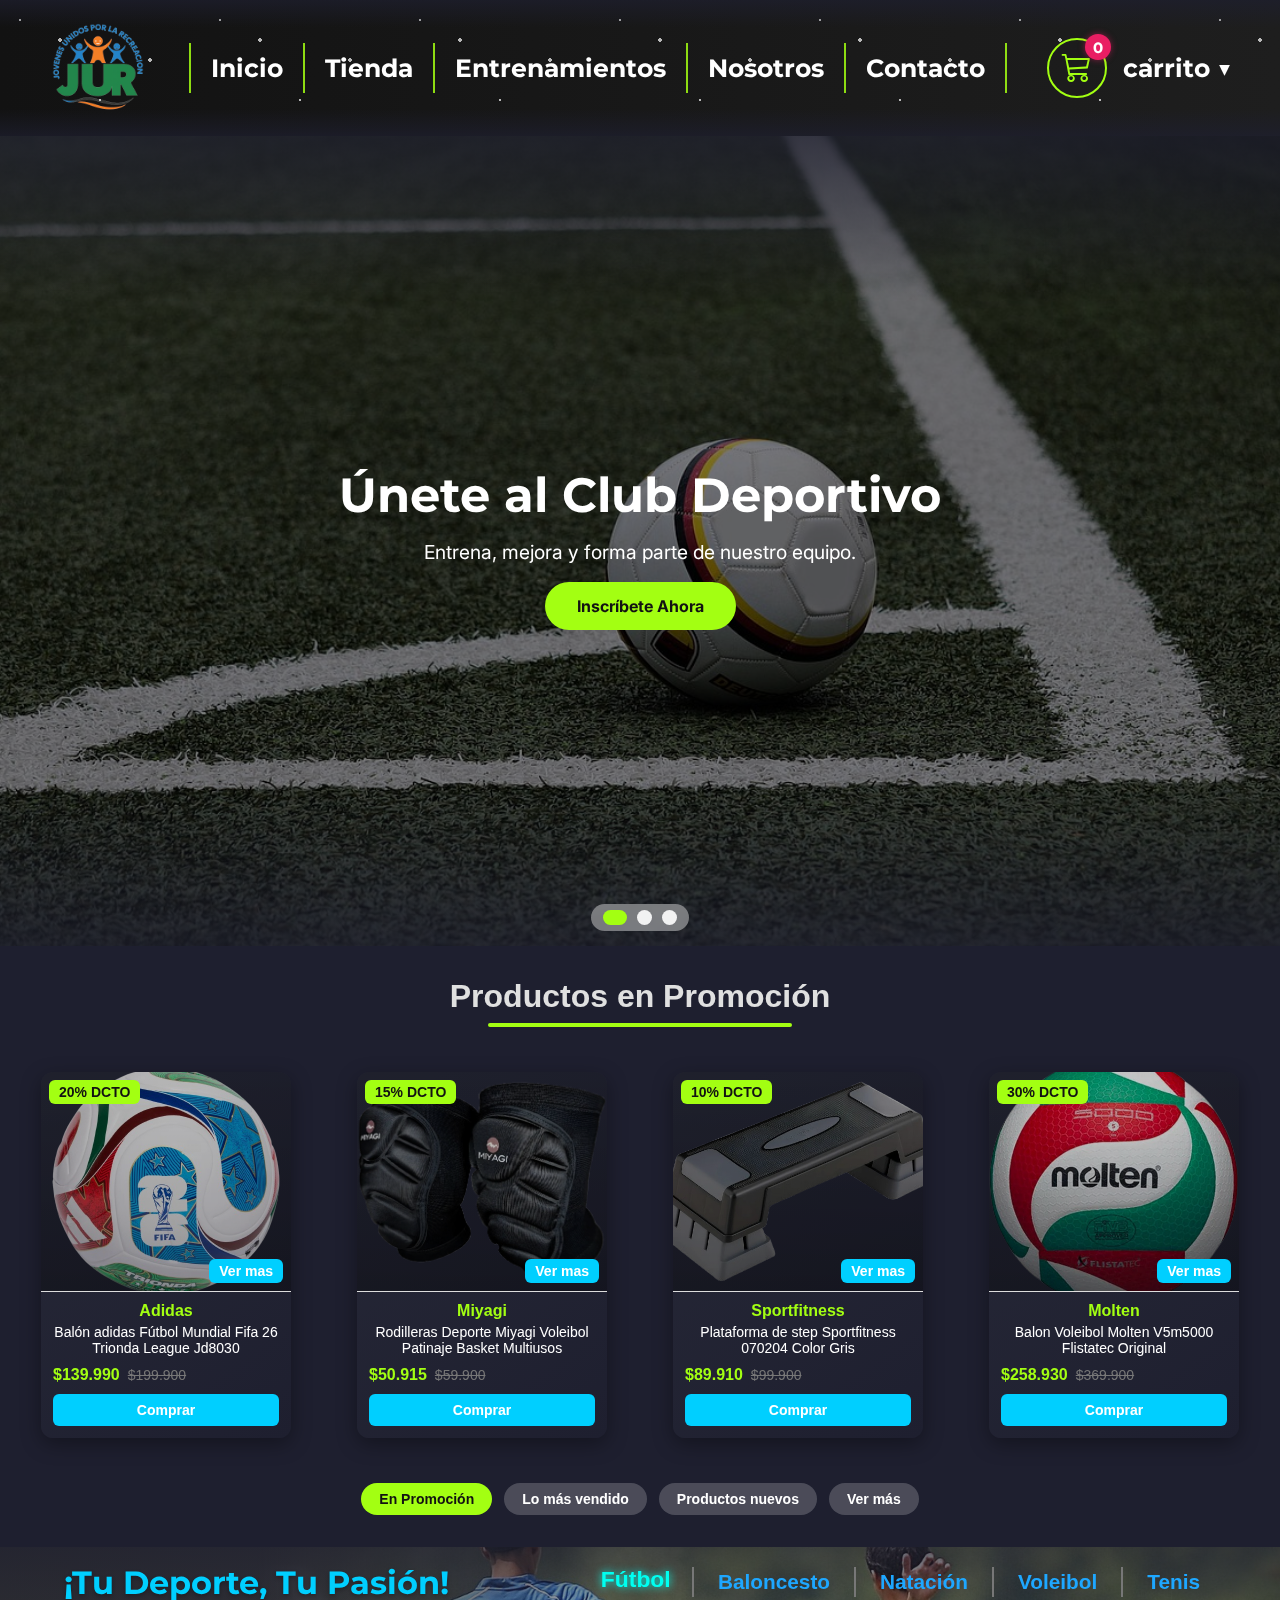
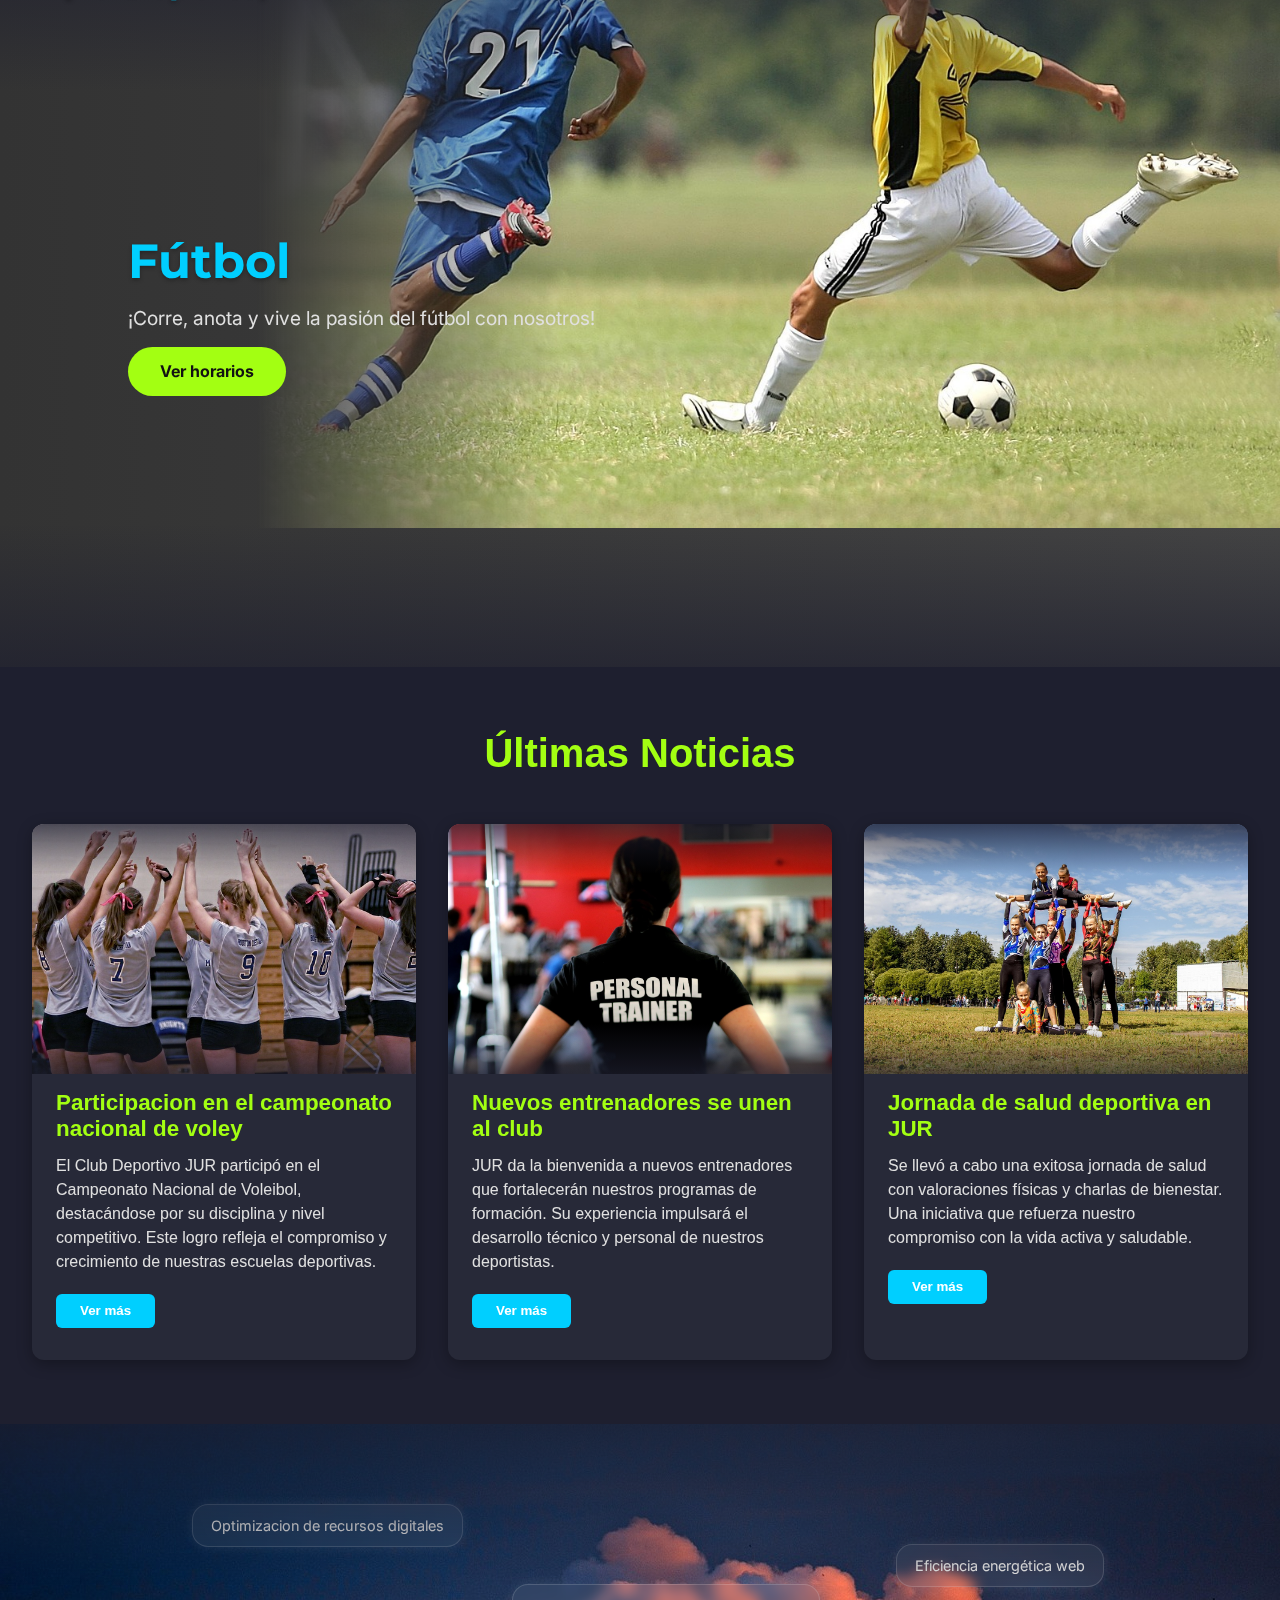
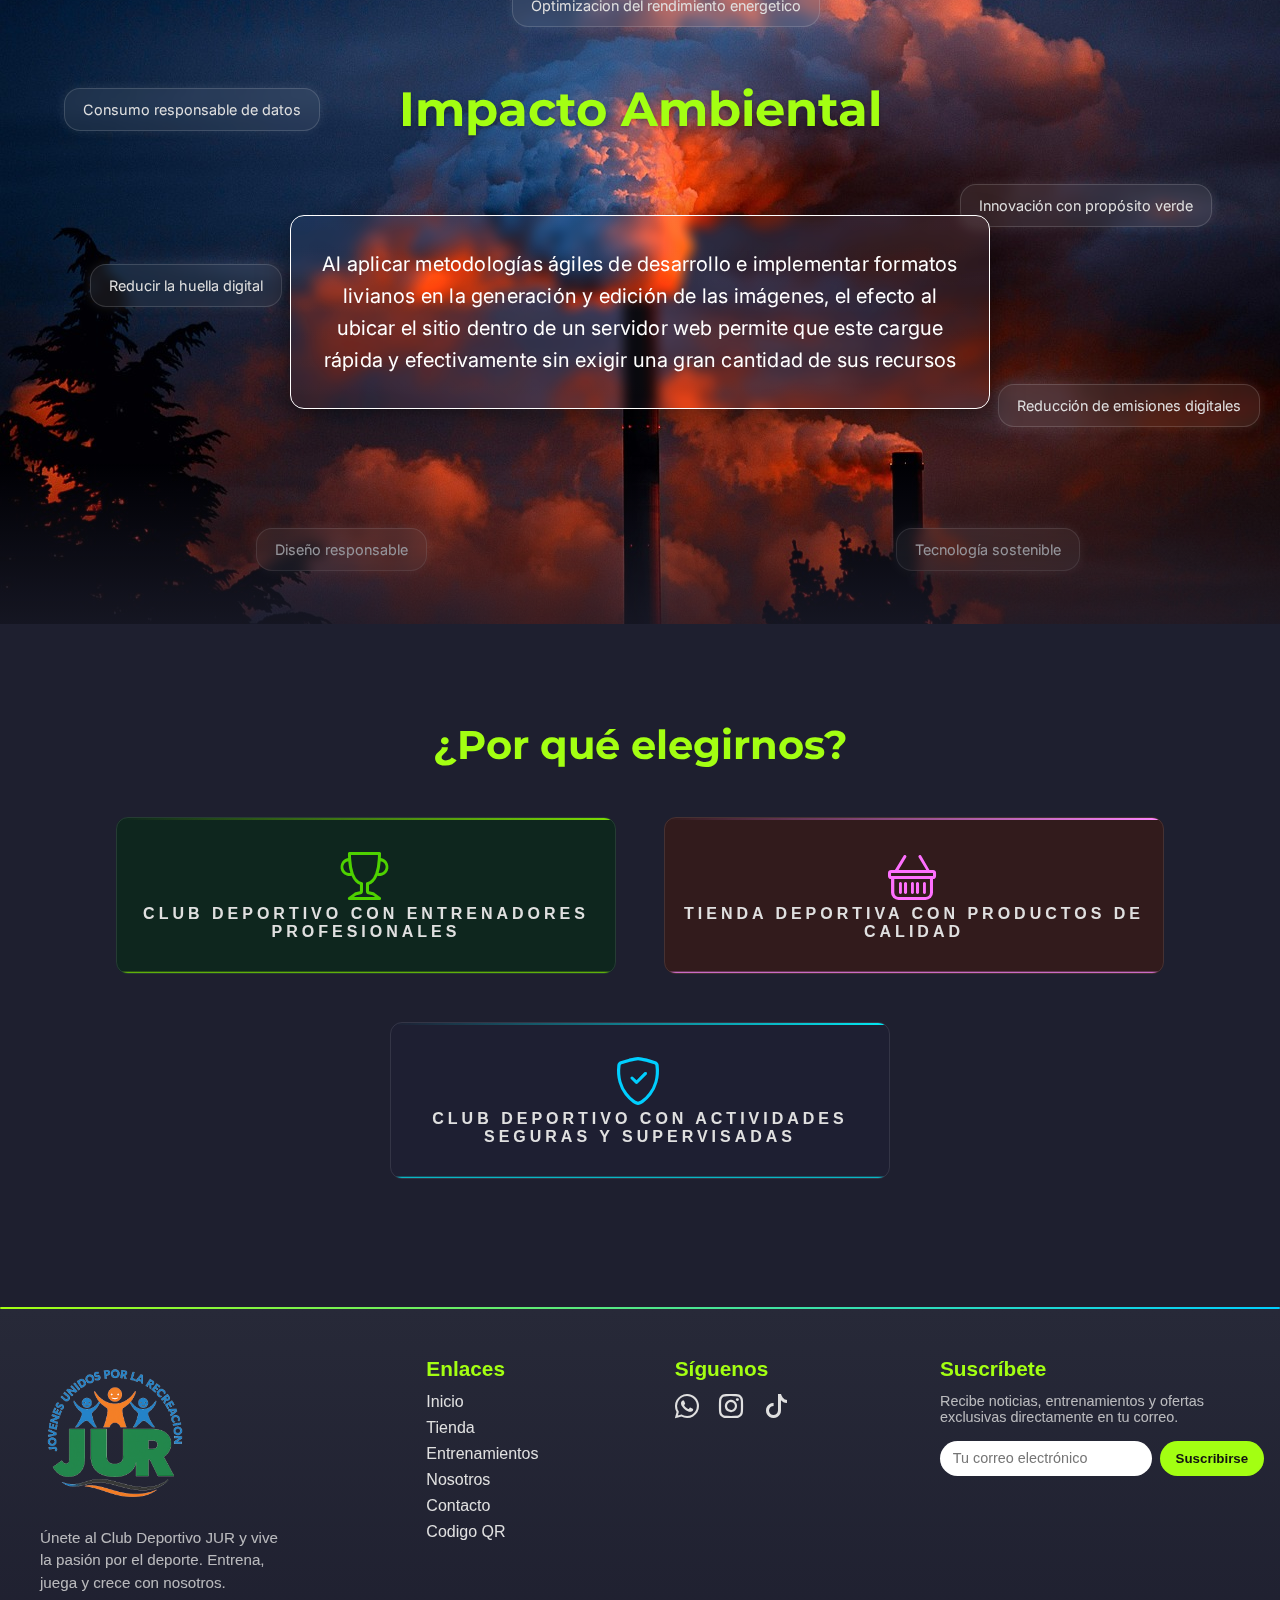
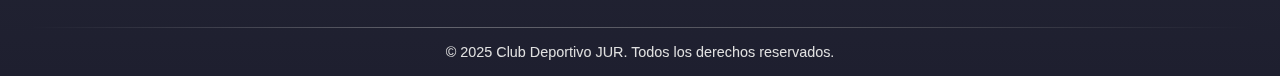
<file: index.html>
<!DOCTYPE html>
<html lang="en">
    <head>
        <link rel="stylesheet" href="https://cdn.jsdelivr.net/npm/bootstrap-icons@1.11.1/font/bootstrap-icons.css">
        <meta charset="UTF-8">
        <meta name="viewport" content="width=device-width, initial-scale=1.0">
        <title>Inicio</title>
        <link rel="stylesheet" href="CSS/DetalleCarrito.css">
        <link rel="stylesheet" href="CSS/Notificacion.css">
        <link rel="stylesheet" href="CSS/Inicio.css">
        <link rel="stylesheet" href="CSS/General.css">
        <link rel="stylesheet" href="CSS/Carrito.css">
        <link rel="stylesheet" href="CSS/Noticias.css">
        <link rel="stylesheet" href="CSS/Comprar.css">
        <link rel="icon" href="Img/Logo.png" type="image/x-icon">
    </head>
    <body>

        <div class="NotificacionCompra" id="NotificacionCompra">
            <span></span>
            <span></span>
            <span></span>
            <span></span>
            <p>¡Productro añadido Exitosamente!</p>
        </div>

        <header>
            <div class="overlay-extremos"></div>
            <a href=#><img src="Img/Logo.png"></a>
                
            <nav>
                <div class="linea-separadora1"></div>
                <a href="index.html">Inicio</a>
                <div class="linea-separadora1"></div>
                <a href="Catalogo.html">Tienda</a>
                <div class="linea-separadora1"></div>
                <a href="Entrenamientos.html">Entrenamientos</a>
                <div class="linea-separadora1"></div>
                <a href="Nosotros.html">Nosotros</a>
                <div class="linea-separadora1"></div>
                <a href="Contacto.html">Contacto</a>
                <div class="linea-separadora1"></div>
            </nav>

            <div class="IconoCarrito" onclick="abrirCarrito()">
                <div class="circulo">
                    <i class="bi bi-cart3"></i>
                    <span class="badge" id="badge">0</span>
                </div>
                <p>carrito ▼</p>
                <div class="Carrito" id="Carrito">
                </div>
            </div>

            <div class="snowflakes">
                <div class="snowflake">❅</div>
                <div class="snowflake">❆</div>
                <div class="snowflake">❅</div>
                <div class="snowflake">❆</div>
                <div class="snowflake">❅</div>
                <div class="snowflake">❆</div>
            </div>

        </header>

        <div class="OverlayGeneral" id="OverlayGeneral"></div>

        <main>

            <section class="hero-slider">
                <div class="overlay-extremos"></div>

                <div class="slides">

                    <div class="slide active" style="background-image: url('Img/Hero1.png');">
                        <div class="CapaOverlay"></div>
                        <div class="contenido-hero">
                            <h1>Únete al Club Deportivo</h1>
                            <p>Entrena, mejora y forma parte de nuestro equipo.</p>
                            <a href="#footer" class="btn-hero">Inscríbete Ahora</a>
                        </div>
                    </div>

                    <div class="slide" style="background-image: url('Img/Hero2.png');">
                        <div class="CapaOverlay"></div>
                        <div class="contenido-hero">
                            <h1>Explora la Tienda</h1>
                            <p>Encuentra promociones exclusivas y equipamiento oficial.</p>
                            <a href="Catalogo.html" class="btn-hero">Ver Tienda</a>
                        </div>
                    </div>

                    <div class="slide" style="background-image: url('Img/Hero3.png');">
                        <div class="CapaOverlay"></div>
                        <div class="contenido-hero">
                            <h1>Nuestro Orgullo</h1>
                            <p>Descubre nuestros logros, trofeos y el esfuerzo de cada miembro.</p>
                            <a href="Nosotros.html" class="btn-hero">Ver Más</a>
                        </div>
                    </div>

                </div>

                <div class="puntos" id="puntos"></div>

            </section>

            <section id="ProductoDetalle" class="ProductoDetalle oculto">
            </section>

            <section class="MiniCatalogo">
                <div class="titulo">
                    <h1 class="Titulo-dot oculto Inicio-Promocion" id="Titulo-dot">Productos en Promoción</h1>
                    <h1 class="Titulo-dot oculto Inicio-Vendido" id="Titulo-dot">Productos mas Vendidos</h1>
                    <h1 class="Titulo-dot oculto Inicio-Nuevos" id="Titulo-dot">Productos Nuevos</h1>
                    <div class="linea-titulo"></div>
                </div>
                <div class="Contenedor-Catalogo">

                    <div class="producto 1001 oculto Inicio-Promocion">

                        <div class="Imagen">
                            <div class="Promocion">20% DCTO</div>
                            <div class="overlay-catalogo"></div>
                            <img src="Img/Catalogo/1001.png">
                            <div class="VerMas" onclick="VerMasProducto(this)">Ver mas</div>
                        </div>
                        
                        <h2>Adidas</h2>
                        <h3>Balón adidas Fútbol Mundial Fifa 26 Trionda League Jd8030</h3>
                        <div class="Precio">
                            <div class="Descuento">
                                <p>$139.990</p>
                            </div>
                            <p>$199.900</p>
                        </div>
                        <button onclick="AñadirAlCarrito(1001)">Comprar</button>
                    </div>

                    <div class="producto 1005 oculto Inicio-Promocion">

                        <div class="Imagen">
                            <div class="Promocion">15% DCTO</div>
                            <div class="overlay-catalogo"></div>
                            <img src="Img/Catalogo/1005.png">
                            <div class="VerMas" onclick="VerMasProducto(this)">Ver mas</div>
                        </div>
                        
                        <h2>Miyagi</h2>
                        <h3>Rodilleras Deporte Miyagi Voleibol Patinaje Basket Multiusos</h3>
                        <div class="Precio">
                            <div class="Descuento">
                                <p>$50.915</p>
                            </div>
                            <p>$59.900</p>
                        </div>
                        <button onclick="AñadirAlCarrito(1005)">Comprar</button>
                    </div>

                    <div class="producto 1012 oculto Inicio-Promocion">

                        <div class="Imagen">
                            <div class="Promocion">10% DCTO</div>
                            <div class="overlay-catalogo"></div>
                            <img src="Img/Catalogo/1012.png">
                            <div class="VerMas" onclick="VerMasProducto(this)">Ver mas</div>
                        </div>
                        
                        <h2>Sportfitness</h2>
                        <h3>Plataforma de step Sportfitness 070204 Color Gris</h3>
                        <div class="Precio">
                            <div class="Descuento">
                                <p>$89.910</p>
                            </div>
                            <p>$99.900</p>
                        </div>
                        <button onclick="AñadirAlCarrito(1012)">Comprar</button>
                    </div>

                    <div class="producto 1006 oculto Inicio-Promocion">

                        <div class="Imagen">
                            <div class="Promocion">30% DCTO</div>
                            <div class="overlay-catalogo"></div>
                            <img src="Img/Catalogo/1006.png">
                            <div class="VerMas" onclick="VerMasProducto(this)">Ver mas</div>
                        </div>
                        
                        <h2>Molten</h2>
                        <h3>Balon Voleibol Molten V5m5000 Flistatec Original</h3>
                        <div class="Precio">
                            <div class="Descuento">
                                <p>$258.930</p>
                            </div>
                            <p>$369.900</p>
                        </div>
                        <button onclick="AñadirAlCarrito(1006)">Comprar</button>
                    </div>

                    <div class="producto 1011 oculto Inicio-Vendido">

                        <div class="Imagen">
                            <div class="overlay-catalogo"></div>
                            <img src="Img/Catalogo/1011.png">
                            <div class="VerMas" onclick="VerMasProducto(this)">Ver mas</div>
                        </div>
                        
                        <h2>ProFit</h2>
                        <h3>Kit De Pesas Y Mancuernas Ajustables Set 12 Pz 20 Kg Negro</h3>
                        <div class="Precio">
                            <div class="Descuento">
                                <p>$349.900</p>
                            </div>
                            <p></p>
                        </div>
                        <button onclick="AñadirAlCarrito(1011)">Comprar</button>
                    </div>

                    <div class="producto 1007 oculto Inicio-Vendido">

                        <div class="Imagen">
                            <div class="overlay-catalogo"></div>
                            <img src="Img/Catalogo/1007.png">
                            <div class="VerMas" onclick="VerMasProducto(this)">Ver mas</div>
                        </div>
                        
                        <h2>Industry Bag</h2>
                        <h3>Tula Deportiva Industry Bag Maleta De Viaje Maletin Gimnasio</h3>
                        <div class="Precio">
                            <div class="Descuento">
                                <p>$65.900</p>
                            </div>
                            <p></p>
                        </div>
                        <button onclick="AñadirAlCarrito(1007)">Comprar</button>
                    </div>

                    <div class="producto 1002 oculto Inicio-Vendido">

                        <div class="Imagen">
                            <div class="overlay-catalogo"></div>
                            <img src="Img/Catalogo/1002.png">
                            <div class="VerMas" onclick="VerMasProducto(this)">Ver mas</div>
                        </div>
                        
                        <h2>Adidas</h2>
                        <h3>Camiseta Local Selección Colombia 24 Ip8279 aidas</h3>
                        <div class="Precio">
                            <div class="Descuento">
                                <p>$209.900</p>
                            </div>
                            <p></p>
                        </div>
                        <button onclick="AñadirAlCarrito(1002)">Comprar</button>
                    </div>

                    <div class="producto 1025 oculto Inicio-Vendido">

                        <div class="Imagen">
                            <div class="overlay-catalogo"></div>
                            <img src="Img/Catalogo/1025.png">
                            <div class="VerMas" onclick="VerMasProducto(this)">Ver mas</div>
                        </div>
                        
                        <h2>Genérica/Basketballring</h2>
                        <h3>Aro Profesional Baloncesto Cesta Basketball Metal + Malla</h3>
                        <div class="Precio">
                            <div class="Descuento">
                                <p>$105.900</p>
                            </div>
                            <p></p>
                        </div>
                        <button onclick="AñadirAlCarrito(1025)">Comprar</button>
                    </div>

                    <div class="producto 1010 oculto Inicio-Nuevos">

                        <div class="Imagen">
                            <div class="Nuevo">Nuevo</div>
                            <div class="overlay-catalogo"></div>
                            <img src="Img/Catalogo/1010.png">
                            <div class="VerMas" onclick="VerMasProducto(this)">Ver mas</div>
                        </div>
                        
                        <h2>Wilson</h2>
                        <h3>Balón Baloncesto Wilson Drive Basketball Nba Color Ocre #07</h3>
                        <div class="Precio">
                            <div class="Descuento">
                                <p>$139.900</p>
                            </div>
                            <p></p>
                        </div>
                        <button onclick="AñadirAlCarrito(1010)">Comprar</button>
                    </div>

                    <div class="producto 1040 oculto Inicio-Nuevos">

                        <div class="Imagen">
                            <div class="Nuevo">Nuevo</div>
                            <div class="overlay-catalogo"></div>
                            <img src="Img/Catalogo/1040.png">
                            <div class="VerMas" onclick="VerMasProducto(this)">Ver mas</div>
                        </div>
                        
                        <h2>Genérica</h2>
                        <h3>Aletas De Natación Para Nadar, Esnórquel, Aletas Cortas De B</h3>
                        <div class="Precio">
                            <div class="Descuento">
                                <p>$181.187</p>
                            </div>
                            <p></p>
                        </div>
                        <button onclick="AñadirAlCarrito(1040)">Comprar</button>
                    </div>

                    <div class="producto 1035 oculto Inicio-Nuevos">

                        <div class="Imagen">
                            <div class="Nuevo">Nuevo</div>
                            <div class="overlay-catalogo"></div>
                            <img src="Img/Catalogo/1035.png">
                            <div class="VerMas" onclick="VerMasProducto(this)">Ver mas</div>
                        </div>
                        
                        <h2>Adidas</h2>
                        <h3>M Sl Sj T Je9024 adidas</h3>
                        <div class="Precio">
                            <div class="Descuento">
                                <p>$99.950</p>
                            </div>
                            <p></p>
                        </div>
                        <button onclick="AñadirAlCarrito(1035)">Comprar</button>
                    </div>

                    <div class="producto 1031 oculto Inicio-Nuevos">

                        <div class="Imagen">
                            <div class="Nuevo">Nuevo</div>
                            <div class="overlay-catalogo"></div>
                            <img src="Img/Catalogo/1031.png">
                            <div class="VerMas" onclick="VerMasProducto(this)">Ver mas</div>
                        </div>
                        
                        <h2>SOS Survival</h2>
                        <h3>Kit De Supervivencia Sos Caja Herramientas Multiusos Camping</h3>
                        <div class="Precio">
                            <div class="Descuento">
                                <p>$58.900</p>
                            </div>
                            <p></p>
                        </div>
                        <button onclick="AñadirAlCarrito(1031)">Comprar</button>
                    </div>


                </div>
                <div class="Catalogo-dots">
                    <span class="Catalogo-dot active" onclick="CategoriaInicio(this, 'Inicio-Promocion')">En Promoción</span>
                    <span class="Catalogo-dot" onclick="CategoriaInicio(this, 'Inicio-Vendido')">Lo más vendido</span>
                    <span class="Catalogo-dot" onclick="CategoriaInicio(this, 'Inicio-Nuevos')">Productos nuevos</span>
                    <a href="Catalogo.html" class="Catalogo-dot">Ver más</a>
                </div>
            </section>

            <section class="Deportes-Inicio">
                <div class="overlay-extremos"></div>
                <section class="Banner-Deportes">
                <div class="Titulo-Banner1">
                    <a href="#">¡Tu Deporte, Tu Pasión!</a>
                </div>
                <div class="Opciones-Banner1">
                    <button onclick="BannerSelection(this, 'futbol')" class="active">Fútbol</button>
                    <div class="linea-separadora2"></div>
                    <button onclick="BannerSelection(this, 'baloncesto')">Baloncesto</button>
                    <div class="linea-separadora2"></div>
                    <button onclick="BannerSelection(this, 'natacion')">Natación</button>
                    <div class="linea-separadora2"></div>
                    <button onclick="BannerSelection(this, 'voley')">Voleibol</button>
                    <div class="linea-separadora2"></div>
                    <button onclick="BannerSelection(this, 'tenis')">Tenis</button>
                </div>
            </section>

                <div class="Deporte voley">
                    <img src="Img/Voley.png">
                    <div class="CapaOverlayDeporte"></div>
                    <div class="contenido-deporte">
                        <h1>Vóley</h1>
                        <p>¡Salta alto, remata fuerte y únete al equipo de vóley!</p>
                        <a href="Entrenamientos.html" class="btn-deporte">Ver horarios</a>
                    </div>
                </div>

                <div class="Deporte tenis">
                    <img src="Img/Tenis.png">
                    <div class="CapaOverlayDeporte"></div>
                    <div class="contenido-deporte">
                        <h1>Tenis</h1>
                        <p>¡Saque perfecto, puntos ganadores! Inscríbete en tenis hoy.</p>
                        <a href="Entrenamientos.html" class="btn-deporte">Ver horarios</a>
                    </div>
                </div>

                <div class="Deporte natacion">
                    <img src="Img/Natacion.png">
                    <div class="CapaOverlayDeporte"></div>
                    <div class="contenido-deporte">
                        <h1>Natación</h1>
                        <p>¡Nada más rápido, nada más fuerte! Únete a nuestra piscina.</p>
                        <a href="Entrenamientos.html" class="btn-deporte">Ver horarios</a>
                    </div>
                </div>

                <div class="Deporte active futbol">
                    <img src="Img/Futbol.png">
                    <div class="CapaOverlayDeporte"></div>
                    <div class="contenido-deporte">
                        <h1>Fútbol</h1>
                        <p>¡Corre, anota y vive la pasión del fútbol con nosotros!</p>
                        <a href="Entrenamientos.html" class="btn-deporte">Ver horarios</a>
                    </div>
                </div>

                <div class="Deporte baloncesto">
                    <img src="Img/Baloncesto.png">
                    <div class="CapaOverlayDeporte"></div>
                    <div class="contenido-deporte">
                        <h1>Baloncesto</h1>
                        <p>¡Dribla, encesta y forma parte de nuestro club de básquet!</p>
                        <a href="Entrenamientos.html" class="btn-deporte">Ver horarios</a>
                    </div>
                </div>

            </section>

            <section class="NoticiaDetalle active">
                <div class="NoticiaImagen">
                    <div class="overlay-extremos"></div>
                </div>
                <div class="Texto">
                    <h1></h1>
                    <p></p>
                </div>
            </section>

            <section class="Noticias">

                <h2 class="titulo-noticias">Últimas Noticias</h2>

                <div class="contenedor-noticias">

                    <div class="tarjeta-noticia">
                        <div class="imagen-noticia">
                            <img src="Img/VoleyNoticia.png" alt="Noticia 1">
                            <div class="overlay-extremos"></div>
                        </div>
                        <div class="contenido-noticia">
                            <h3>Participacion en el campeonato nacional de voley</h3>
                            <p>El Club Deportivo JUR participó en el Campeonato Nacional de Voleibol, destacándose por su disciplina y nivel competitivo. Este logro refleja el compromiso y crecimiento de nuestras escuelas deportivas.</p>
                            <button onclick="verMas(1)">Ver más</button>
                        </div>
                    </div>

                    <div class="tarjeta-noticia">
                        <div class="imagen-noticia">
                            <img src="Img/EntrenadorNoticia.png" alt="Noticia 2">
                            <div class="overlay-extremos"></div>
                        </div>
                        <div class="contenido-noticia">
                            <h3>Nuevos entrenadores se unen al club</h3>
                            <p>JUR da la bienvenida a nuevos entrenadores que fortalecerán nuestros programas de formación. Su experiencia impulsará el desarrollo técnico y personal de nuestros deportistas.</p>
                            <button onclick="verMas(2)">Ver más</button>
                        </div>
                    </div>

                    <div class="tarjeta-noticia">
                        <div class="imagen-noticia">
                            <img src="Img/SaludNoticia.png" alt="Noticia 3">
                            <div class="overlay-extremos"></div>
                        </div>
                        <div class="contenido-noticia">
                            <h3>Jornada de salud deportiva en JUR</h3>
                            <p>Se llevó a cabo una exitosa jornada de salud con valoraciones físicas y charlas de bienestar. Una iniciativa que refuerza nuestro compromiso con la vida activa y saludable.</p>
                            <button onclick="verMas(3)">Ver más</button>
                        </div>
                    </div>

                </div>

            </section>

            <section class="impacto-ambiental">
                <div class="overlay-extremos"></div>
                <div class="Contenedor-Orbital">
                    <div class="Carta-Flotante">Optimizacion de recursos digitales</div>
                    <div class="Carta-Flotante">Eficiencia energética web</div>
                    <div class="Carta-Flotante">Innovación con propósito verde</div>
                    <div class="Carta-Flotante">Tecnología sostenible</div>
                    <div class="Carta-Flotante">Diseño responsable</div>
                    <div class="Carta-Flotante">Reducir la huella digital</div>
                    <div class="Carta-Flotante">Consumo responsable de datos</div>
                    <div class="Carta-Flotante">Reducción de emisiones digitales</div>
                    <div class="Carta-Flotante">Optimizacion del rendimiento energetico</div>
                </div>
                <img src="Img/ImpactoAmbiental.png" alt="impactoambiental">
                <h1>Impacto Ambiental</h1>
                <p>Al aplicar metodologías ágiles de desarrollo e implementar formatos livianos en la generación y edición de las imágenes, el efecto al ubicar el sitio dentro de un servidor web permite que este cargue rápida y efectivamente sin exigir una gran cantidad de sus recursos</p>
            </section>

            <section class="Beneficios-Contenedor">
                <h2>¿Por qué elegirnos?</h2>
                <div class="Beneficios-Inicio">
                    <div class="Beneficios">
                        <span></span>
                        <span></span>
                        <span></span>
                        <span></span>
                        <i class="bi bi-trophy"></i>
                        <p>Club deportivo con entrenadores profesionales</p>
                    </div>
                    <div class="Beneficios">
                        <span></span>
                        <span></span>
                        <span></span>
                        <span></span>
                        <i class="bi bi-basket"></i>
                        <p>Tienda deportiva con productos de calidad</p>
                    </div>
                    <div class="Beneficios">
                        <span></span>
                        <span></span>
                        <span></span>
                        <span></span>
                        <i class="bi bi-shield-check"></i>
                        <p>Club deportivo con actividades seguras y supervisadas</p>
                    </div>
                </div>
            </section>

        </main>

        <div class="linea-footer"></div>

        <footer id="footer">
            <div class="footer-container">

                <div class="footer-logo">
                    <img src="Img/Logo.png" alt="Logo Club Deportivo">
                    <p>Únete al Club Deportivo JUR y vive la pasión por el deporte. Entrena, juega y crece con nosotros.</p>
                </div>

                <div class="footer-links">
                    <h3>Enlaces</h3>
                    <ul>
                        <li><a href="index.html">Inicio</a></li>
                        <li><a href="Catalogo.html">Tienda</a></li>
                        <li><a href="Entrenamientos.html">Entrenamientos</a></li>
                        <li><a href="Nosotros.html">Nosotros</a></li>
                        <li><a href="Contacto.html">Contacto</a></li>
                        <li><a onclick="window.open('Img/Pagina.png', '_blank')" style="cursor: pointer;">Codigo QR</a></li>
                    </ul>
                </div>

                <div class="footer-redes">
                    <h3>Síguenos</h3>
                    <div class="redes-iconos">
                        <a href="https://wa.me/573154225816"><i class="bi bi-whatsapp"></i></a>
                        <a href="https://www.instagram.com/Jur_Jovenes"><i class="bi bi-instagram"></i></a>
                        <a href="https://www.tiktok.com/@jur_jovenes"><i class="bi bi-tiktok"></i></a>
                    </div>
                </div>

                <div class="footer-cta">
                    <h3>Suscríbete</h3>
                    <p>Recibe noticias, entrenamientos y ofertas exclusivas directamente en tu correo.</p>
                    <form class="Formulario-Footer" action="https://formsubmit.co/clubdeportivojur@gmail.com" method="POST">
                        <input type="email" name="email" placeholder="Tu correo electrónico" required>
                        <input type="hidden" name="_captcha" value="false">
                        <input type="hidden" name="_subject" value="Nuevo suscriptor al Club Deportivo Jur">
                        <input type="hidden" name="message" value="Nuevo suscriptor al Club Deportivo Jur.">
                        <input type="hidden" name="_next" value="index.html">
                        <button type="submit">Suscribirse</button>
                    </form>
                </div>

            </div>

            <div class="footer-derechos">
                <p>&copy; 2025 Club Deportivo JUR. Todos los derechos reservados.</p>
            </div>
        </footer>

        


        <script src="JS/BaseDatos.js"></script>
        <script src="JS/Hero.js"></script>
        <script src="JS/Banner-Deportes.js"></script>
        <script src="JS/MiniCatalogo.js"></script>
        <script src="JS/Noticias.js"></script>
        <script src="JS/Carrito.js"></script>
        <script src="JS/Detalle.js"></script>
        <script src="JS/FormularioFooter.js"></script>
        <script src="JS/Comprar.js"></script>
    </body>
</html>
</file>
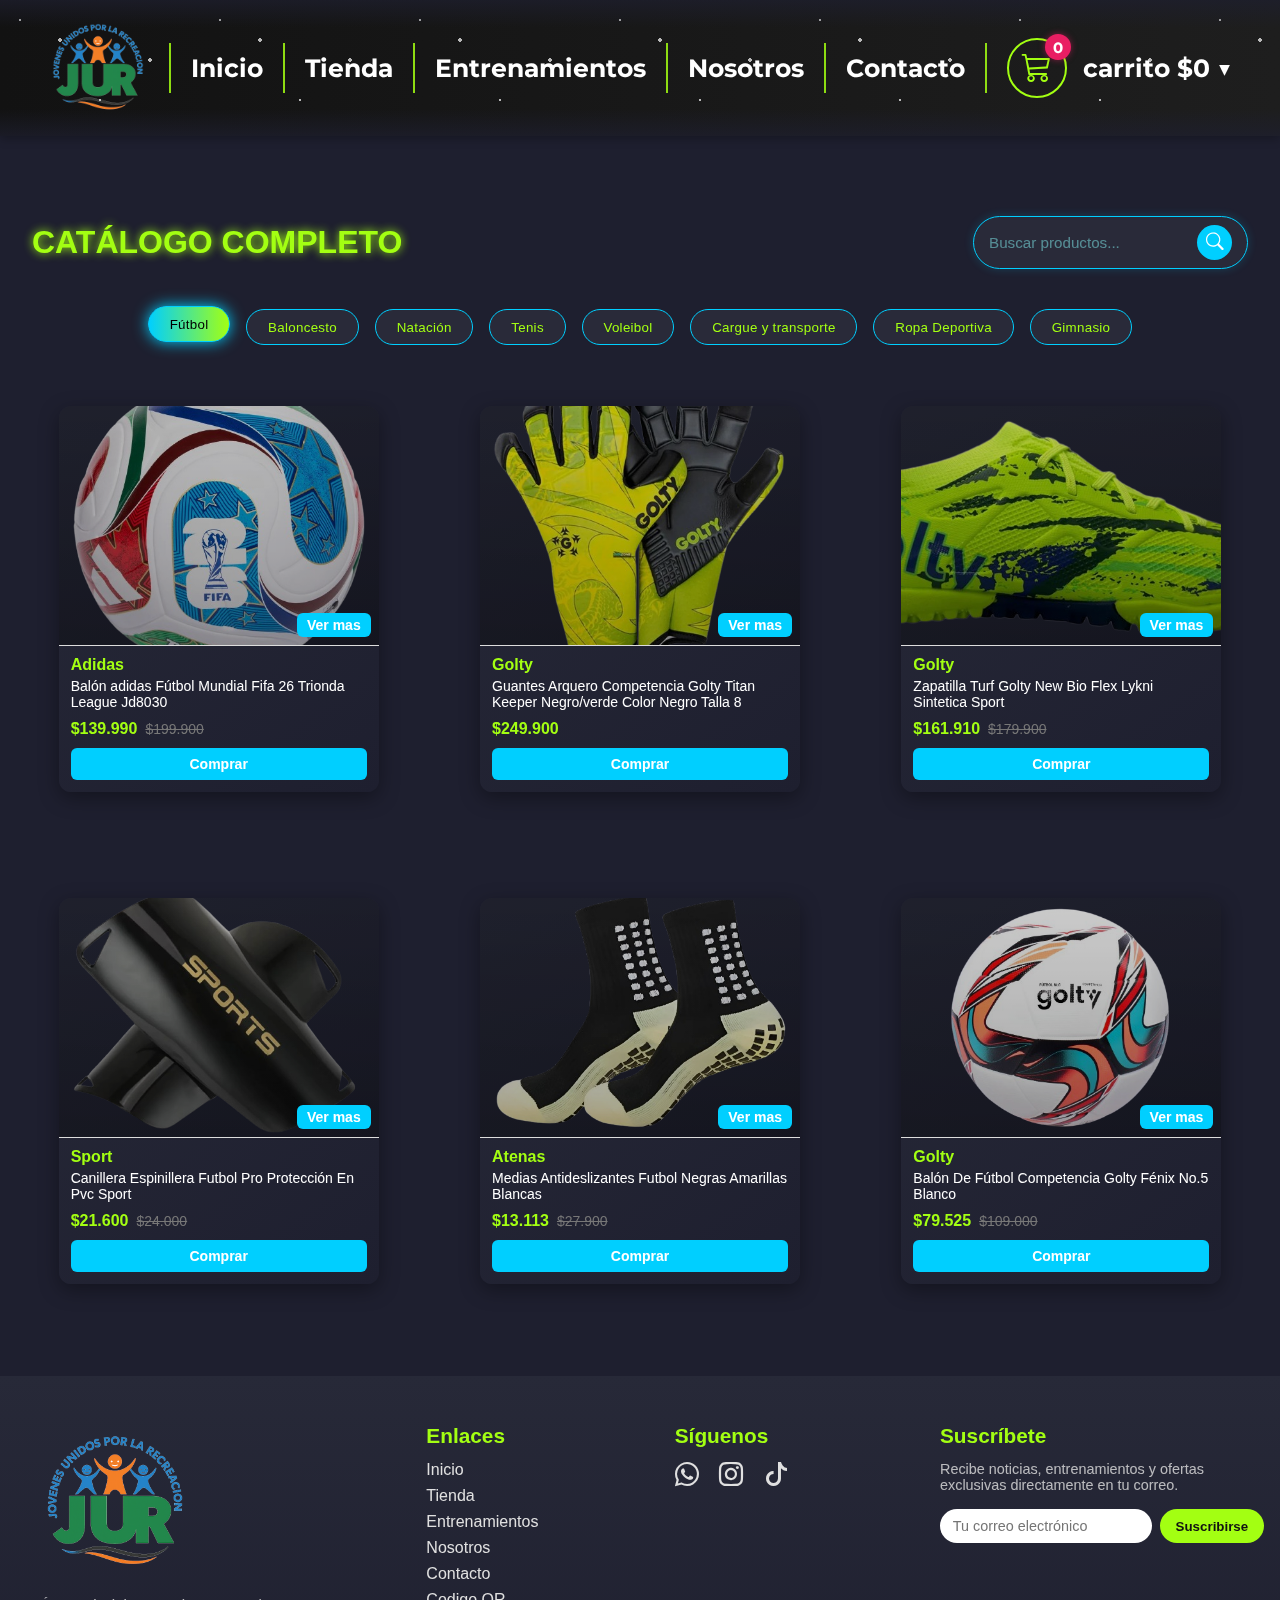
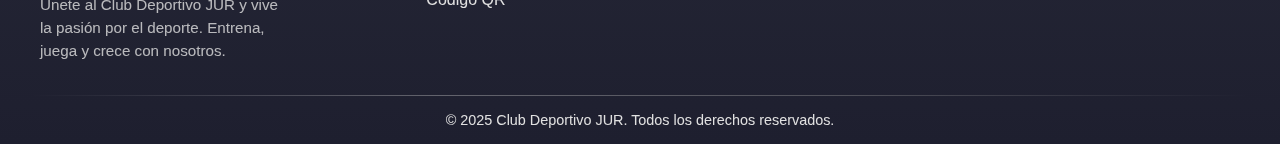
<file: Catalogo.html>
<!DOCTYPE html>
<html lang="en">
    <head>
        <link rel="stylesheet" href="https://cdn.jsdelivr.net/npm/bootstrap-icons@1.10.5/font/bootstrap-icons.css">
        <meta charset="UTF-8">
        <meta name="viewport" content="width=device-width, initial-scale=1.0">
        <title>Entrenamientos</title>
        <link rel="stylesheet" href="CSS/DetalleCarrito.css">
        <link rel="stylesheet" href="CSS/Notificacion.css">
        <link rel="stylesheet" href="CSS/General.css">
        <link rel="stylesheet" href="CSS/Carrito.css">
        <link rel="stylesheet" href="CSS/Catalogo.css">
        <link rel="stylesheet" href="CSS/Comprar.css">
        <link rel="stylesheet" href="CSS/Sugerencias.css">
        <link rel="icon" href="Img/Logo.png" type="image/x-icon">
    </head>
    <body>

        <div class="NotificacionCompra" id="NotificacionCompra">
            <span></span>
            <span></span>
            <span></span>
            <span></span>
            <p>¡Productro añadido Exitosamente!</p>
        </div>
    
        <header>
            <div class="overlay-extremos"></div>
            <a href=#><img src="Img/Logo.png"></a>
                        
            <nav>
                <div class="linea-separadora1"></div>
                <a href="index.html">Inicio</a>
                <div class="linea-separadora1"></div>
                <a href="Catalogo.html">Tienda</a>
                <div class="linea-separadora1"></div>
                <a href="Entrenamientos.html">Entrenamientos</a>
                <div class="linea-separadora1"></div>
                <a href="Nosotros.html">Nosotros</a>
                <div class="linea-separadora1"></div>
                <a href="Contacto.html">Contacto</a>
                <div class="linea-separadora1"></div>
            </nav>
            
            <div class="IconoCarrito" onclick="abrirCarrito()">
                <div class="circulo">
                    <i class="bi bi-cart3"></i>
                    <span class="badge" id="badge">0</span>
                </div>
                <p>carrito $0  ▼</p>
                <div class="Carrito" id="Carrito">
                </div>
            </div>
            
            <div class="snowflakes">
                <div class="snowflake">❅</div>
                <div class="snowflake">❆</div>
                <div class="snowflake">❅</div>
                <div class="snowflake">❆</div>
                <div class="snowflake">❅</div>
                <div class="snowflake">❆</div>
            </div>
            
        </header>

        <main>

            <section id="ProductoDetalle" class="ProductoDetalle oculto">
            </section>

            <section class="Catalogo">

                <div class="EncabezadoCatalogo">

                    <h2>CATÁLOGO COMPLETO</h2>
                    <div class="barra-busqueda">
                        <input type="text" id="inputBuscar" placeholder="Buscar productos...">
                        <button><i class="bi bi-search"></i></button>
                    </div>

                </div>

                <div class="Categorias">
                    <button class="categoria Futbol active" onclick="CambiarCategoria(this, 'Futbol')">Fútbol</button>
                    <button class="categoria Baloncesto" onclick="CambiarCategoria(this, 'Baloncesto')">Baloncesto</button>
                    <button class="categoria Natacion" onclick="CambiarCategoria(this, 'Natacion')">Natación</button>
                    <button class="categoria Tenis" onclick="CambiarCategoria(this, 'Tenis')">Tenis</button>
                    <button class="categoria Voleibol" onclick="CambiarCategoria(this, 'Voleibol')">Voleibol</button>
                    <button class="categoria CargueYTransporte" onclick="CambiarCategoria(this, 'CargueYTransporte')">Cargue y transporte</button>
                    <button class="categoria Camisetas-deportivas" onclick="CambiarCategoria(this, 'Camisetas-deportivas')">Ropa Deportiva</button>
                    <button class="categoria Gimnasio" onclick="CambiarCategoria(this, 'Gimnasio')">Gimnasio</button>
                </div>

                <div class="Contenedor-Catalogo" id="productos">
                </div>
            </section>


        </main>

        <footer id="footer">
            <div class="footer-container">

                <div class="footer-logo">
                    <img src="Img/Logo.png" alt="Logo Club Deportivo">
                    <p>Únete al Club Deportivo JUR y vive la pasión por el deporte. Entrena, juega y crece con nosotros.</p>
                </div>

                <div class="footer-links">
                    <h3>Enlaces</h3>
                    <ul>
                        <li><a href="index.html">Inicio</a></li>
                        <li><a href="Catalogo.html">Tienda</a></li>
                        <li><a href="Entrenamientos.html">Entrenamientos</a></li>
                        <li><a href="Nosotros.html">Nosotros</a></li>
                        <li><a href="Contacto.html">Contacto</a></li>
                        <li><a onclick="window.open('Img/Pagina.jpeg', '_blank')" style="cursor: pointer;">Codigo QR</a></li>
                    </ul>
                </div>

                <div class="footer-redes">
                    <h3>Síguenos</h3>
                    <div class="redes-iconos">
                        <a href="https://wa.me/573154225816"><i class="bi bi-whatsapp"></i></a>
                        <a href="https://www.instagram.com/Jur_Jovenes"><i class="bi bi-instagram"></i></a>
                        <a href="https://www.tiktok.com/@jur_jovenes"><i class="bi bi-tiktok"></i></a>
                    </div>
                </div>

                <div class="footer-cta">
                    <h3>Suscríbete</h3>
                    <p>Recibe noticias, entrenamientos y ofertas exclusivas directamente en tu correo.</p>
                    <form class="Formulario-Footer" action="https://formsubmit.co/clubdeportivojur@gmail.com" method="POST">
                        <input type="email" name="email" placeholder="Tu correo electrónico" required>
                        <input type="hidden" name="_captcha" value="false">
                        <input type="hidden" name="_subject" value="Nuevo suscriptor al Club Deportivo Jur">
                        <input type="hidden" name="message" value="Nuevo suscriptor al Club Deportivo Jur.">
                        <input type="hidden" name="_next" value="index.html">
                        <button type="submit">Suscribirse</button>
                    </form>
                </div>

            </div>

            <div class="footer-derechos">
                <p>&copy; 2025 Club Deportivo JUR. Todos los derechos reservados.</p>
            </div>
        </footer>

        <script src="JS/BaseDatos.js"></script>
        <script src="JS/Carrito.js"></script>
        <script src="JS/CrearProductos.js"></script>
        <script src="JS/Sugerencias.js"></script>
        <script src="JS/Categoria.js"></script>
        <script src="JS/Detalle.js"></script>
        <script src="JS/FormularioFooter.js"></script>
        <script src="JS/Comprar.js"></script>

    </body>
</html>
</file>
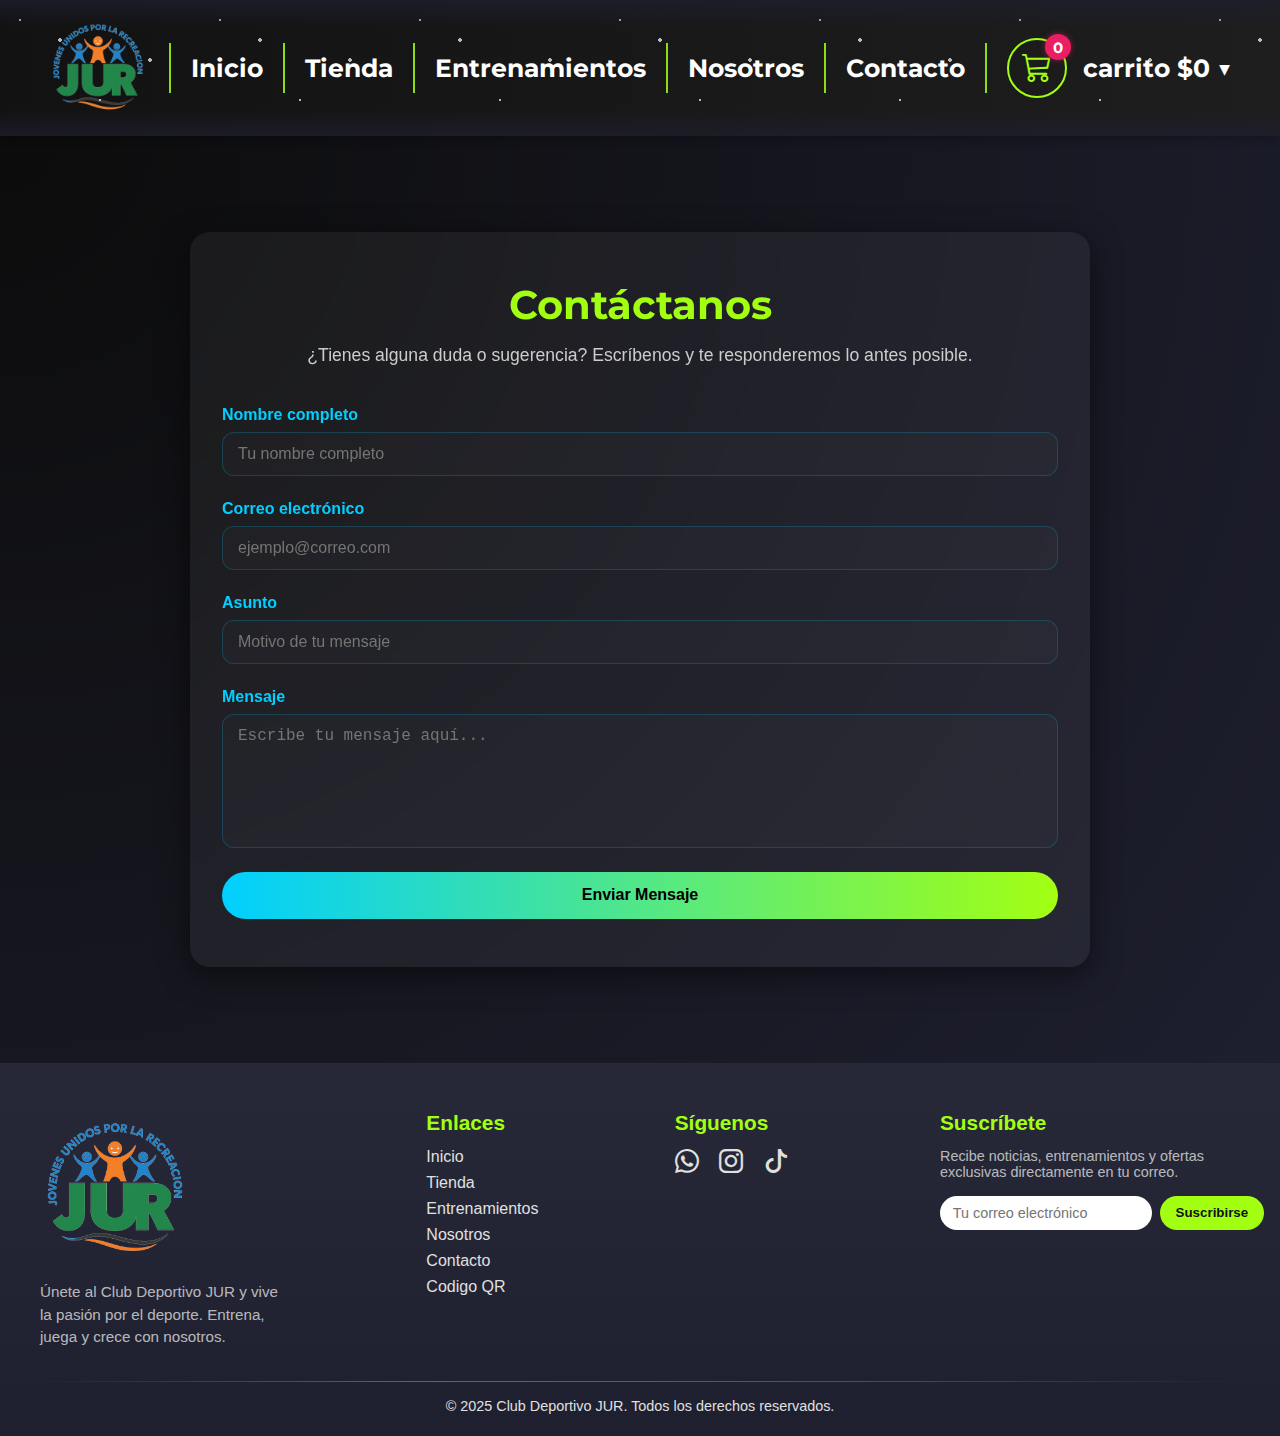
<file: Contacto.html>
<!DOCTYPE html>
<html lang="en">
    <head>
        <link rel="stylesheet" href="https://cdn.jsdelivr.net/npm/bootstrap-icons@1.11.1/font/bootstrap-icons.css">
        <meta charset="UTF-8">
        <meta name="viewport" content="width=device-width, initial-scale=1.0">
        <title>Entrenamientos</title>
        <link rel="stylesheet" href="CSS/DetalleCarrito.css">
        <link rel="stylesheet" href="CSS/Notificacion.css">
        <link rel="stylesheet" href="CSS/General.css">
        <link rel="stylesheet" href="CSS/Carrito.css">
        <link rel="stylesheet" href="CSS/Formulario.css">
        <link rel="stylesheet" href="CSS/Comprar.css">
        <link rel="icon" href="Img/Logo.png" type="image/x-icon">
    </head>
    <body>

        <header>
            <div class="overlay-extremos"></div>
            <a href=#><img src="Img/Logo.png"></a>
                        
            <nav>
                <div class="linea-separadora1"></div>
                <a href="index.html">Inicio</a>
                <div class="linea-separadora1"></div>
                <a href="Catalogo.html">Tienda</a>
                <div class="linea-separadora1"></div>
                <a href="Entrenamientos.html">Entrenamientos</a>
                <div class="linea-separadora1"></div>
                <a href="Nosotros.html">Nosotros</a>
                <div class="linea-separadora1"></div>
                <a href="Contacto.html">Contacto</a>
                <div class="linea-separadora1"></div>
            </nav>
            
            <div class="IconoCarrito" onclick="abrirCarrito()">
                <div class="circulo">
                    <i class="bi bi-cart3"></i>
                    <span class="badge" id="badge">0</span>
                </div>
                <p>carrito $0  ▼</p>
                <div class="Carrito" id="Carrito">
                </div>
            </div>
            
            <div class="snowflakes">
                <div class="snowflake">❅</div>
                <div class="snowflake">❆</div>
                <div class="snowflake">❅</div>
                <div class="snowflake">❆</div>
                <div class="snowflake">❅</div>
                <div class="snowflake">❆</div>
            </div>
            
        </header>

        <main>

            <section class="Contacto">
                <div class="Contacto-Contenedor">
                    <h2>Contáctanos</h2>
                    <p>¿Tienes alguna duda o sugerencia? Escríbenos y te responderemos lo antes posible.</p>
                    <form class="Formulario-Contacto" action="https://formsubmit.co/clubdeportivojur@gmail.com" method="POST">
                        <div class="Campo-Grupo">
                            <label for="nombre">Nombre completo</label>
                            <input type="text" id="nombre" name="nombre" placeholder="Tu nombre completo" required>
                        </div>
                        <div class="Campo-Grupo">
                            <label for="email">Correo electrónico</label>
                            <input type="email" id="email" name="email" placeholder="ejemplo@correo.com" required>
                        </div>
                        <div class="Campo-Grupo">
                            <label for="asunto">Asunto</label>
                            <input type="text" id="asunto" name="asunto" placeholder="Motivo de tu mensaje" required>
                        </div>
                        <div class="Campo-Grupo">
                            <label for="mensaje">Mensaje</label>
                            <textarea id="mensaje" name="mensaje" placeholder="Escribe tu mensaje aquí..." rows="6" required></textarea>
                        </div>
                        <div class="Campo-Grupo btn-Enviar-Contenedor">

                            <input type="hidden" name="_captcha" value="false"> 
                            <button type="submit">Enviar Mensaje</button>
                        </div>
                    </form>
                </div>
            </section>

        </main>

        <footer id="footer">
            <div class="footer-container">

                <div class="footer-logo">
                    <img src="Img/Logo.png" alt="Logo Club Deportivo">
                    <p>Únete al Club Deportivo JUR y vive la pasión por el deporte. Entrena, juega y crece con nosotros.</p>
                </div>

                <div class="footer-links">
                    <h3>Enlaces</h3>
                    <ul>
                        <li><a href="index.html">Inicio</a></li>
                        <li><a href="Tienda.html">Tienda</a></li>
                        <li><a href="Entrenamientos.html">Entrenamientos</a></li>
                        <li><a href="Nosotros.html">Nosotros</a></li>
                        <li><a href="Contacto.html">Contacto</a></li>
                        <li><a onclick="window.open('Img/Pagina.jpeg', '_blank')" style="cursor: pointer;">Codigo QR</a></li>
                    </ul>
                </div>

                <div class="footer-redes">
                    <h3>Síguenos</h3>
                    <div class="redes-iconos">
                        <a href="https://wa.me/573154225816"><i class="bi bi-whatsapp"></i></a>
                        <a href="https://www.instagram.com/Jur_Jovenes"><i class="bi bi-instagram"></i></a>
                        <a href="https://www.tiktok.com/@jur_jovenes"><i class="bi bi-tiktok"></i></a>
                    </div>
                </div>

                <div class="footer-cta">
                    <h3>Suscríbete</h3>
                    <p>Recibe noticias, entrenamientos y ofertas exclusivas directamente en tu correo.</p>
                    <form class="Formulario-Footer" action="https://formsubmit.co/clubdeportivojur@gmail.com" method="POST">
                        <input type="email" name="email" placeholder="Tu correo electrónico" required>
                        <input type="hidden" name="_captcha" value="false">
                        <input type="hidden" name="_subject" value="Nuevo suscriptor al Club Deportivo Jur">
                        <input type="hidden" name="message" value="Nuevo suscriptor al Club Deportivo Jur.">
                        <input type="hidden" name="_next" value="index.html">
                        <button type="submit">Suscribirse</button>
                    </form>
                </div>

            </div>

            <div class="footer-derechos">
                <p>&copy; 2025 Club Deportivo JUR. Todos los derechos reservados.</p>
            </div>
        </footer>

        <script src="JS/BaseDatos.js"></script>
        <script src="JS/Carrito.js"></script>
        <script>
            document.addEventListener('DOMContentLoaded', () => {
                const form = document.querySelector('.Formulario-Contacto');

                if (!form) return;

                form.addEventListener('submit', async (event) => {
                    event.preventDefault();

                    const nombre = form.nombre.value.trim();
                    const email = form.email.value.trim();
                    const asunto = form.asunto.value.trim();
                    const mensaje = form.mensaje.value.trim();

                    if (!nombre || !email || !asunto || !mensaje) {
                        alert(" ¡Oops! Por favor completa todos los campos antes de enviar.");
                        return;
                    }

                    alert(" Enviando tu mensaje lo mas rapido posible... 🚴");

                    try {
                        const response = await fetch('https://formsubmit.co/ajax/clubdeportivojur@gmail.com', {
                            method: 'POST',
                            headers: { 'Content-Type': 'application/json' },
                            body: JSON.stringify({ nombre, email, asunto, mensaje })
                        });

                        if (!response.ok) throw new Error('Error en el envío 😢');

                        alert(`✨ Gracias, ${nombre}! Tu mensaje ha sido enviado con éxito `);

                        form.reset();

                        window.location.href = "index.html";

                    } catch (error) {
                        console.error(error);
                        alert("❌ Algo salió mal al enviar tu mensaje. Intenta nuevamente, ¡no te rindas! ");
                    }
                });
            });
        </script>
        <script src="JS/FormularioFooter.js"></script>
        <script src="JS/Comprar.js"></script>


    </body>
</html>
</file>
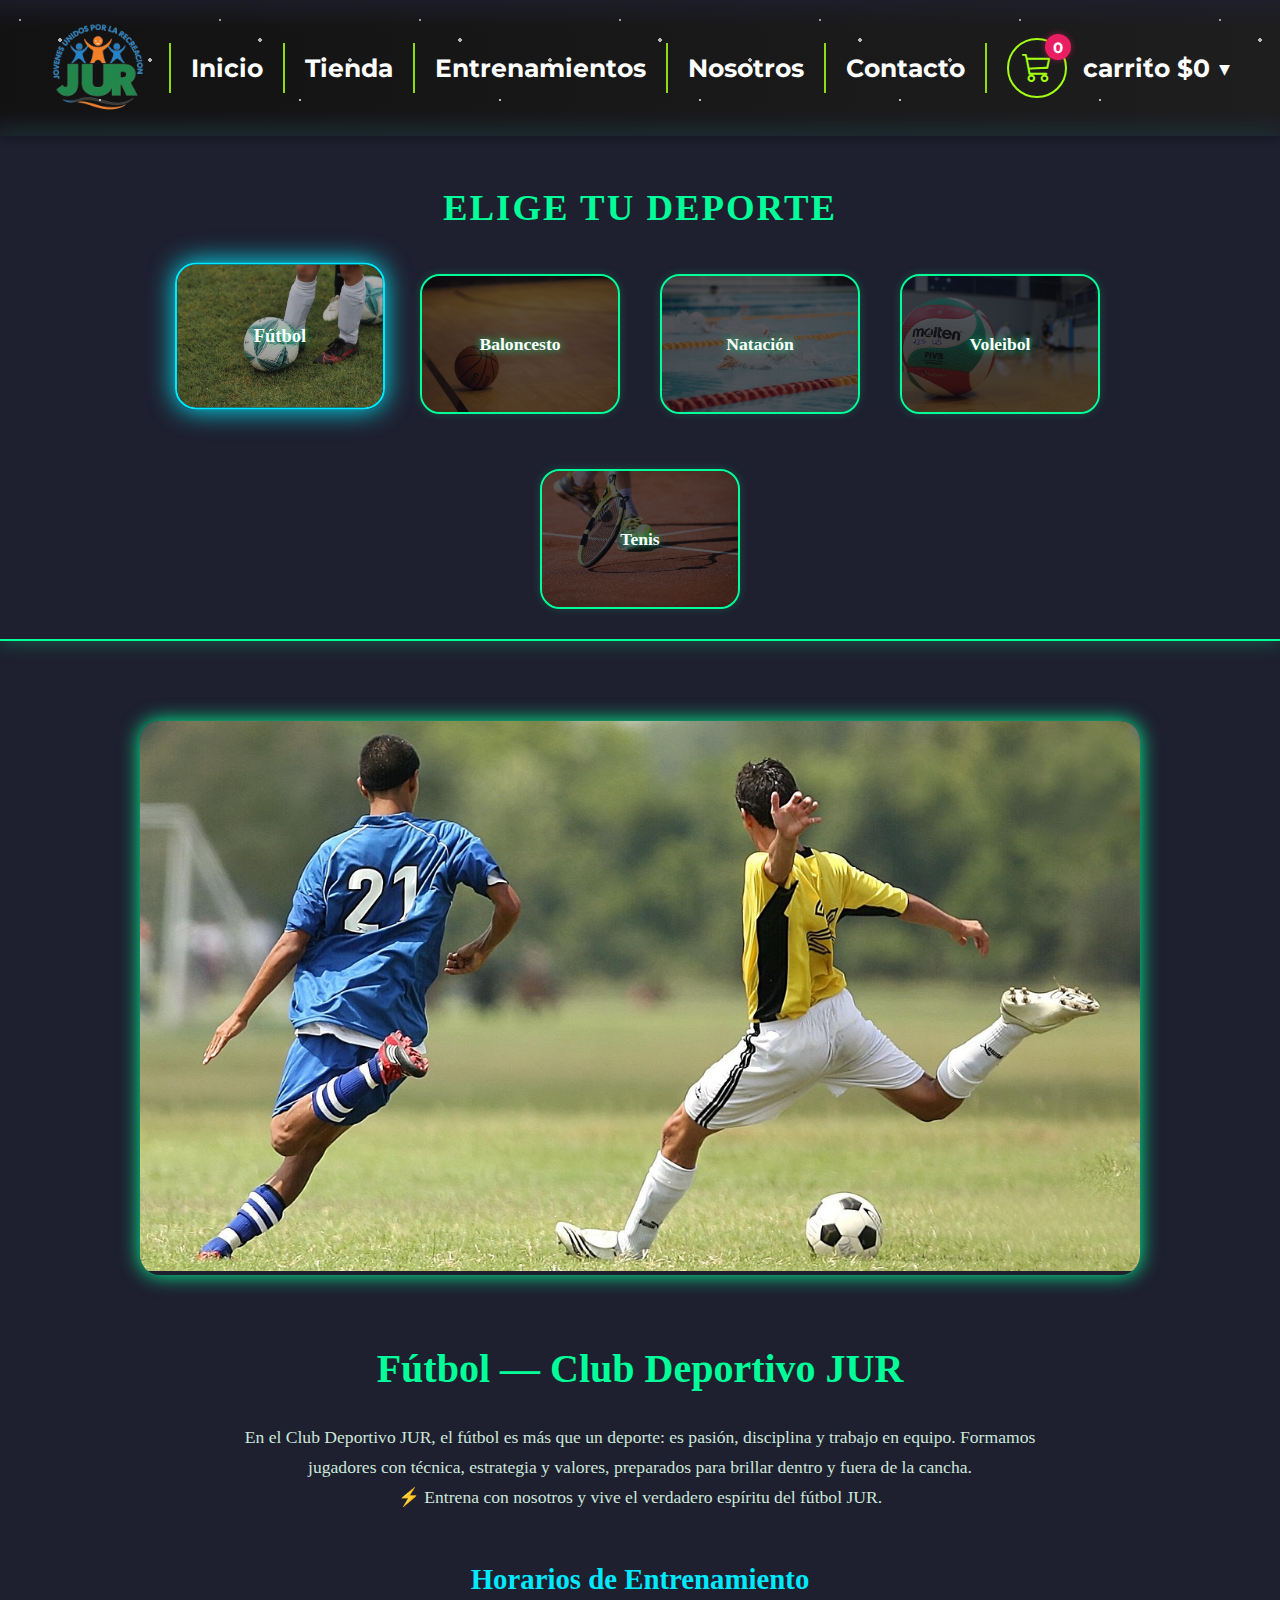
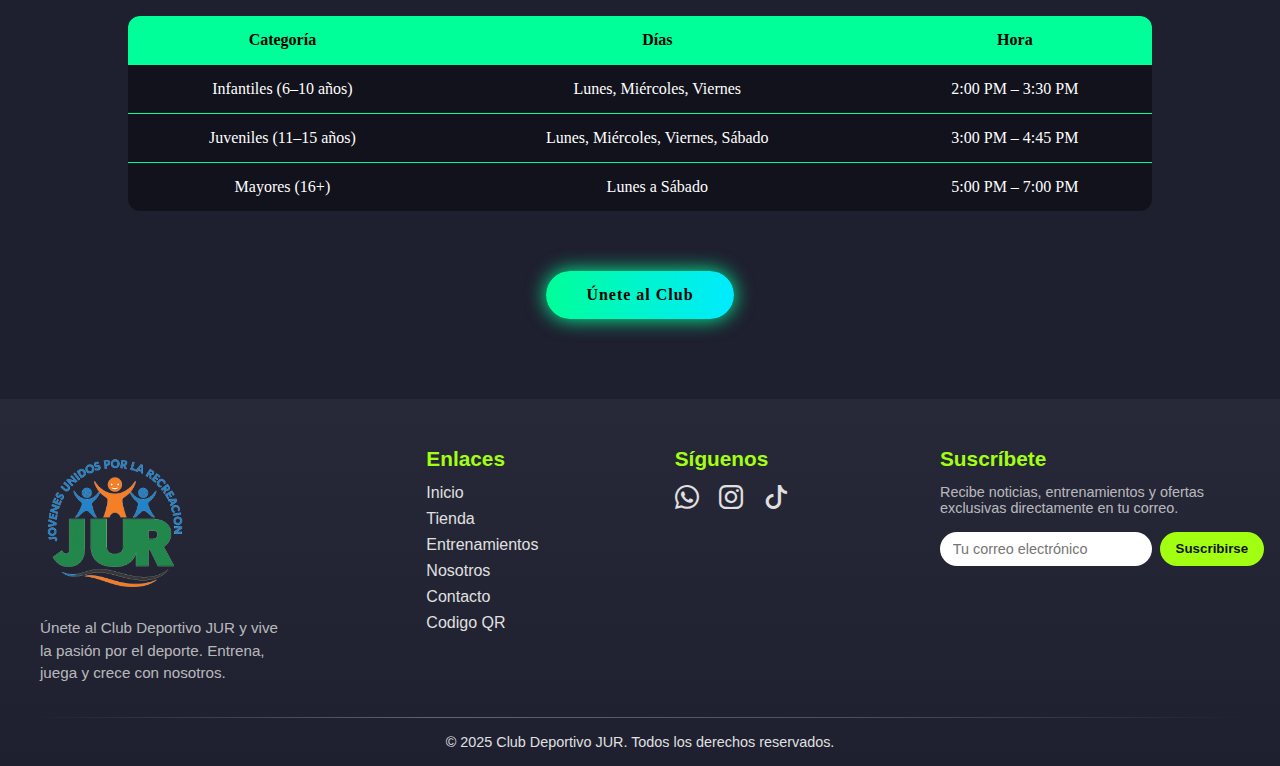
<file: Entrenamientos.html>
<!DOCTYPE html>
<html lang="en">
    <head>
        <link rel="stylesheet" href="https://cdn.jsdelivr.net/npm/bootstrap-icons@1.11.1/font/bootstrap-icons.css">
        <meta charset="UTF-8">
        <meta name="viewport" content="width=device-width, initial-scale=1.0">
        <title>Entrenamientos</title>
        <link rel="stylesheet" href="CSS/DetalleCarrito.css">
        <link rel="stylesheet" href="CSS/Notificacion.css">
        <link rel="stylesheet" href="CSS/General.css">
        <link rel="stylesheet" href="CSS/Carrito.css">
        <link rel="stylesheet" href="CSS/Entrenamientos.css">
        <link rel="stylesheet" href="CSS/Comprar.css">
        <link rel="icon" href="Img/Logo.png" type="image/x-icon">
    </head>
    <body>
    
        <header>
            <div class="overlay-extremos"></div>
            <a href=#><img src="Img/Logo.png"></a>
                        
            <nav>
                <div class="linea-separadora1"></div>
                <a href="index.html">Inicio</a>
                <div class="linea-separadora1"></div>
                <a href="Catalogo.html">Tienda</a>
                <div class="linea-separadora1"></div>
                <a href="Entrenamientos.html">Entrenamientos</a>
                <div class="linea-separadora1"></div>
                <a href="Nosotros.html">Nosotros</a>
                <div class="linea-separadora1"></div>
                <a href="Contacto.html">Contacto</a>
                <div class="linea-separadora1"></div>
            </nav>
            
            <div class="IconoCarrito" onclick="abrirCarrito()">
                <div class="circulo">
                    <i class="bi bi-cart3"></i>
                    <span class="badge" id="badge">0</span>
                </div>
                <p>carrito $0  ▼</p>
                <div class="Carrito" id="Carrito">
                </div>
            </div>
            
            <div class="snowflakes">
                <div class="snowflake">❅</div>
                <div class="snowflake">❆</div>
                <div class="snowflake">❅</div>
                <div class="snowflake">❆</div>
                <div class="snowflake">❅</div>
                <div class="snowflake">❆</div>
            </div>
            
        </header>

        <main>

            <section class="banner-deportes">
                <h2>Elige tu Deporte</h2>
                <div class="deportes-lista">
                    <div class="deporte active" onclick="CambiarEntrenamiento('Futbol', this)">
                        <img src="Img/FutbolLogo.jpg" alt="Fútbol">
                        <span>Fútbol</span>
                    </div>
                    <div class="deporte" onclick="CambiarEntrenamiento('Baloncesto', this)">
                        <img src="Img/BaloncestoLogo.jpg" alt="Baloncesto">
                        <span>Baloncesto</span>
                    </div>
                    <div class="deporte" onclick="CambiarEntrenamiento('Natacion', this)">
                        <img src="Img/NatacionLogo.jpg" alt="Natación">
                        <span>Natación</span>
                    </div>
                    <div class="deporte" onclick="CambiarEntrenamiento('Voleibol', this)">
                        <img src="Img/VoleyLogo.jpg" alt="Voleibol">
                        <span>Voleibol</span>
                    </div>
                    <div class="deporte" onclick="CambiarEntrenamiento('Tenis', this)">
                        <img src="Img/TenisLogo.jpg" alt="Tenis">
                        <span>Tenis</span>
                    </div>
                </div>
            </section>


            <section class="club-section">
                <div class="club-slider">
                    <div class="slide active"><img src="Img/Futbol.png" alt="Entrenamiento 1" id="ImagenDeporte"></div>
                </div>

                <div class="club-info">
                    <h2 id="Clubh2">Fútbol — Club Deportivo JUR</h2>
                    <p id="Clubp">
                    En el Club Deportivo JUR, el fútbol es más que un deporte: es pasión, disciplina y trabajo en equipo. Formamos jugadores con técnica, estrategia y valores, preparados para brillar dentro y fuera de la cancha. <br>⚡ Entrena con nosotros y vive el verdadero espíritu del fútbol JUR.
                    </p>
                </div>

                <div class="club-horarios">
                    <h3>Horarios de Entrenamiento</h3>
                    <table>
                    <tr><th>Categoría</th><th>Días</th><th>Hora</th></tr>
                    <tr><td>Infantiles (6–10 años)</td><td>Lunes, Miércoles, Viernes</td><td>2:00 PM – 3:30 PM</td></tr>
                    <tr><td>Juveniles (11–15 años)</td><td>Lunes, Miércoles, Viernes, Sábado</td><td>3:00 PM – 4:45 PM</td></tr>
                    <tr><td>Mayores (16+)</td><td>Lunes a Sábado</td><td>5:00 PM – 7:00 PM</td></tr>
                    </table>
                </div>

                <div class="club-boton">
                    <a href="Contacto.html" class="btn-inscribirse">Únete al Club</a>
                </div>
            </section>


        </main>

        <footer id="footer">
            <div class="footer-container">

                <div class="footer-logo">
                    <img src="Img/Logo.png" alt="Logo Club Deportivo">
                    <p>Únete al Club Deportivo JUR y vive la pasión por el deporte. Entrena, juega y crece con nosotros.</p>
                </div>

                <div class="footer-links">
                    <h3>Enlaces</h3>
                    <ul>
                        <li><a href="index.html">Inicio</a></li>
                        <li><a href="Tienda.html">Tienda</a></li>
                        <li><a href="Entrenamientos.html">Entrenamientos</a></li>
                        <li><a href="Nosotros.html">Nosotros</a></li>
                        <li><a href="Contacto.html">Contacto</a></li>
                        <li><a onclick="window.open('Img/Pagina.jpeg', '_blank')" style="cursor: pointer;">Codigo QR</a></li>
                    </ul>
                </div>

                <div class="footer-redes">
                    <h3>Síguenos</h3>
                    <div class="redes-iconos">
                        <a href="https://wa.me/573154225816"><i class="bi bi-whatsapp"></i></a>
                        <a href="https://www.instagram.com/Jur_Jovenes"><i class="bi bi-instagram"></i></a>
                        <a href="https://www.tiktok.com/@jur_jovenes"><i class="bi bi-tiktok"></i></a>
                    </div>
                </div>

                <div class="footer-cta">
                    <h3>Suscríbete</h3>
                    <p>Recibe noticias, entrenamientos y ofertas exclusivas directamente en tu correo.</p>
                    <form class="Formulario-Footer" action="https://formsubmit.co/clubdeportivojur@gmail.com" method="POST">
                        <input type="email" name="email" placeholder="Tu correo electrónico" required>
                        <input type="hidden" name="_captcha" value="false">
                        <input type="hidden" name="_subject" value="Nuevo suscriptor al Club Deportivo Jur">
                        <input type="hidden" name="message" value="Nuevo suscriptor al Club Deportivo Jur.">
                        <input type="hidden" name="_next" value="index.html">
                        <button type="submit">Suscribirse</button>
                    </form>
                </div>

            </div>

            <div class="footer-derechos">
                <p>&copy; 2025 Club Deportivo JUR. Todos los derechos reservados.</p>
            </div>
        </footer>

        <script src="JS/BaseDatos.js"></script>
        <script src="JS/Carrito.js"></script>
        <script src="JS/Entrenamientos.js"></script>
        <script src="JS/FormularioFooter.js"></script>
        <script src="JS/Comprar.js"></script>

    </body>
</html>
</file>
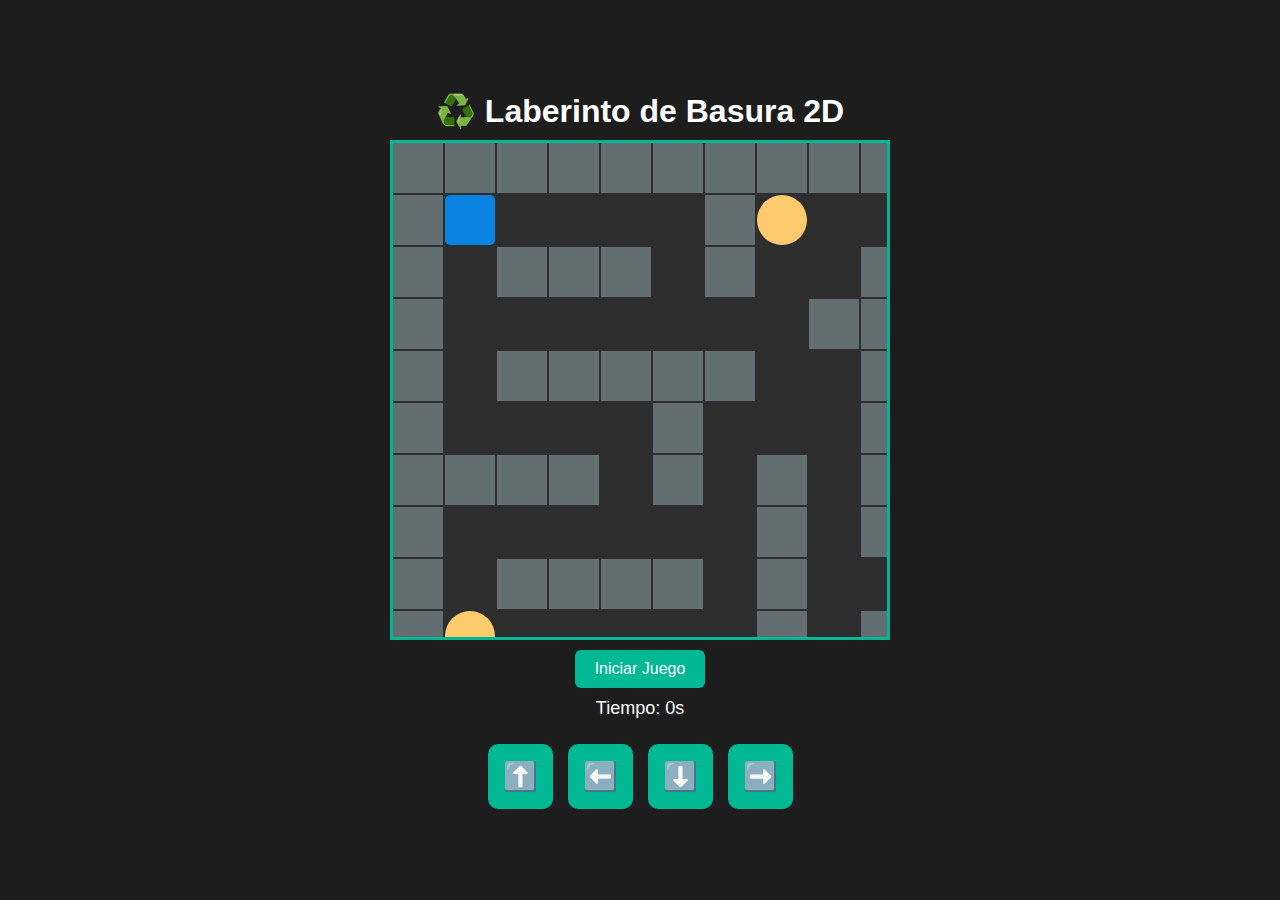
<file: Juego.html>
<!DOCTYPE html>
<html lang="es">
<head>
  <meta charset="UTF-8">
  <meta name="viewport" content="width=device-width, initial-scale=1.0">
  <title>Laberinto de Basura 2D - Versión Móvil</title>
  <style>
    * { box-sizing: border-box; margin: 0; padding: 0; }

    body {
      background: #1d1d1d;
      color: #fff;
      font-family: Arial, sans-serif;
      display: flex;
      flex-direction: column;
      align-items: center;
      justify-content: center;
      height: 100vh;
      overflow: hidden;
    }

    h1 { margin-bottom: 10px; text-align: center; }

    #game-view {
      width: 90vw;
      height: 60vh;
      max-width: 500px;
      max-height: 500px;
      border: 3px solid #00b894;
      overflow: hidden;
      position: relative;
      background: #2e2e2e;
    }

    #game-container {
      position: absolute;
      display: grid;
      grid-template-columns: repeat(30, 50px);
      grid-template-rows: repeat(30, 50px);
      gap: 2px;
    }

    .cell { width: 50px; height: 50px; }
    .wall { background: #636e72; }
    .player { background: #0984e3; border-radius: 5px; }
    .trash { background: #fdcb6e; border-radius: 50%; }
    .exit { background: #00b894; border-radius: 6px; }

    #controls { 
      margin-top: 10px; 
      text-align: center;
      display: flex;
      flex-direction: column;
      align-items: center;
    }

    #start-btn {
      background: #00b894;
      color: #fff;
      border: none;
      padding: 10px 20px;
      font-size: 16px;
      border-radius: 6px;
      cursor: pointer;
      transition: opacity 0.4s ease, transform 0.3s ease;
    }
    #start-btn:hover { background: #019874; }

    /* 🔹 Efecto para desaparecer */
    #start-btn.hide {
      opacity: 0;
      transform: scale(0.8);
      pointer-events: none;
    }

    #timer { margin-top: 10px; font-size: 18px; }
    #message { margin-top: 10px; font-size: 20px; font-weight: bold; color: #ffeaa7; }

    /* 🔹 Controles táctiles */
    .mobile-controls {
      display: flex;
      justify-content: center;
      align-items: center;
      gap: 15px;
      flex-wrap: wrap;
      margin-top: 15px;
    }

    .btn {
      width: 65px;
      height: 65px;
      background: #00b894;
      color: #fff;
      border: none;
      border-radius: 10px;
      font-size: 28px;
      cursor: pointer;
      user-select: none;
      transition: transform 0.1s;
    }

    .btn:active {
      transform: scale(0.9);
      background: #019874;
    }

    @media (max-width: 600px) {
      .btn { width: 60px; height: 60px; font-size: 26px; }
      .mobile-controls { gap: 10px; flex-wrap: nowrap; }
    }

    @media (max-width: 400px) {
      .btn { width: 50px; height: 50px; font-size: 22px; }
    }
  </style>
</head>
<body>

<h1>♻️ Laberinto de Basura 2D</h1>

<div id="game-view">
  <div id="game-container"></div>
</div>

<div id="controls">
  <button id="start-btn">Iniciar Juego</button>
  <div id="timer">Tiempo: 0s</div>
  <div id="message"></div>

  <div class="mobile-controls">
    <button class="btn up">⬆️</button>
    <button class="btn left">⬅️</button>
    <button class="btn down">⬇️</button>
    <button class="btn right">➡️</button>
  </div>
</div>

<script>
  const container = document.getElementById('game-container');
  const gameView = document.getElementById('game-view');
  const timerDisplay = document.getElementById('timer');
  const message = document.getElementById('message');
  const startBtn = document.getElementById('start-btn');

  const map = [
    [1,1,1,1,1,1,1,1,1,1,1,1,1,1,1,1,1,1,1,1,1,1,1,1,1,1,1,1,1,1],
    [1,2,0,0,0,0,1,3,0,0,0,1,0,3,0,1,0,0,0,1,0,3,0,0,0,0,0,1,3,1],
    [1,0,1,1,1,0,1,0,0,1,0,1,1,1,0,1,1,0,0,1,0,1,1,1,1,1,0,1,0,1],
    [1,0,0,0,0,0,0,0,1,1,0,0,3,0,0,1,0,0,0,1,0,0,0,3,0,1,0,1,0,1],
    [1,0,1,1,1,1,1,0,0,1,0,1,0,1,0,1,0,1,0,1,0,1,0,1,0,1,3,1,0,1],
    [1,0,0,0,0,1,0,0,0,1,0,1,0,0,0,1,0,1,0,0,0,1,0,0,0,1,0,0,0,1],
    [1,1,1,1,0,1,0,1,0,1,0,0,0,1,0,0,0,1,3,1,0,1,0,1,0,1,0,1,0,1],
    [1,0,0,0,0,0,0,1,0,1,1,1,0,1,0,1,0,1,0,1,0,0,0,1,0,0,0,1,0,1],
    [1,0,1,1,1,1,0,1,0,0,0,1,0,1,0,1,0,0,0,1,1,1,0,1,1,1,0,1,0,1],
    [1,3,0,0,0,0,0,1,0,1,0,0,0,1,0,1,1,1,0,1,0,0,0,1,0,1,3,1,0,1],
    [1,0,1,1,1,1,0,0,0,1,0,1,0,0,0,1,0,0,3,1,0,1,0,0,0,1,0,1,0,1],
    [1,0,0,0,3,0,0,1,0,1,0,1,0,1,1,1,0,1,0,1,0,1,0,1,0,1,0,1,0,1],
    [1,1,1,0,1,1,0,1,0,1,0,1,0,0,0,1,0,1,0,1,0,1,0,1,0,1,0,1,3,1],
    [1,0,0,0,0,0,0,1,0,1,3,1,0,1,0,1,0,0,0,1,0,1,0,1,0,0,0,1,0,1],
    [1,0,1,1,1,1,0,1,0,1,0,0,0,1,0,1,1,1,0,1,0,1,0,1,0,1,3,1,0,1],
    [1,3,0,0,0,0,0,0,0,1,0,1,0,1,0,0,0,1,0,1,0,1,0,1,0,1,0,1,0,1],
    [1,0,1,1,1,1,1,1,0,1,0,1,0,1,0,1,0,1,0,1,0,1,3,1,0,1,0,1,0,1],
    [1,0,0,0,3,0,0,0,0,1,0,1,0,0,0,1,0,0,0,1,0,0,0,1,0,1,0,0,4,1],
    [1,0,1,1,1,1,1,1,1,1,0,1,1,1,1,1,1,1,1,1,1,1,1,1,1,1,1,1,1,1],
    [1,1,1,1,1,1,1,1,1,1,1,1,1,1,1,1,1,1,1,1,1,1,1,1,1,1,1,1,1,1],
  ];

  let playerPos = { x: 1, y: 1 };
  let trashCount = 0;
  let totalTrash = 0;
  let gameStarted = false;
  let time = 0;
  let timerInterval;

  function renderMap() {
    container.innerHTML = '';
    for (let y = 0; y < map.length; y++) {
      for (let x = 0; x < map[y].length; x++) {
        const cell = document.createElement('div');
        cell.classList.add('cell');
        if (map[y][x] === 1) cell.classList.add('wall');
        if (map[y][x] === 2) cell.classList.add('player');
        if (map[y][x] === 3) cell.classList.add('trash');
        if (map[y][x] === 4) cell.classList.add('exit');
        container.appendChild(cell);
      }
    }
    updateCamera();
  }

  function updateCamera() {
    const cellSize = 52;
    const viewWidth = gameView.clientWidth;
    const viewHeight = gameView.clientHeight;
    const offsetX = playerPos.x * cellSize - viewWidth / 2 + cellSize / 2;
    const offsetY = playerPos.y * cellSize - viewHeight / 2 + cellSize / 2;
    container.style.left = `${-Math.max(0, Math.min(offsetX, map[0].length * cellSize - viewWidth))}px`;
    container.style.top = `${-Math.max(0, Math.min(offsetY, map.length * cellSize - viewHeight))}px`;
  }

  function move(dx, dy) {
    if (!gameStarted) return;
    const newX = playerPos.x + dx;
    const newY = playerPos.y + dy;
    if (map[newY][newX] === 1) return;

    if (map[newY][newX] === 3) {
      trashCount++;
      map[newY][newX] = 0;
    }

    if (map[newY][newX] === 4) {
      if (trashCount === totalTrash) {
        clearInterval(timerInterval);
        message.textContent = `¡Ganaste! ♻️ Tiempo: ${time}s`;
        gameStarted = false;
      } else {
        message.textContent = "Recolecta toda la basura antes de salir.";
        return;
      }
    }

    map[playerPos.y][playerPos.x] = 0;
    playerPos = { x: newX, y: newY };
    map[newY][newX] = 2;
    renderMap();
  }

  startBtn.addEventListener('click', () => {
    startBtn.classList.add('hide'); // 🔹 Desaparece suavemente
    setTimeout(() => startBtn.style.display = 'none', 400);

    trashCount = 0;
    message.textContent = '';
    time = 0;
    gameStarted = true;
    totalTrash = map.flat().filter(c => c === 3).length;
    playerPos = { x: 1, y: 1 };
    renderMap();

    clearInterval(timerInterval);
    timerInterval = setInterval(() => {
      time++;
      timerDisplay.textContent = `Tiempo: ${time}s`;
    }, 1000);
  });

  // 🎮 Controles por teclado
  document.addEventListener('keydown', e => {
    if (!gameStarted) return;
    if (e.key === 'ArrowUp') move(0, -1);
    if (e.key === 'ArrowDown') move(0, 1);
    if (e.key === 'ArrowLeft') move(-1, 0);
    if (e.key === 'ArrowRight') move(1, 0);
  });

  // 🎮 Controles táctiles y clic (ambos)
  document.querySelector('.up').addEventListener('touchstart', () => move(0, -1));
  document.querySelector('.down').addEventListener('touchstart', () => move(0, 1));
  document.querySelector('.left').addEventListener('touchstart', () => move(-1, 0));
  document.querySelector('.right').addEventListener('touchstart', () => move(1, 0));

  // 🖱️ Controles con clic (para PC)
  document.querySelector('.up').addEventListener('mousedown', () => move(0, -1));
  document.querySelector('.down').addEventListener('mousedown', () => move(0, 1));
  document.querySelector('.left').addEventListener('mousedown', () => move(-1, 0));
  document.querySelector('.right').addEventListener('mousedown', () => move(1, 0));

  renderMap();
</script>

</body>
</html>
</file>
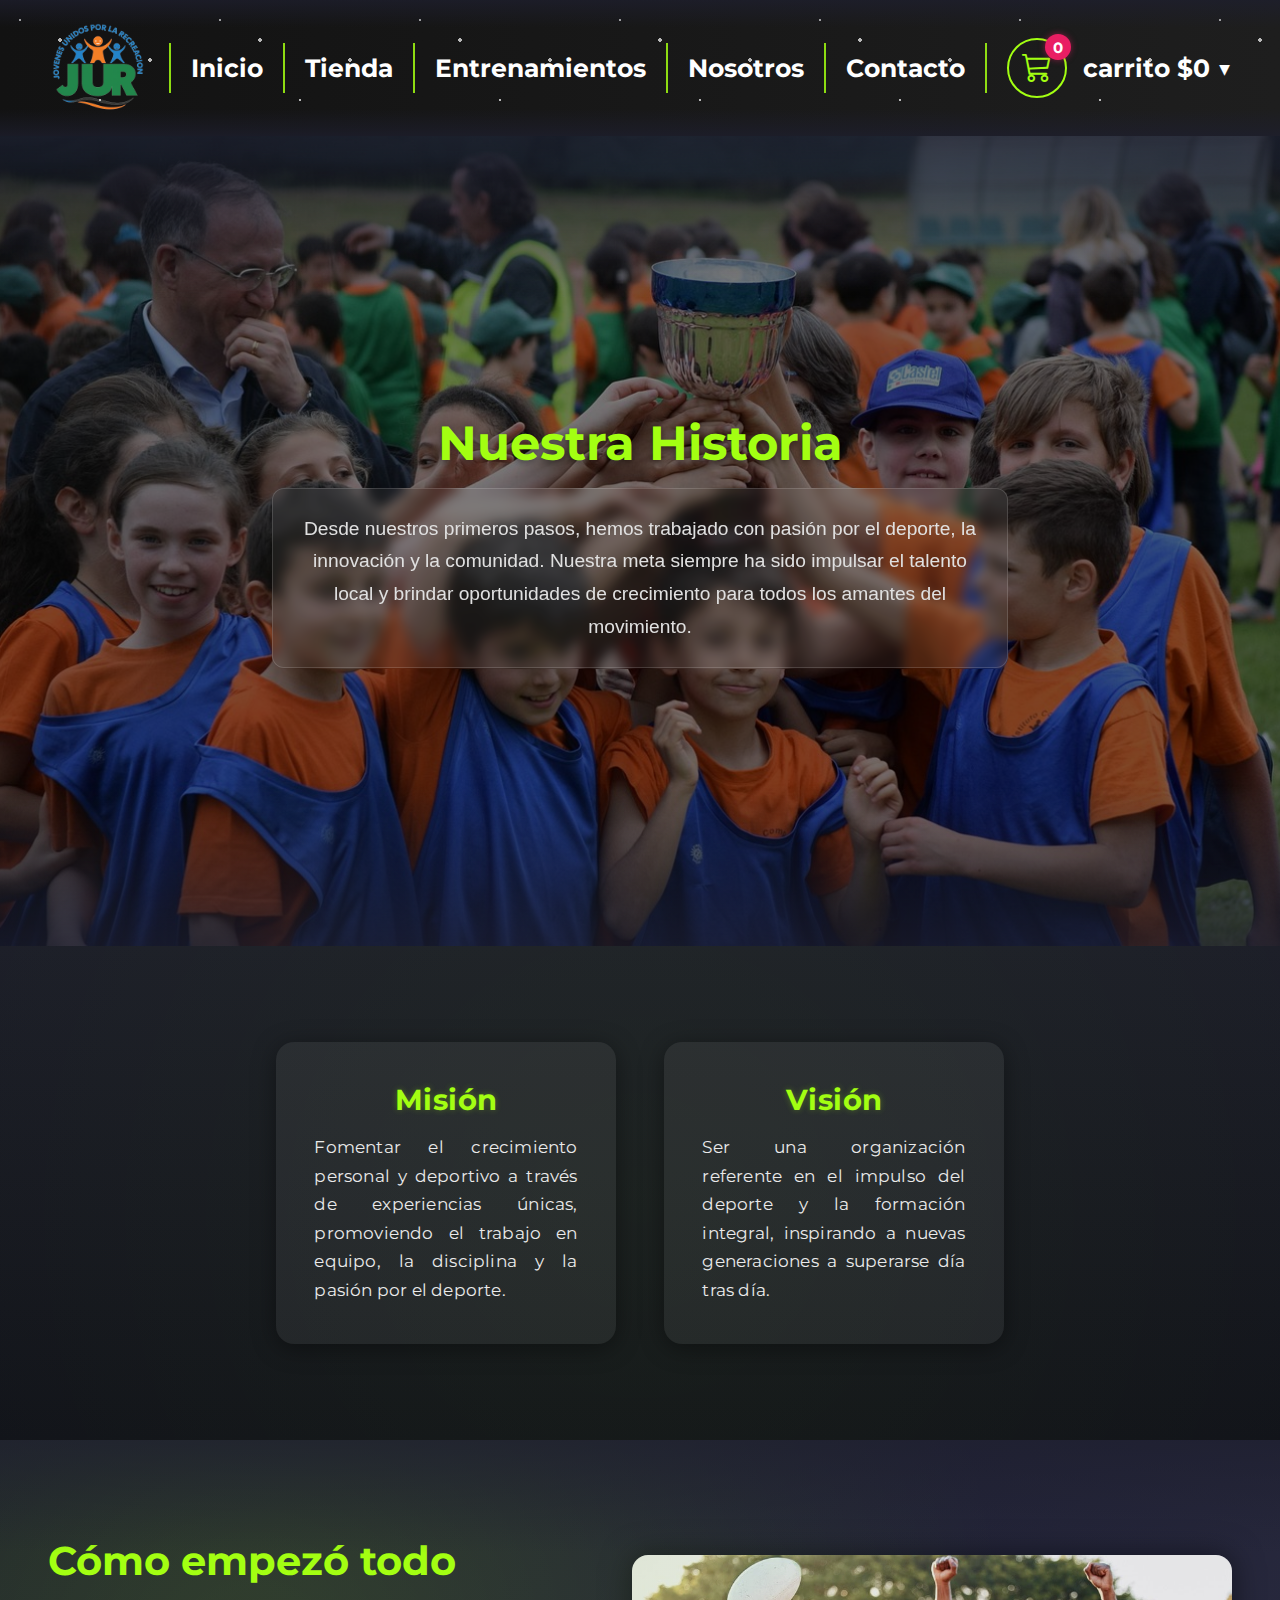
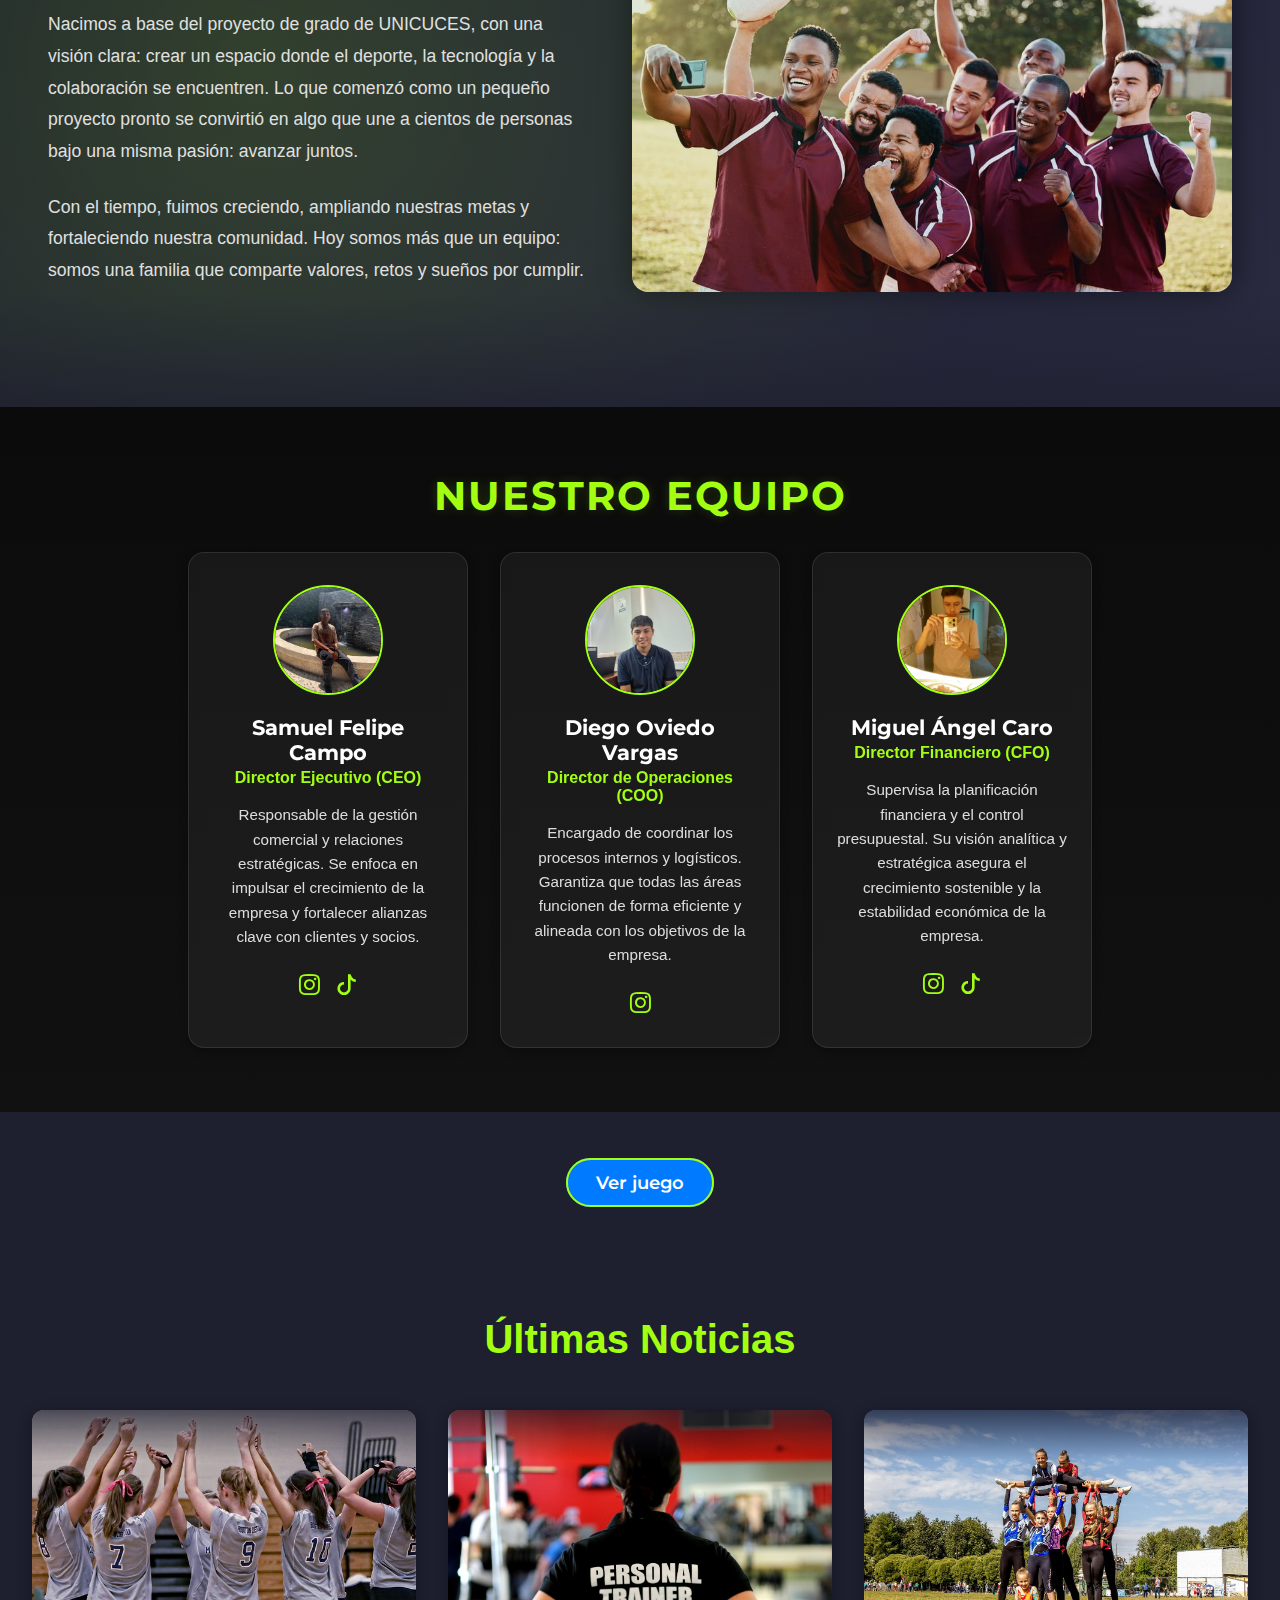
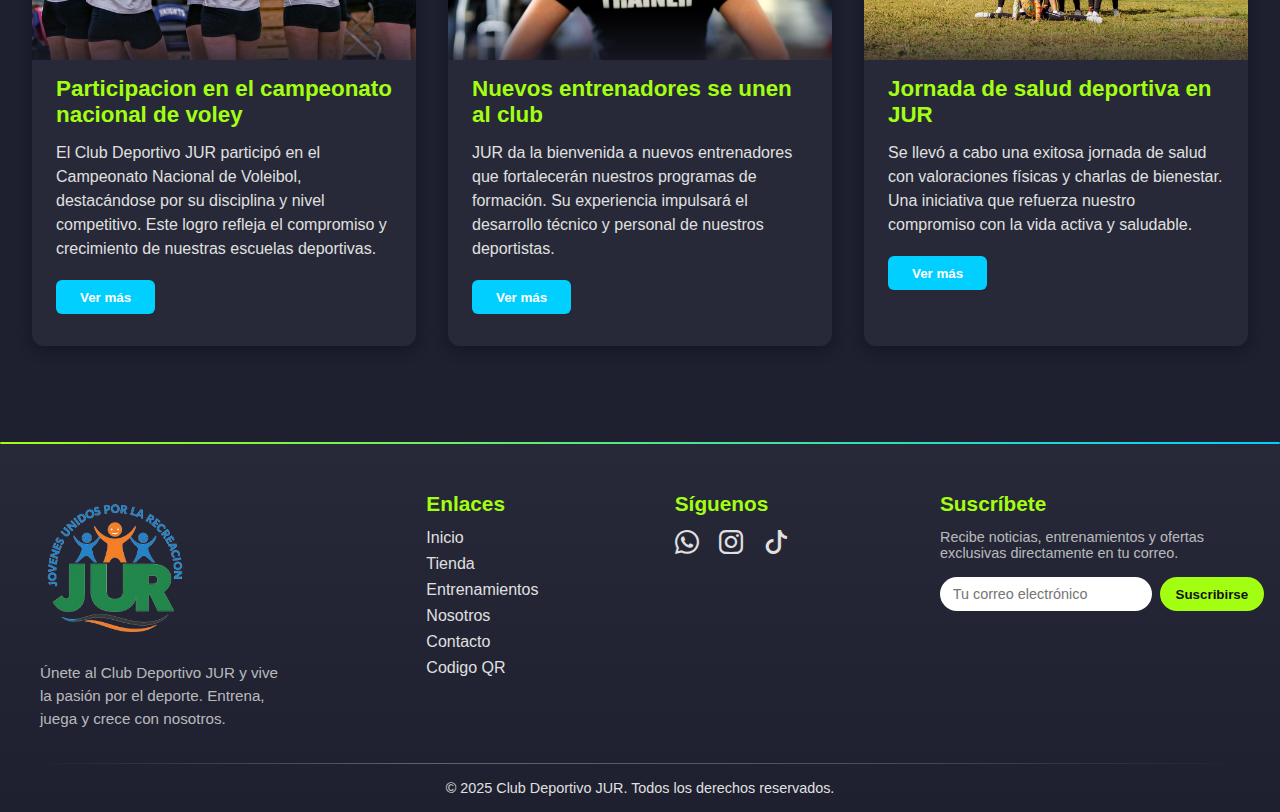
<file: Nosotros.html>
<!DOCTYPE html>
<html lang="en">
    <head>
        <link rel="stylesheet" href="https://cdn.jsdelivr.net/npm/bootstrap-icons@1.11.1/font/bootstrap-icons.css">
        <meta charset="UTF-8">
        <meta name="viewport" content="width=device-width, initial-scale=1.0">
        <title>Nosotros</title>
        <link rel="stylesheet" href="CSS/DetalleCarrito.css">
        <link rel="stylesheet" href="CSS/Notificacion.css">
        <link rel="stylesheet" href="CSS/Nosotro.css">
        <link rel="stylesheet" href="CSS/General.css">
        <link rel="stylesheet" href="CSS/Carrito.css">
        <link rel="stylesheet" href="CSS/Inicio.css">
        <link rel="stylesheet" href="CSS/Noticias.css">
        <link rel="stylesheet" href="CSS/Comprar.css">
        <link rel="icon" href="Img/Logo.png" type="image/x-icon">
    </head>
    <body>
        
        <header>
            <div class="overlay-extremos"></div>
            <a href=#><img src="Img/Logo.png"></a>
            
            <nav>
                <div class="linea-separadora1"></div>
                <a href="index.html">Inicio</a>
                <div class="linea-separadora1"></div>
                <a href="Catalogo.html">Tienda</a>
                <div class="linea-separadora1"></div>
                <a href="Entrenamientos.html">Entrenamientos</a>
                <div class="linea-separadora1"></div>
                <a href="Nosotros.html">Nosotros</a>
                <div class="linea-separadora1"></div>
                <a href="Contacto.html">Contacto</a>
                <div class="linea-separadora1"></div>
            </nav>

            <div class="IconoCarrito" onclick="abrirCarrito()">
                <div class="circulo">
                    <i class="bi bi-cart3"></i>
                    <span class="badge" id="badge">0</span>
                </div>
                <p>carrito $0  ▼</p>
                <div class="Carrito" id="Carrito">
                </div>
            </div>

            <div class="snowflakes">
                <div class="snowflake">❅</div>
                <div class="snowflake">❆</div>
                <div class="snowflake">❅</div>
                <div class="snowflake">❆</div>
                <div class="snowflake">❅</div>
                <div class="snowflake">❆</div>
            </div>

        </header>

        <div class="OverlayGeneral" id="OverlayGeneral"></div>

        <main>

            <section class="Nosotros-Banner">
                <div class="overlay-extremos"></div>
                <div class="Overlay-Nosotros"></div>
                <div class="Contenido-BannerNosotros">
                    <h1>Nuestra Historia</h1>
                    <p>Desde nuestros primeros pasos, hemos trabajado con pasión por el deporte, la innovación y la comunidad. Nuestra meta siempre ha sido impulsar el talento local y brindar oportunidades de crecimiento para todos los amantes del movimiento.</p>
                </div>
            </section>

            <section class="Mision-Vision">
                <div class="CajaMV">
                    <h3>Misión</h3>
                    <p>Fomentar el crecimiento personal y deportivo a través de experiencias únicas, promoviendo el trabajo en equipo, la disciplina y la pasión por el deporte.</p>
                </div>
                <div class="CajaMV">
                    <h3>Visión</h3>
                    <p>Ser una organización referente en el impulso del deporte y la formación integral, inspirando a nuevas generaciones a superarse día tras día.</p>
                </div>
            </section>

            <section class="Historia-Nosotros">
                <div class="overlay-extremos"></div>
                <div class="Contenedor-Historia">
                    <div class="Texto-Historia">
                        <h2>Cómo empezó todo</h2>
                        <p>Nacimos a base del proyecto de grado de UNICUCES, con una visión clara: crear un espacio donde el deporte, la tecnología y la colaboración se encuentren. Lo que comenzó como un pequeño proyecto pronto se convirtió en algo que une a cientos de personas bajo una misma pasión: avanzar juntos.</p>
                        <p>Con el tiempo, fuimos creciendo, ampliando nuestras metas y fortaleciendo nuestra comunidad. Hoy somos más que un equipo: somos una familia que comparte valores, retos y sueños por cumplir.</p>
                    </div>

                    <img src="Img/Nosotros/Historia.png" class="Imagen-Historia" alt="Nuestra historia">

                </div>
            </section>
        
            <section class="Equipo">
                <h2>Nuestro Equipo</h2>
                <div class="Equipo-Contenedor">
                    <div class="Tarjeta-Equipo">
                        <img src="Img/Nosotros/Campo.jpeg" alt="Foto de Samuel Felipe Campo">
                        <h3>Samuel Felipe Campo</h3>
                        <p class="cargo">Director Ejecutivo (CEO)</p>
                        <p class="descripcion">Responsable de la gestión comercial y relaciones estratégicas. Se enfoca en impulsar el crecimiento de la empresa y fortalecer alianzas clave con clientes y socios.</p>
                        <div class="redes">
                            <a href="https://www.instagram.com/samcruck/"><i class="bi bi-instagram"></i></a>
                            <a href="https://www.tiktok.com/@samcruck3"><i class="bi bi-tiktok"></i></a>
                        </div>
                    </div>
                
                    <div class="Tarjeta-Equipo">
                        <img src="Img/Nosotros/Oviedo.jpeg" alt="Foto de Diego Oviedo Vargas">
                        <h3>Diego Oviedo Vargas</h3>
                        <p class="cargo">Director de Operaciones (COO)</p>
                        <p class="descripcion">Encargado de coordinar los procesos internos y logísticos. Garantiza que todas las áreas funcionen de forma eficiente y alineada con los objetivos de la empresa.</p>
                        <div class="redes">
                            <a href="https://www.instagram.com/diego_ovdi/?utm_source=qr&igsh=MTZsc29zZmtwODBobg%3D%3D"><i class="bi bi-instagram"></i></a>
                        </div>
                    </div>
                
                    <div class="Tarjeta-Equipo">
                        <img src="Img/Nosotros/Miguel.jpeg" alt="Foto de Miguel Ángel Caro">
                        <h3>Miguel Ángel Caro</h3>
                        <p class="cargo">Director Financiero (CFO)</p>
                        <p class="descripcion">Supervisa la planificación financiera y el control presupuestal. Su visión analítica y estratégica asegura el crecimiento sostenible y la estabilidad económica de la empresa.</p>
                        <div class="redes">
                            <a href="https://www.instagram.com/anotherblock16/"><i class="bi bi-instagram"></i></a>
                            <a href="https://www.tiktok.com/@anotherb145"><i class="bi bi-tiktok"></i></a>
                        </div>
                    </div>
                
                </div>
                
                
            </section>

            <section id="QR" class="qr-section">
                <a href="Juego.html" class="btn-qr">Ver juego</a>
            </section>

            <section class="NoticiaDetalle active">
                <div class="NoticiaImagen">
                    <div class="overlay-extremos"></div>
                </div>
                <div class="Texto">
                    <h1></h1>
                    <p></p>
                </div>
            </section>

            <section class="Noticias">

                <h2 class="titulo-noticias">Últimas Noticias</h2>

                <div class="contenedor-noticias">

                    <div class="tarjeta-noticia">
                        <div class="imagen-noticia">
                            <img src="Img/VoleyNoticia.png" alt="Noticia 1">
                            <div class="overlay-extremos"></div>
                        </div>
                        <div class="contenido-noticia">
                            <h3>Participacion en el campeonato nacional de voley</h3>
                            <p>El Club Deportivo JUR participó en el Campeonato Nacional de Voleibol, destacándose por su disciplina y nivel competitivo. Este logro refleja el compromiso y crecimiento de nuestras escuelas deportivas.</p>
                            <button onclick="verMas(1)">Ver más</button>
                        </div>
                    </div>

                    <div class="tarjeta-noticia">
                        <div class="imagen-noticia">
                            <img src="Img/EntrenadorNoticia.png" alt="Noticia 2">
                            <div class="overlay-extremos"></div>
                        </div>
                        <div class="contenido-noticia">
                            <h3>Nuevos entrenadores se unen al club</h3>
                            <p>JUR da la bienvenida a nuevos entrenadores que fortalecerán nuestros programas de formación. Su experiencia impulsará el desarrollo técnico y personal de nuestros deportistas.</p>
                            <button onclick="verMas(2)">Ver más</button>
                        </div>
                    </div>

                    <div class="tarjeta-noticia">
                        <div class="imagen-noticia">
                            <img src="Img/SaludNoticia.png" alt="Noticia 3">
                            <div class="overlay-extremos"></div>
                        </div>
                        <div class="contenido-noticia">
                            <h3>Jornada de salud deportiva en JUR</h3>
                            <p>Se llevó a cabo una exitosa jornada de salud con valoraciones físicas y charlas de bienestar. Una iniciativa que refuerza nuestro compromiso con la vida activa y saludable.</p>
                            <button onclick="verMas(3)">Ver más</button>
                        </div>
                    </div>

                </div>

            </section>

        </main>

        <div class="linea-footer"></div>

        <footer id="footer">
            <div class="footer-container">

                <div class="footer-logo">
                    <img src="Img/Logo.png" alt="Logo Club Deportivo">
                    <p>Únete al Club Deportivo JUR y vive la pasión por el deporte. Entrena, juega y crece con nosotros.</p>
                </div>

                <div class="footer-links">
                    <h3>Enlaces</h3>
                    <ul>
                        <li><a href="index.html">Inicio</a></li>
                        <li><a href="Tienda.html">Tienda</a></li>
                        <li><a href="Entrenamientos.html">Entrenamientos</a></li>
                        <li><a href="Nosotros.html">Nosotros</a></li>
                        <li><a href="Contacto.html">Contacto</a></li>
                        <li><a onclick="window.open('Img/Pagina.jpeg', '_blank')" style="cursor: pointer;">Codigo QR</a></li>
                    </ul>
                </div>

                <div class="footer-redes">
                    <h3>Síguenos</h3>
                    <div class="redes-iconos">
                        <a href="https://wa.me/573154225816"><i class="bi bi-whatsapp"></i></a>
                        <a href="https://www.instagram.com/Jur_Jovenes"><i class="bi bi-instagram"></i></a>
                        <a href="https://www.tiktok.com/@jur_jovenes"><i class="bi bi-tiktok"></i></a>
                    </div>
                </div>

                <div class="footer-cta">
                    <h3>Suscríbete</h3>
                    <p>Recibe noticias, entrenamientos y ofertas exclusivas directamente en tu correo.</p>
                    <form class="Formulario-Footer" action="https://formsubmit.co/clubdeportivojur@gmail.com" method="POST">
                        <input type="email" name="email" placeholder="Tu correo electrónico" required>
                        <input type="hidden" name="_captcha" value="false">
                        <input type="hidden" name="_subject" value="Nuevo suscriptor al Club Deportivo Jur">
                        <input type="hidden" name="message" value="Nuevo suscriptor al Club Deportivo Jur.">
                        <input type="hidden" name="_next" value="index.html">
                        <button type="submit">Suscribirse</button>
                    </form>
                </div>

            </div>

            <div class="footer-derechos">
                <p>&copy; 2025 Club Deportivo JUR. Todos los derechos reservados.</p>
            </div>
        </footer>

        <script src="JS/BaseDatos.js"></script>
        <script src="JS/Carrito.js"></script>
        <script src="JS/Noticias.js"></script>
        <script src="JS/FormularioFooter.js"></script>
        <script src="JS/Comprar.js"></script>

    </body>
</html>
</file>
<file: CSS/DetalleCarrito.css>
.ProductoDetalle {
    position: fixed;
    top: 0;
    left: 0;
    width: 100%;
    height: 100%;
    background: rgba(10, 10, 25, 0.85);
    display: flex;
    justify-content: center;
    align-items: flex-start;
    z-index: 9999;
    overflow-y: auto;
    opacity: 1;
    transition: 0.4s ease-in-out;
    backdrop-filter: blur(8px);
    padding: 40px 0;
    box-sizing: border-box;
}

.ProductoDetalle.oculto {
    opacity: 0;
    visibility: hidden;
    pointer-events: none;
}

.Detalle-Contenido {
    background: linear-gradient(145deg, #1e1f2f, #232540);
    color: #EAEAEA;
    width: 90%;
    max-width: 900px;
    max-height: 90vh;
    overflow-y: auto;
    border-radius: 20px;
    display: flex;
    flex-wrap: wrap;
    position: relative;
    padding: 2.5rem;
    box-shadow: 0 10px 30px rgba(0, 0, 0, 0.6);
    animation: Spawn 0.4s ease-in-out;
    transform: translateY(0);
}

.Detalle-Contenido::-webkit-scrollbar {
    width: 8px;
}
.Detalle-Contenido::-webkit-scrollbar-thumb {
    background-color: #A3FF12;
    border-radius: 5px;
}

@keyframes Spawn {
    from { transform: translateY(30px); opacity: 0; }
    to { transform: translateY(0); opacity: 1; }
}

.CerrarDetalle {
    position: absolute;
    top: 15px;
    right: 15px;
    background: rgba(255,255,255,0.1);
    color: #fff;
    font-size: 1.3rem;
    border: none;
    border-radius: 50%;
    width: 35px;
    height: 35px;
    cursor: pointer;
    transition: all 0.3s;
    z-index: 10;
}
.CerrarDetalle:hover {
    background: #ff5252;
    transform: rotate(90deg);
}

.Detalle-Imagen {
    flex: 1 1 320px;
    text-align: center;
    display: flex;
    align-items: center;
    justify-content: center;
    margin-bottom: 2rem;
}
.Detalle-Imagen img {
    width: 100%;
    max-width: 330px;
    border-radius: 16px;
    object-fit: cover;
    box-shadow: 0 0 20px rgba(163, 255, 18, 0.2);
    transition: transform 0.4s ease;
}
.Detalle-Imagen img:hover {
    transform: scale(1.05);
}

.Detalle-Info {
    flex: 1 1 340px;
    display: flex;
    flex-direction: column;
    justify-content: center;
}

.Detalle-Info h1 {
    font-family: 'Montserrat', sans-serif;
    font-size: 1.5rem;
    color: #A3FF12;
    margin-bottom: 0.3rem;
    text-transform: uppercase;
    letter-spacing: 1px;
}

.Detalle-Info h2 {
    font-family: 'Poppins', sans-serif;
    font-size: 1.1rem;
    color: #00CFFF;
    margin-bottom: 1rem;
}

.Descripcion {
    font-size: 1rem;
    line-height: 1.6;
    margin-bottom: 1.5rem;
    color: #CFCFCF;
}

.Detalle-Precio {
    margin-bottom: 1.5rem;
    display: flex;
    gap: 1rem;
    align-items: center;
}
.PrecioNormal {
    text-decoration: line-through;
    color: #888;
    font-size: 1rem;
}
.PrecioDescuento {
    color: #A3FF12;
    font-size: 1.4rem;
    font-weight: bold;
    text-shadow: 0 0 5px rgba(163, 255, 18, 0.6);
}

.btnAñadir {
    width: 100%;
    padding: 12px 0;
    background: linear-gradient(90deg, #00CFFF, #007BFF);
    color: #fff;
    font-family: 'Poppins', sans-serif;
    font-weight: 600;
    border: none;
    border-radius: 10px;
    cursor: pointer;
    transition: all 0.3s ease;
    box-shadow: 0 0 10px rgba(0, 207, 255, 0.3);
}
.btnAñadir:hover {
    background: linear-gradient(90deg, #007BFF, #00CFFF);
    transform: scale(1.04);
    box-shadow: 0 0 20px rgba(0, 207, 255, 0.6);
}

.Detalle-Adicional {
    margin-top: 1.8rem;
    background: rgba(255, 255, 255, 0.05);
    padding: 1rem 1.5rem;
    border-radius: 10px;
    border: 1px solid rgba(255, 255, 255, 0.08);
}
.Detalle-Adicional h3 {
    font-size: 1.2rem;
    color: #A3FF12;
    margin-bottom: 0.5rem;
}
.Detalle-Adicional ul {
    list-style: disc;
    margin-left: 20px;
}
.Detalle-Adicional li {
    margin-bottom: 0.4rem;
    font-size: 0.95rem;
}

@media (max-width: 768px) {
    .ProductoDetalle {
        align-items: flex-start;
        padding-top: 60px;
        overflow-y: auto;
    }

    .Detalle-Contenido {
        flex-direction: column;
        text-align: center;
        width: 92%;
        max-width: 480px;
        padding: 1.5rem;
        border-radius: 16px;
        background: linear-gradient(145deg, #1e1f2f, #232540);
        box-shadow: 0 6px 25px rgba(0, 0, 0, 0.6);
        max-height: none;
    }

    .CerrarDetalle {
        position: fixed;
        top: 15px;
        right: 15px;
        background: rgba(0,0,0,0.5);
        backdrop-filter: blur(6px);
        border-radius: 50%;
        width: 35px;
        height: 35px;
        color: #fff;
        font-size: 1.3rem;
        border: none;
        cursor: pointer;
        z-index: 10000;
        transition: all 0.3s ease;
    }

    .CerrarDetalle:hover {
        background: #ff5252;
        transform: rotate(90deg);
    }

    .Detalle-Imagen {
        width: 100%;
        margin: 0 auto 1.5rem auto;
        display: flex;
        justify-content: center;
        align-items: center;
    }

    .Detalle-Imagen img {
        max-width: 270px;
        border-radius: 14px;
        box-shadow: 0 0 20px rgba(163, 255, 18, 0.2);
    }

    .Detalle-Info {
        width: 100%;
        text-align: center;
    }

    .Detalle-Info h1 {
        font-size: 1.6rem;
    }

    .Detalle-Info h2 {
        font-size: 1rem;
    }

    .Descripcion {
        font-size: 0.95rem;
        line-height: 1.5;
    }

    .btnAñadir {
        font-size: 1rem;
        padding: 10px 0;
        margin-top: 1rem;
    }

    .Detalle-Adicional {
        text-align: left;
        font-size: 0.9rem;
        margin-top: 1.2rem;
    }
}
</file>
<file: CSS/Notificacion.css>
.NotificacionCompra {
    position: fixed;
    padding: 2rem 1rem;
    top: -70px;
    width: 400px;
    display: flex;
    text-transform: uppercase;
    height: 70px;
    overflow: hidden;
    border-radius: 15px;
    border: 1px solid rgba(255,255,255,0.1);
    backdrop-filter: blur(6px) saturate(120%);
    left: 50%;
    transform: translateX(-50%);
    align-items: center;
    justify-content: center;
    z-index: 1000;
    transition: 0.7s;
    letter-spacing: 4px;
    z-index: 9999999999;
}
.NotificacionCompra:hover {
    background: #03e9f4;
    color: #050801;
    box-shadow: 0 0 5px #03e9f4, 0 0 25px #03e9f4, 0 0 50px #03e9f4, 0 0 200px #03e9f4;
}
.NotificacionCompra:nth-child(1){
    filter: hue-rotate(270deg);
}
.NotificacionCompra:nth-child(2){
    filter: hue-rotate(110deg);
}
.NotificacionCompra span {
    position: absolute;
    display: block;
}
.NotificacionCompra span:nth-child(1){
    top: 0;
    left: 0;
    width: 100%;
    height: 2px;
    background: linear-gradient(90deg, transparent, #03e9f4);
    animation: animate11 2s linear infinite;
}
@keyframes animate11 {
    0% {
        left: -100%;
    }
    50%, 100% {
        left: 100%;
    }
}
.NotificacionCompra span:nth-child(2){
    top: -100%;
    right: 0;
    width: 2px;
    height: 100%;
    background: linear-gradient(180deg, transparent, #03e9f4);
    animation: animate22 2s linear infinite;
    animation-delay: 0.5s;
}
@keyframes animate22 {
    0% {
        top: -100%;
    }
    50%, 100% {
        top: 100%;
    }
}
.NotificacionCompra span:nth-child(3){
    bottom: 0;
    right: 0;
    width: 100%;
    height: 2px;
    background: linear-gradient(2700deg, transparent, #03e9f4);
    animation: animate33 2s linear infinite;
    animation-delay: 1s;
}
@keyframes animate33 {
    0% {
        right: -100%;
    }
    50%, 100% {
        right: 100%;
    }
}
.NotificacionCompra span:nth-child(4){
    bottom: -100%;
    left: 0;
    width: 2px;
    height: 100%;
    background: linear-gradient(360deg, transparent, #03e9f4);
    animation: animate44 2s linear infinite;
    animation-delay: 1.5s;
}
@keyframes animate44 {
    0% {
        bottom: -100%;
    }
    50%, 100% {
        bottom: 100%;
    }
}
.NotificacionCompra p {
    font-weight: 600;
    color: #E0E0E0;
    text-align: center;
    font-size: 1rem;
}
.NotificacionCompra.active {
    top: 25px;
}
</file>
<file: CSS/Inicio.css>
/* #region hero-slider */

.hero-slider {
    position: relative;
    width: 100%;
    height: 90vh;
    overflow: hidden;
    font-family: 'Inter', sans-serif;
    font-weight: 400;
}
.slides {
    display: flex;
    transition: transform 0.8s ease-in-out;
    overflow: hidden;
}
.slide {
    position: absolute;
    top: 0;
    left: 0;
    width: 100%;
    height: 100%;
    background-size: cover;
    background-position: center;
    opacity: 0;
    transition: opacity 1.2s ease-in-out;
}
.slide.active {
    opacity: 1;
    z-index: 2;
}
.CapaOverlay {
    position: absolute;
    top: 0;
    left: 0;
    width: 100%;
    height: 100%;
    background: rgba(0, 0, 0, 0.5);
}
.contenido-hero {
    position: absolute;
    top: 50%;
    left: 50%;
    transform: translate(-50%, -50%);
    color: #FFFFFF;
    text-align: center;
    z-index: 2;
}
.contenido-hero h1 {
    font-family: 'Montserrat', sans-serif;
    font-size: 3rem;
    margin-bottom: 1rem;
}
.contenido-hero p {
    font-size: 1.2rem;
    margin-bottom: 2rem;
}
.btn-hero {
    padding: 0.9rem 2rem;
    background-color: #A3FF12;
    color: #121212;
    font-weight: bold;
    border-radius: 50px;
    text-decoration: none;
    transition: all 0.3s ease;
}
.btn-hero:hover {
    background-color: #007BFF;
    color: white;
    transform: scale(1.05);
}
.puntos {
    position: absolute;
    bottom: 15px;
    left: 50%;
    transform: translateX(-50%);
    display: flex;
    gap: 10px;
    background: rgba(255, 255, 255, 0.4);
    padding: 6px 12px;
    border-radius: 20px;
    backdrop-filter: blur(4px);
    z-index: 20;
    pointer-events: auto; 
}
.dot {
    transition: 0.3s;
    width: 15px;
    height: 15px;
    background: rgba(255, 255, 255, 0.9);
    border-radius: 50%;
    cursor: pointer;
    display: inline-block;
}
.dot.active {
    background: #A3FF12;
    width: 24px;
    border-radius: 8px;
}

/* #endregion */


/* #region Deportes */

.linea-separadora2 {
    width: 2px;
    background-color: #777;
    height: 30px;
}

.Opciones-Banner1 {
    display: flex;
    justify-content: center;
    align-items: center;
    flex-wrap: wrap;
    gap: 0.5rem;
    position: relative;
}

.Banner-Deportes {
    display: flex;
    justify-content: space-between;
    align-items: center;
    position: relative;
    z-index: 1001;
    padding: 1rem 4rem;
    flex-wrap: wrap;
    gap: 1rem;
}

.Titulo-Banner1 a {
    color: #00CFFF;
    text-shadow: 0 2px 4px rgba(0,0,0,0.3);
    font-family: 'Montserrat', sans-serif;
    font-weight: 700;
    font-size: 2rem;
    text-decoration: none;
    transition: all 0.3s;
}

.Titulo-Banner1 a:hover {
    color: #00FFFF;
    transform: scale(1.05);
    text-shadow: 0 0 8px #00CFFF, 0 0 15px #00CFFF;
}

.Opciones-Banner1 button {
    border: none;
    color: #1ea7ff;
    background-color: transparent;
    font-size: 1.3rem;
    cursor: pointer;
    font-weight: bold;
    padding: 0 1rem;
    transition: all 0.4s ease-out;
}

.Opciones-Banner1 button.active {
    color: #00FFF0;
    text-shadow: 0 0 8px #00FFF0;
    transform: scale(1.1) translateY(-2px);
}

.Deportes-Inicio {
    position: relative;
    width: 100%;
    height: 80vh;
    overflow: hidden;
    font-family: 'Inter', sans-serif;
}

.Deporte {
    position: absolute;
    top: 0;
    right: 0;
    width: 100%;
    height: 100%;
    background: linear-gradient(90deg, #333, #444);
    background-size: cover;
    background-position: right;
    opacity: 0;
    transition: opacity 0.8s ease-in-out;
}

.Deporte.active {
    opacity: 1;
    z-index: 2;
}

.Deporte img {
    width: 80%;
    object-fit: cover;
    position: absolute;
    right: 0;
    top: -150px;
    mask-image: linear-gradient(to left, rgba(0,0,0,1) 70%, rgba(46,48,76,0) 100%);
    mask-repeat: no-repeat;
    mask-size: cover;
}

.contenido-deporte {
    position: absolute;
    top: 50%;
    left: 10%;
    transform: translateY(-50%);
    color: #00CFFF;
    max-width: 40%;
}

.contenido-deporte h1 {
    font-family: 'Montserrat', sans-serif;
    font-size: 3rem;
    margin-bottom: 1rem;
    text-shadow: 0 2px 4px rgba(0,0,0,0.3);
}

.contenido-deporte p {
    font-size: 1.2rem;
    margin-bottom: 2rem;
    color: #E0E0E0;
}

.btn-deporte {
    padding: 0.9rem 2rem;
    background-color: #A3FF12;
    color: #121212;
    font-weight: bold;
    border-radius: 50px;
    text-decoration: none;
    transition: all 0.3s ease;
}

.btn-deporte:hover {
    background-color: #00CFFF;
    color: white;
    transform: scale(1.05);
}

@media (max-width: 992px) {
    .Banner-Deportes {
        flex-direction: column;
        align-items: center;
        padding: 1.5rem 2rem;
        gap: 1.5rem;
    }

    .Titulo-Banner1 a {
        font-size: 1.8rem;
        text-align: center;
    }

    .contenido-deporte {
        max-width: 70%;
        left: 5%;
    }

    .contenido-deporte h1 {
        font-size: 2.3rem;
    }

    .contenido-deporte p {
        font-size: 1rem;
    }

    .Deporte img {
        width: 100%;
        top: -80px;
    }
}

@media (max-width: 768px) {
    .Banner-Deportes {
        padding: 1rem;
    }

    .Titulo-Banner1 a {
        font-size: 1.5rem;
    }

    .Opciones-Banner1 {
        flex-wrap: wrap;
        justify-content: center;
        gap: 0.6rem;
    }

    .linea-separadora2 {
        display: none;
    }

    .Opciones-Banner1 button {
        font-size: 1.1rem;
        padding: 0.3rem 0.8rem;
    }

    .contenido-deporte {
        top: auto;
        bottom: 10%;
        transform: none;
        text-align: center;
        left: 0;
        max-width: 100%;
        padding: 0 1rem;
    }

    .contenido-deporte h1 {
        font-size: 2rem;
    }

    .contenido-deporte p {
        font-size: 0.95rem;
    }

    .btn-deporte {
        padding: 0.7rem 1.4rem;
        font-size: 0.9rem;
    }

    .Deportes-Inicio {
        height: 60vh;
    }

    .Deporte img {
        top: 0;
        width: 100%;
    }
}

/* #endregion */

/* #region miniCatalogo */

.ProductosMas {
    width: 40%;
}

@media (max-width: 992px) {
    .ProductosMas {
        width: 80%;
    }
}

@media (max-width: 600px) {
    .ProductosMas {
        width: 95%;
    }
}

.MiniCatalogo {
    padding: 2rem 1rem;
    background-color: #1e1f2f;
    color: #E0E0E0;
    text-align: center;
    font-family: 'Lato', sans-serif;
}

.MiniCatalogo .titulo {
    margin-bottom: 2rem;
    position: relative;
    display: inline-block;
}

.Titulo-dot {
    font-family: 'Poppins', sans-serif;
    font-weight: 700;
    font-size: 2rem;
    margin: 0;
    position: relative;
}

.linea-titulo {
    width: 80%;
    height: 4px;
    background-color: #A3FF12;
    margin: 8px auto 0 auto;
    border-radius: 2px;
}

.Contenedor-Catalogo {
    display: grid;
    grid-template-columns: repeat(4, 1fr);
    justify-items: center;
    gap: 1rem;
}
.Catalogo-dots {
    margin-top: 2rem;
    display: flex;
    justify-content: center;
    gap: 12px;
    flex-wrap: wrap;
}
.Catalogo-dot {
    background-color: rgba(255,255,255,0.2);
    color: #fff;
    border: none;
    text-decoration: none;
    border-radius: 25px;
    padding: 8px 18px;
    font-family: 'Poppins', sans-serif;
    font-weight: 600;
    cursor: pointer;
    transition: all 0.3s;
    font-size: 14px;
}
.Catalogo-dot:hover {
    background-color: #A3FF12;
    color: #121212;
}
.Catalogo-dot.active {
    background-color: #A3FF12;
    color: #121212;
}
.producto {
    width: 250px;
    background: linear-gradient(145deg, #272938, #1e1f2f);
    color: #E0E0E0;
    border-radius: 12px;
    box-shadow: 0 6px 20px rgba(0,0,0,0.35);
    overflow: hidden;
    font-family: 'Lato', sans-serif;
    margin: 0.8rem;
    transition: all 0.3s;
    position: relative;
}
.producto:hover {
    transform: translateY(-5px);
    box-shadow: 0 12px 30px rgba(0,0,0,0.5);
    background: linear-gradient(145deg, #2e3048, #262738);
}
.producto.oculto, .Titulo-dot.oculto {
    opacity: 0;
    transform: translateY(10px) scale(0.98);
    pointer-events: none;
    transition: opacity 0.5s ease, transform 0.5s ease;
}
.producto, .Titulo-dot {
    opacity: 1;
    transform: translateY(0) scale(1);
    transition: opacity 0.5s ease, transform 0.5s ease;
}
.Imagen {
    width: 100%;
    height: 220px;
    position: relative;
    overflow: hidden;
    border-bottom: 1px solid #ddd;
}
.Imagen::after {
    content: "";
    position: absolute;
    top:0; left:0; width:100%; height:100%;
    background: rgba(0,0,0,0.2);
}
.Imagen img {
    width: 100%;
    height: 100%;
    object-fit: cover;
    transition: transform 0.4s;
}
.producto:hover .Imagen img {
    transform: scale(1.05);
}
.overlay-catalogo {
    position: absolute;
    top: 0;
    left: 0;
    width: 100%;
    height: 100%;
    background: linear-gradient(to top, rgba(0,0,0,0.2), rgba(0,0,0,0));
    pointer-events: none;
}
.Promocion {
    position: absolute;
    top: 8px;
    left: 8px;
    background-color: #A3FF12;
    color: #121212;
    font-family: 'Poppins', sans-serif;
    font-weight: 700;
    font-size: 14px;
    padding: 4px 10px;
    border-radius: 6px;
    z-index: 2;
    text-transform: uppercase;
}
.Nuevo {
    position: absolute;
    top: 8px;
    left: 8px;
    background-color: #FF9100;
    color: #fff;
    font-family: 'Poppins', sans-serif;
    font-weight: 700;
    font-size: 14px;
    padding: 4px 10px;
    border-radius: 6px;
    z-index: 2;
    text-transform: uppercase;
}
.VerMas {
    position: absolute;
    bottom: 8px;
    right: 8px;
    background-color: #00CFFF;
    color: #fff;
    font-family: 'Poppins', sans-serif;
    font-size: 14px;
    font-weight: 600;
    padding: 4px 10px;
    border-radius: 6px;
    cursor: pointer;
    transition: all 0.3s;
    z-index: 2;
    text-decoration: none;
}
.VerMas:hover {
    background-color: #007BFF;
    transform: scale(1.05);
}
.producto h2 {
    font-family: 'Poppins', sans-serif;
    font-weight: 600;
    font-size: 16px;
    color: #A3FF12;
    margin: 10px 12px 4px 12px;
}
.producto h3 {
    font-family: 'Lato', sans-serif;
    color: #FFFFFF;
    font-weight: 400;
    font-size: 14px;
    margin: 0 12px 10px 12px;
}
.Precio {
    margin: 0 12px 10px 12px;
    display: flex;
    align-items: center;
    gap: 8px;
    font-family: 'Poppins', sans-serif;
}
.Precio .Descuento p {
    color: #A3FF12;
    font-weight: 700;
    font-size: 16px;
}
.Precio > p {
    color: #777;
    text-decoration: line-through;
    font-size: 14px;
}
.producto button {
    margin: 0 12px 12px 12px;
    width: calc(100% - 24px);
    padding: 8px 0;
    background-color: #00CFFF;
    color: #fff;
    font-family: 'Poppins', sans-serif;
    font-weight: 600;
    border: none;
    border-radius: 6px;
    cursor: pointer;
    transition: all 0.3s;
    font-size: 14px;
}
.producto button:hover {
    background-color: #007BFF;
    transform: scale(1.03);
}

@media (max-width: 992px) {
    .Contenedor-Catalogo {
        grid-template-columns: repeat(2, 1fr);
    }
}

@media (max-width: 600px) {
    .Contenedor-Catalogo {
        grid-template-columns: 1fr; 
    }

    .Contenedor-Catalogo .producto:nth-child(n+3) {
        display: none;
    }
}

/* #endregion */


/* #region ImpactoAmbiental */

.Contenedor-Orbital {
    position: absolute;
    top: 50%;
    left: 50%;
    width: 100%;
    height: 100%;
    transform: translate(-50%, -50%);
    z-index: 3;
    pointer-events: none;
}

.Carta-Flotante {
    position: absolute;
    background: rgba(255, 255, 255, 0.08);
    color: #E0E0E0;
    border: 1px solid rgba(255, 255, 255, 0.15);
    backdrop-filter: blur(6px);
    padding: 12px 18px;
    border-radius: 16px;
    font-size: 0.9rem;
    box-shadow: 0 0 12px rgba(255, 255, 255, 0.1);
    animation: floatBorder 20s ease-in-out infinite;
    transition: opacity 2s ease, transform 2s ease;
    z-index: 2;
}

.Carta-Flotante:nth-child(1) { top: 10%; left: 15%; animation-delay: 0s; }
.Carta-Flotante:nth-child(2) { top: 15%; left: 70%; animation-delay: 0.1s; }
.Carta-Flotante:nth-child(3) { top: 45%; left: 75%; animation-delay: 0.2s; }
.Carta-Flotante:nth-child(4) { top: 88%; left: 70%; animation-delay: 0.3s; }
.Carta-Flotante:nth-child(5) { top: 88%; left: 20%; animation-delay: 0.4s; }
.Carta-Flotante:nth-child(6) { top: 55%; left: 7%; animation-delay: 0.5s; }
.Carta-Flotante:nth-child(7) { top: 33%; left: 5%; animation-delay: 0.6s; }
.Carta-Flotante:nth-child(8) { top: 70%; left: 78%; animation-delay: 0.7s; }
.Carta-Flotante:nth-child(9) { top: 20%; left: 40%; animation-delay: 0.8s; }

@keyframes floatBorder {
    0% {
        transform: translate(0, 0) scale(1);
        opacity: 1;
    }
    25% {
        transform: translate(20px, -10px) scale(1.03);
    }
    50% {
        transform: translate(-15px, 15px) scale(0.98);
        opacity: 0.9;
    }
    75% {
        transform: translate(10px, 20px) scale(1.02);
    }
    100% {
        transform: translate(0, 0) scale(1);
        opacity: 1;
    }
}

.impacto-ambiental {
    position: relative;
    font-family: 'Inter', sans-serif;
    height: 800px;
    overflow: hidden;
}

.impacto-ambiental img {
    width: 100%;
    height: 800px;
    display: block;
    position: absolute;
    object-fit: cover;
}

.impacto-ambiental h1 {
    position: relative;
    color: #A3FF12;
    text-align: center;
    padding-top: 20%;
    font-size: 3rem;
    text-shadow: 0 2px 4px rgba(0,0,0,0.3);
    font-family: 'Montserrat', sans-serif;
    z-index: 5;
}

.impacto-ambiental p {
    position: relative;
    color: white;
    text-align: center;
    padding: 2rem 1.6rem;
    width: 90%;
    max-width: 700px;
    margin: 6% auto 3rem auto;
    font-size: 1.25rem;
    line-height: 1.6;
    letter-spacing: 0.2px;
    z-index: 4;
    background: linear-gradient(180deg, rgba(255,255,255,0.06), rgba(255,255,255,0.03));
    border: 1px solid white;
    border-radius: 14px;
    -webkit-backdrop-filter: blur(6px) saturate(120%);
    backdrop-filter: blur(6px) saturate(120%);
    box-shadow: 0 12px 30px rgba(0,0,0,0.55);
    transition: transform 0.25s ease, box-shadow 0.25s ease, border-color 0.25s ease;
}

.impacto-ambiental p:hover {
    transform: translateY(-6px);
    box-shadow: 0 20px 44px rgba(0,0,0,0.6);
    border-color: black;
}

@media (max-width: 1024px) {
    .impacto-ambiental {
        height: 650px;
    }

    .impacto-ambiental img {
        height: 650px;
    }

    .impacto-ambiental h1 {
        font-size: 2.3rem;
        padding-top: 18%;
    }

    .impacto-ambiental p {
        font-size: 1.1rem;
        width: 85%;
    }

    .Carta-Flotante {
        font-size: 0.8rem;
        padding: 10px 14px;
    }
}

@media (max-width: 768px) {
    .impacto-ambiental {
        height: 550px;
    }

    .impacto-ambiental img {
        height: 550px;
    }

    .impacto-ambiental h1 {
        font-size: 1.8rem;
        padding-top: 25%;
    }

    .impacto-ambiental p {
        font-size: 1rem;
        width: 90%;
        padding: 1.5rem;
    }

    .Carta-Flotante:nth-child(n+5) {
        display: none;
    }

    .Carta-Flotante {
        font-size: 0.75rem;
    }
}

@media (max-width: 480px) {
    .impacto-ambiental {
        height: 450px;
    }

    .impacto-ambiental img {
        height: 450px;
    }

    .impacto-ambiental h1 {
        font-size: 1.4rem;
        padding-top: 30%;
    }

    .impacto-ambiental p {
        font-size: 0.9rem;
        width: 95%;
    }

    .Carta-Flotante:nth-child(n+4) {
        display: none; 
    }
}


/* #endregion */

.Beneficios-Contenedor {
    text-align: center;
    padding: 6rem 2rem;
    color: #E0E0E0;
    font-family: 'Lato', sans-serif;
}
.Beneficios-Contenedor h2 {
    font-size: 2.5rem;
    margin-bottom: 3rem;
    color: #A3FF12;
    font-family: 'Montserrat', sans-serif;
    font-weight: 700;
}
.Beneficios-Inicio {
    display: flex;
    justify-content: center;
    gap: 3rem;
    flex-wrap: wrap;
}
.Beneficios  {
    width: 500px;
    padding: 2rem 1rem;
    border: 1px solid rgba(255,255,255,0.1);
    border-radius: 12px;
    backdrop-filter: blur(6px) saturate(120%);
    transition: 0.5s;
    cursor: pointer;
    position: relative;
    display: inline-block;
    text-transform: uppercase;
    overflow: hidden;
    letter-spacing: 4px;
}
.Beneficios i {
    font-size: 3rem;
    color: #00CFFF;
    margin-bottom: 1rem;
    transition: color 0.3s;
}
.Beneficios:hover {
    background: #03e9f4;
    color: #050801;
    box-shadow: 0 0 5px #03e9f4, 0 0 25px #03e9f4, 0 0 50px #03e9f4, 0 0 200px #03e9f4;
    -webkit-box-reflect: below 1px linear-gradient(transparent, #0005);
}
.Beneficios:nth-child(1){
    filter: hue-rotate(270deg);
}
.Beneficios:nth-child(2){
    filter: hue-rotate(110deg);
}
.Beneficios span {
    position: absolute;
    display: block;
}
.Beneficios span:nth-child(1){
    top: 0;
    left: 0;
    width: 100%;
    height: 2px;
    background: linear-gradient(90deg, transparent, #03e9f4);
    animation: animate1 2s linear infinite;
}
@keyframes animate1 {
    0% {
        left: -100%;
    }
    50%, 100% {
        left: 100%;
    }
}
.Beneficios span:nth-child(2){
    top: -100%;
    right: 0;
    width: 2px;
    height: 100%;
    background: linear-gradient(180deg, transparent, #03e9f4);
    animation: animate2 2s linear infinite;
    animation-delay: 0.5s;
}
@keyframes animate2 {
    0% {
        top: -100%;
    }
    50%, 100% {
        top: 100%;
    }
}
.Beneficios span:nth-child(3){
    bottom: 0;
    right: 0;
    width: 100%;
    height: 2px;
    background: linear-gradient(2700deg, transparent, #03e9f4);
    animation: animate3 2s linear infinite;
    animation-delay: 1s;
}
@keyframes animate3 {
    0% {
        right: -100%;
    }
    50%, 100% {
        right: 100%;
    }
}
.Beneficios span:nth-child(4){
    bottom: -100%;
    left: 0;
    width: 2px;
    height: 100%;
    background: linear-gradient(360deg, transparent, #03e9f4);
    animation: animate4 2s linear infinite;
    animation-delay: 1.5s;
}
@keyframes animate4 {
    0% {
        bottom: -100%;
    }
    50%, 100% {
        bottom: 100%;
    }
}
.Beneficios p {
    font-weight: 600;
    color: #E0E0E0;
    text-align: center;
    font-size: 1rem;
}
.Beneficios:hover i {
    color: #A3FF12;
}
</file>
<file: CSS/General.css>
@import url('https://fonts.googleapis.com/css2?family=Inter:wght@400;500;600&family=Montserrat:wght@600;700&display=swap');
* {
    margin: 0;
    padding: 0;
    box-sizing: border-box;
}
body {
    background-color: #1e1f2f;
}

.qr-section {
    text-align: center;
    padding: 60px 0;
    background: none;
    font-family: 'Montserrat', sans-serif;
}

.qr-section h2 {
    color: #A3FF12;
    font-size: 2rem;
    margin-bottom: 25px;
    text-shadow: 0 0 8px rgba(163, 255, 18, 0.4);
}

.btn-qr {
    background-color: #007BFF;
    color: white;
    font-size: 1.1rem;
    padding: 12px 28px;
    border: 2px solid #A3FF12;
    border-radius: 30px;
    cursor: pointer;
    font-weight: 600;
    transition: all 0.3s ease;
    text-decoration: none;
}

.btn-qr:hover {
    background-color: #A3FF12;
    color: #121212;
    transform: scale(1.05);
    box-shadow: 0 0 10px rgba(163, 255, 18, 0.6);
}


.overlay-extremos {
    position: absolute;
    top: 0;
    left: 0;
    width: 100%;
    height: 100%;
    pointer-events: none;
    z-index: 5;
    background: linear-gradient(
        to bottom, 
        rgba(30,31,47,0.7) 0%,
        rgba(30,31,47,0) 20%,
        rgba(30,31,47,0) 80%,
        rgba(30,31,47,0.7) 100%
    );
}
.OverlayGeneral {
    position: fixed;
    top: 0;
    left: 0;
    width: 100%;
    height: 100%;
    background: rgba(10,10,10,0.9);
    color: #fff;
    display: flex;
    flex-direction: column;
    align-items: center;
    justify-content: center;
    text-align: center;
    padding: 2rem;
    box-sizing: border-box;
    z-index: 1000;
    opacity: 1;
    transition: opacity 0.4s ease;
    visibility: hidden;
}
.OverlayGeneral.active {
    visibility: visible;
}

/* #region header nav */

header {
    position: relative;
    background: linear-gradient(90deg, #121212, #1E1E1E);
    display: flex;
    justify-content: space-between;
    padding: 1rem 3rem;
    align-items: center;
    font-family: 'Montserrat', sans-serif;
    font-weight: 700;
    box-shadow: 0 2px 10px rgba(0, 0, 0, 0.3);
    animation: Header1A 0.6s ease;
}
header::before{
    content: "";
    position: absolute;
    top: 0;
    left:0;
    width: 100%;
    height: 100%;
    background-image:
        radial-gradient(2px 2px at 20px 20px, white 70%, transparent 0),
        radial-gradient(2.5px 2.5px at 60px 40px, white 70%, transparent 0),
        radial-gradient(1.5px 1.5px at 100px 100px, white 70%, transparent 0),
        radial-gradient(3px 3px at 150px 60px, white 70%, transparent 0),
        radial-gradient(2px 2px at 200px 150px, white 70%, transparent 0),
        radial-gradient(2px 2px at 250px 80px, white 70%, transparent 0);
    background-size: 200px 200px;
    animation: snowFall 12s linear infinite;
    opacity: 0.7;
    pointer-events: none;
}

@keyframes snowFall {
    0% {
        background-position: 0 0, 0 0, 0 0, 0 0, 0 0, 0 0;
    }
    100% {
        background-position: 0 600px, 0 600px, 0 600px, 0 600px, 0 600px, 0 600px;
    }
}

.snowflakes {
    position: absolute;
    top: 0;
    left: 0;
    width: 100%;
    height: 100%;
    pointer-events: none;
    overflow: hidden;
    z-index: 2; 
}

.snowflake {
    position: absolute;
    top: -1.4em;
    color: white;
    font-size: 1em;
    opacity: 0.9;
    animation: fall 8s linear infinite;
}

.snowflake:nth-child(1) { left: 10%; font-size: 0.8em; animation-delay: 0s; }
.snowflake:nth-child(2) { left: 25%; font-size: 1.2em; animation-delay: 2s; }
.snowflake:nth-child(3) { left: 40%; font-size: 1em; animation-delay: 4s; }
.snowflake:nth-child(4) { left: 55%; font-size: 1.4em; animation-delay: 1s; }
.snowflake:nth-child(5) { left: 70%; font-size: 0.9em; animation-delay: 3s; }
.snowflake:nth-child(6) { left: 85%; font-size: 1.1em; animation-delay: 5s; }

@keyframes fall {
    0% {
        transform: translateY(0) rotate(0deg);
        opacity: 1;
    }
    100% {
        transform: translateY(250px) rotate(360deg);
        opacity: 0.8;
    }
}
@keyframes Header1A {
    from { opacity: 0; transform: translateY(-10px); }
    to { opacity: 1; transform: translateY(0); }
}
header img {
    width: 100px;
    height: 100px;
    transition: transform 0.3s ease;
}
header img:hover {
    transform: scale(1.01);
}
nav a, .IconoCarrito p {
    color: #FFFFFF;
    font-size: 25px;
    text-decoration: none;
    transition: all 0.4s ease-out;
}
nav a:hover, .IconoCarrito p:hover {
    color: #007BFF;
    text-shadow: 0 0 6px rgba(163, 255, 18, 0.5);
}
nav {
    display: flex;
    align-items: center;
}
.linea-separadora1 {
    width: 2px;
    height: 50px;
    background-color: #A3FF12;
    margin: 20px;
    opacity: 0.85;
    transition: transform 0.3s ease;
}
nav a:hover + .linea-separadora1 {
    transform: scaleY(1.2);
}
.IconoCarrito {
    display: flex;
    position: relative;
    z-index: 1000;
    gap: 1rem;
    align-items: center;
    transition: all 0.3s ease;
    cursor: pointer;
}
.circulo {
    width: 60px;
    height: 60px;
    border: 2px solid #A3FF12;
    border-radius: 50%;
    display: flex;
    align-items: center;
    justify-content: center;
    position: relative;
    color: #A3FF12;
    font-size: 30px;
    transition: all 0.4s ease-out;
}
.IconoCarrito:hover .circulo {
    background-color: #007BFF;
    border: 2px solid #007BFF;
    color: #FFFFFF;
    box-shadow: 0 0 10px rgba(0, 123, 255, 0.5);
}
.IconoCarrito:hover {
    color: white;
    transform: scale(1.04);
}
.IconoCarrito:hover .Carrito {
    opacity: 1;
    visibility: visible;
    transform: translateY(0);
}
.badge {
    position: absolute;
    top: -6px;
    right: -6px;
    background-color: #E91E63;
    color: white;
    border-radius: 50%;
    width: 26px;
    height: 26px;
    display: flex;
    align-items: center;
    justify-content: center;
    font-size: 15px;
    font-weight: bold;
    box-shadow: 0 0 6px rgba(233, 30, 99, 0.5);
}

@media (max-width: 768px) {

    header {
        flex-direction: column;
        align-items: center;
        padding: 1rem 0;
        text-align: center;
    }

    header img {
        width: 70px;
        height: 70px;
        margin-bottom: 10px;
    }

    nav {
        display: grid;
        grid-template-columns: repeat(3, 1fr);
        justify-content: center;
        gap: 10px;
    }

    nav a {
        font-size: 18px;
    }

    .linea-separadora1 {
        display: none;
    }

    .IconoCarrito {
        margin-top: 10px;
        gap: 0.5rem;
    }

    .circulo {
        width: 45px;
        height: 45px;
        font-size: 22px;
    }

    .badge {
        width: 20px;
        height: 20px;
        font-size: 12px;
        top: -4px;
        right: -4px;
    }
    header::before {
        background-size: 150px 150px;
        opacity: 0.5;
    }

    nav a, .IconoCarrito p {
        font-size: 18px;
    }
}


/* #endregion */

/* #region footer */

.linea-footer {
    background: linear-gradient(to right, #A3FF12, #00CFFF);
    width: 100%;
    height: 1.8px;
    border-radius: 2px;
    margin: 2rem 0 0 0;
}

footer {
    background: linear-gradient(to top, #1e1f2f, #272938);
    color: #E0E0E0;
    font-family: 'Lato', sans-serif;
    padding: 3rem 2rem 1rem 2rem;
    position: relative;
}

.footer-container {
    display: flex;
    flex-wrap: wrap;
    justify-content: space-between;
    gap: 2rem;
    max-width: 1200px;
    margin: 0 auto;
}
.footer-logo img {
    width: 150px;
    margin-bottom: 1rem;
}
.footer-logo p {
    font-size: 0.95rem;
    line-height: 1.5;
    max-width: 250px;
    color: rgba(224,224,224,0.8);
}
.footer-links h3, .footer-redes h3, .footer-cta h3 {
    font-size: 1.3rem;
    color: #A3FF12;
    margin-bottom: 0.8rem;
}
.footer-links ul {
    list-style: none;
    padding: 0;
}
.footer-links ul li {
    margin-bottom: 0.5rem;
}
.footer-links ul li a {
    text-decoration: none;
    color: #E0E0E0;
    position: relative;
    transition: color 0.3s;
}
.footer-links ul li a::after {
    content: '';
    position: absolute;
    width: 0;
    height: 2px;
    background-color: #00CFFF;
    left: 0;
    bottom: -2px;
    transition: width 0.3s;
}
.footer-links ul li a:hover {
    color: #00CFFF;
}
.footer-links ul li a:hover::after {
    width: 100%;
}
.footer-redes .redes-iconos a {
    margin-right: 1rem;
    font-size: 1.5rem;
    color: #E0E0E0;
    transition: all 0.3s;
}
.footer-redes .redes-iconos a:hover {
    color: #00CFFF;
    text-shadow: 0 0 8px #00CFFF, 0 0 12px #00CFFF;
    transform: scale(1.2);;
}
.footer-cta {
    max-width: 300px;
}
.footer-cta p {
    font-size: 0.9rem;
    margin: 0.5rem 0 1rem 0;
    color: rgba(224,224,224,0.8);
}
.footer-cta form {
    display: flex;
    gap: 0.5rem;
}
.footer-cta input[type="email"] {
    flex: 1;
    padding: 0.5rem 0.8rem;
    border-radius: 50px;
    border: none;
    outline: none;
    font-size: 0.9rem;
}
.footer-cta button {
    background-color: #A3FF12;
    color: #121212;
    padding: 0.6rem 1rem;
    border-radius: 50px;
    border: none;
    font-weight: bold;
    cursor: pointer;
    transition: all 0.3s;
}
.footer-cta button:hover {
    background-color: #00CFFF;
    color: #fff;
    transform: scale(1.05);
}

.footer-derechos {
    text-align: center;
    margin-top: 2rem;
    border-top: 1.5px solid;
    border-image: linear-gradient(
        to right, 
        rgba(255,255,255,0), 
        rgba(200,200,200,0.4), 
        rgba(150,150,150,0.4), 
        rgba(255,255,255,0)
    ) 1;
    padding-top: 1rem;
    font-size: 0.9rem;
}

/* #endregion */
</file>
<file: CSS/Carrito.css>
.Carrito {
    position: fixed;
    top: 60px;
    display: flex;
    flex-direction: column;
    right: 10px;
    width: 300px;
    max-height: 400px;
    background-color: #272938;
    border: 1px solid #1e1f2f;
    border-radius: 8px;
    box-shadow: 0 6px 20px rgba(0,0,0,0.5);
    overflow-y: auto;
    opacity: 0;
    visibility: hidden;
    transform: translateY(-10px);
    transition: all 0.3s ease;
    z-index: 9999;
    color: #E0E0E0;
}
.Carrito-Producto {
    display: flex;
    align-items: center;
    padding: 10px;
    border-bottom: 1px solid #1e1f2f;
    gap: 10px;
    position: relative;
}


.Carrito {
    position: absolute;
    top: 60px;
    right: 0;
    width: 320px;
    max-height: 450px;
    background-color: #272938;
    border: 1px solid #1e1f2f;
    border-radius: 10px;
    box-shadow: 0 6px 20px rgba(0,0,0,0.6);
    overflow-y: auto;
    opacity: 0;
    visibility: hidden;
    transform: translateY(-15px);
    transition: all 0.3s ease;
    color: #E0E0E0;
}
.Carrito-Texto p span {
    opacity: 0.6;
    text-decoration: line-through;
}
.IconoCarrito:hover .Carrito {
    opacity: 1;
    visibility: visible;
    transform: translateY(0);
}
.Carrito-Producto {
    display: flex;
    align-items: center;
    padding: 10px;
    border-bottom: 1px solid #1e1f2f;
    gap: 10px;
    position: relative;
    transition: background 0.2s;
    scrollbar-width: thin;
    scrollbar-color: #A3FF12 rgba(255,255,255,0.1);
}
.Carrito::-webkit-scrollbar {
    width: 8px;
}
.Carrito::-webkit-scrollbar-track {
    background: rgba(255,255,255,0.1);
    border-radius: 5px;
}
.Carrito::-webkit-scrollbar-thumb {
    background-color: #A3FF12;
    border-radius: 5px;
    border: 2px solid rgba(0,0,0,0.2);
}
.Carrito-Producto:hover {
    background-color: rgba(0, 207, 255, 0.05);
}
.Carrito-Producto img {
    width: 100px;
    height: 70px;
    object-fit: cover;
    border-radius: 8px;
}
.Carrito-Texto {
    display: flex;
    flex-direction: column;
    justify-content: center;
}
.Carrito-Texto .nombre {
    font-size: 15px;
    font-weight: 600;
    color: #A3FF12;
    margin: 0 0 4px 0;
}
.Carrito-Texto .precio {
    font-size: 14px;
    color: #00CFFF;
    margin: 0;
}
.btn-quitar {
    margin-left: auto;
    background-color: #FF4C4C;
    border: none;
    color: #fff;
    right: 15px;
    bottom: 20px;
    width: 28px;
    height: 28px;
    border-radius: 50%;
    font-size: 18px;
    cursor: pointer;
    display: flex;
    position: absolute;
    align-items: center;
    justify-content: center;
    transition: transform 0.2s, background 0.2s;
}
.btn-quitar:hover {
    transform: scale(1.2);
    background-color: #FF1C1C;
}
.Carrito-Resumen {
    padding: 12px;
    text-align: center;
    border-top: 1px solid #1e1f2f;
    background-color: #1e1f2f;
    border-bottom-left-radius: 10px;
    border-bottom-right-radius: 10px;
}
.Carrito-Resumen .subtotal {
    font-size: 16px;
    font-weight: bold;
    color: #A3FF12;
    margin-bottom: 8px;
}
.Carrito-Resumen .subtotal span {
    color: #00CFFF;
}
.Carrito-Resumen .btn-comprar {
    padding: 10px 20px;
    background-color: #00CFFF;
    border: none;
    color: #fff;
    border-radius: 6px;
    font-weight: bold;
    cursor: pointer;
    transition: 0.2s;
}
.Carrito-Resumen .btn-comprar:hover {
    background-color: #007BFF;
}
.cantidad-control {
    display: flex;
    align-items: center;
    gap: 5px;
    margin-top: 5px;
}
.cantidad-control button {
    background-color: #00CFFF;
    color: #fff;
    border: none;
    padding: 4px 10px;
    font-weight: bold;
    cursor: pointer;
    border-radius: 6px;
    transition: background 0.2s, transform 0.2s;
    min-width: 30px;
    height: 28px;
    display: flex;
    justify-content: center;
    align-items: center;
}
.cantidad-control button:hover {
    background-color: #007BFF;
    transform: scale(1.1);
}
.cantidad-control .cantidad {
    min-width: 24px;
    text-align: center;
    font-weight: bold;
    color: #A3FF12;
}

@media (max-width: 768px) {
    .Carrito {
        position: fixed;
        left: 50%;
        transform: translateX(-50%);
    }

    .IconoCarrito:hover .Carrito {
        opacity: 1;
        visibility: visible;
        transform: translateX(-50%);
    }
}
</file>
<file: CSS/Noticias.css>
.NoticiaDetalle {
    position: fixed;
    z-index: 9999;
    left: 50%;
    top: 50%;
    transform: translate(-50%, -50%);
    max-height: 90%;
    width: calc(100% - 2rem);
    max-width: 900px;
    overflow-y: auto;
    background-color: #1e1f2f;
    border-radius: 16px;
    box-shadow: 0 12px 40px rgba(0,0,0,0.7);
    color: #fff;
    font-family: 'Lato', sans-serif;
    opacity: 1;
    visibility: visible;
    transition: all 0.4s ease-out;
    scrollbar-width: thin;
    scrollbar-color: #A3FF12 rgba(255,255,255,0.1);
}

.NoticiaDetalle.active {
    opacity: 0;
    visibility: hidden;
    transition: all 0.4s ease-out;
}

.NoticiaImagen::after {
    content: "";
    position: absolute;
    top: 0; left: 0;
    width: 100%; height: 100%;
    background: rgba(0, 0, 0, 0.12);
}

.NoticiaImagen {
    width: calc(100% - 2rem);
    height: 400px;
    margin: 1rem auto 2rem auto;
    border-radius: 12px;
    position: relative;
    overflow: hidden;
}

.Texto {
    padding: 0 1.5rem 2rem 1.5rem;
}

.Texto h1 {
    font-size: 2rem;
    font-weight: 700;
    margin-bottom: 1rem;
    color: #A3FF12;
    text-shadow: 0 2px 6px rgba(0,0,0,0.5);
}

.Texto p {
    font-size: 1rem;
    line-height: 1.8;
    color: #E0E0E0;
    text-align: justify;
    margin-bottom: 1rem;
    text-shadow: 0 1px 2px rgba(0,0,0,0.3);
}

.Noticias {
    background-color: #1e1f2f;
    padding: 4rem 2rem;
    font-family: 'Lato', sans-serif;
    color: #E0E0E0;
}

.titulo-noticias {
    text-align: center;
    font-size: 2.5rem;
    margin-bottom: 3rem;
    color: #A3FF12;
}

.contenedor-noticias {
    display: grid;
    grid-template-columns: repeat(auto-fit, minmax(280px, 1fr));
    gap: 2rem;
}

.tarjeta-noticia {
    background-color: #272938;
    border-radius: 12px;
    overflow: hidden;
    box-shadow: 0 4px 15px rgba(0,0,0,0.3);
    transition: transform 0.3s, box-shadow 0.3s;
}

.tarjeta-noticia:hover {
    transform: translateY(-5px);
    box-shadow: 0 10px 25px rgba(0,0,0,0.5);
}

.imagen-noticia {
    width: 100%;
    height: 250px;
    overflow: hidden;
    position: relative;
}

.imagen-noticia img {
    width: 100%;
    height: 100%;
    object-fit: cover;
    transition: transform 0.3s;
}

.tarjeta-noticia:hover .imagen-noticia img {
    transform: scale(1.05);
}

.contenido-noticia {
    padding: 1rem 1.5rem 2rem 1.5rem;
}

.contenido-noticia h3 {
    font-size: 1.4rem;
    margin-bottom: 0.8rem;
    color: #A3FF12;
}

.contenido-noticia p {
    font-size: 1rem;
    line-height: 1.5;
    margin-bottom: 1.2rem;
    color: #E0E0E0;
}

.contenido-noticia button {
    background-color: #00CFFF;
    color: white;
    border: none;
    padding: 0.6rem 1.5rem;
    border-radius: 6px;
    cursor: pointer;
    font-weight: 600;
    transition: all 0.3s;
}

.contenido-noticia button:hover {
    background-color: #007BFF;
    transform: scale(1.05);
}

@media (max-width: 768px) {
    .titulo-noticias {
        font-size: 2rem;
    }

    .NoticiaImagen {
        height: 250px;
    }

    .Texto h1 {
        font-size: 1.5rem;
    }

    .Texto p {
        font-size: 0.9rem;
    }

    .contenedor-noticias {
        grid-template-columns: repeat(auto-fit, minmax(220px, 1fr));
    }

    .tarjeta-noticia {
        width: 100%;
    }
}

@media (max-width: 480px) {
    .NoticiaDetalle {
        width: 95%;
        max-height: 85%;
        border-radius: 10px;
    }

    .NoticiaImagen {
        height: 200px;
    }

    .Texto h1 {
        font-size: 1.2rem;
    }

    .Texto p {
        font-size: 0.85rem;
    }

    .titulo-noticias {
        font-size: 1.7rem;
    }

    .contenedor-noticias {
        grid-template-columns: repeat(1, 1fr);
    }
}
</file>
<file: CSS/Comprar.css>
.Formulario-Compra {
    position: fixed;
    inset: 0;
    background: rgba(0, 0, 0, 0.75);
    display: flex;
    justify-content: center;
    align-items: center;
    opacity: 0;
    visibility: hidden;
    transition: all 0.4s ease;
    z-index: 2000;
    backdrop-filter: blur(6px);
    font-family: 'Poppins', sans-serif;
}

.Formulario-Compra.active {
    opacity: 1;
    visibility: visible;
}

.Formulario-Compra .DivCompra {
    background: linear-gradient(145deg, #1b1d2a, #23263a);
    border: 1px solid rgba(255, 255, 255, 0.1);
    border-radius: 18px;
    padding: 2.2rem 1.8rem;
    width: 90%;
    max-width: 420px;
    color: #E0E0E0;
    box-shadow: 0 10px 30px rgba(0,0,0,0.6);
    animation: zoomIn 0.35s ease;
    position: relative;
}

.DivCompra h2 {
    text-align: center;
    color: #A3FF12;
    font-weight: 700;
    font-size: 1.8rem;
    margin-bottom: 1.5rem;
    text-shadow: 0 0 6px rgba(163,255,18,0.4);
}

.DivCompra form {
    display: flex;
    flex-direction: column;
    gap: 12px;
}

.DivCompra input {
    padding: 10px 12px;
    border: 1px solid rgba(255,255,255,0.2);
    border-radius: 10px;
    background-color: rgba(255,255,255,0.05);
    color: #fff;
    outline: none;
    transition: border 0.3s, background 0.3s;
}

.DivCompra input:focus {
    border-color: #00CFFF;
    background: rgba(0,207,255,0.1);
}

.DivCompra .subtotal {
    text-align: center;
    font-weight: 600;
    font-size: 1.1rem;
    color: #A3FF12;
    margin-top: 12px;
    text-shadow: 0 0 8px rgba(163,255,18,0.5);
}

.DivCompra .botones {
    display: flex;
    justify-content: space-between;
    margin-top: 20px;
    gap: 10px;
}

.btn-ComprarF {
    background: linear-gradient(90deg, #00CFFF, #007BFF);
    color: white;
    border: none;
    padding: 10px 16px;
    border-radius: 10px;
    cursor: pointer;
    transition: all 0.3s;
    font-weight: 600;
    flex: 1;
}

.btn-ComprarF:hover {
    background: linear-gradient(90deg, #A3FF12, #00CFFF);
    transform: scale(1.05);
    box-shadow: 0 0 10px #A3FF12;
}

.btn-CerrarF {
    background: rgba(255,255,255,0.1);
    color: #ccc;
    border: 1px solid rgba(255,255,255,0.2);
    padding: 10px 16px;
    border-radius: 10px;
    cursor: pointer;
    transition: all 0.3s;
    flex: 1;
    font-weight: 500;
}

.btn-CerrarF:hover {
    background: rgba(255,255,255,0.2);
    color: #fff;
    border-color: #00CFFF;
}

@keyframes zoomIn {
    from { transform: scale(0.8); opacity: 0; }
    to { transform: scale(1); opacity: 1; }
}
</file>
<file: CSS/Catalogo.css>
.Catalogo {
    padding: 5rem 2rem;
    color: #E0E0E0;
    font-family: 'Poppins', sans-serif;
}

.EncabezadoCatalogo {
    display: flex;
    justify-content: space-between;
    align-items: center;
    flex-wrap: wrap;
    margin-bottom: 2.5rem;
}

.EncabezadoCatalogo h2 {
    color: #A3FF12;
    font-size: 2rem;
    text-shadow: 0 0 10px #A3FF12;
}

.barra-busqueda {
    display: flex;
    align-items: center;
    gap: 0.5rem;
    background: rgba(255, 255, 255, 0.05);
    padding: 8px 15px;
    border-radius: 30px;
    border: 1px solid #00CFFF;
    box-shadow: 0 0 10px rgba(0, 207, 255, 0.2);
    transition: 0.3s ease;
}

.barra-busqueda:hover {
    box-shadow: 0 0 15px #00CFFF;
}

.barra-busqueda input {
    background: transparent;
    border: none;
    color: #A3FF12;
    font-size: 0.95rem;
    outline: none;
    width: 200px;
}

.barra-busqueda input::placeholder {
    color: #8affff77;
}

.barra-busqueda button {
    background: #00CFFF;
    border: none;
    color: #fff;
    border-radius: 50%;
    width: 35px;
    height: 35px;
    font-size: 1.1rem;
    cursor: pointer;
    transition: all 0.3s;
}

.barra-busqueda button:hover {
    background: #A3FF12;
    color: #000;
    transform: scale(1.1);
}

.Categorias {
    display: flex;
    justify-content: center;
    flex-wrap: wrap;
    gap: 1rem;
    margin-bottom: 3rem;
}

.categoria {
    background: rgba(255, 255, 255, 0.05);
    border: 1px solid #00CFFF;
    color: #A3FF12;
    padding: 0.6rem 1.3rem;
    border-radius: 25px;
    cursor: pointer;
    transition: 0.3s;
    font-weight: 500;
    letter-spacing: 0.3px;
}

.categoria:hover, .categoria.active {
    background: linear-gradient(90deg, #00CFFF, #A3FF12);
    color: #000;
    box-shadow: 0 0 15px #00CFFF;
    transform: translateY(-3px);
}

.ProductosMas {
    width: 50%;
}

@media (max-width: 992px) {
    .ProductosMas {
        width: 80%;
    }
}

@media (max-width: 600px) {
    .ProductosMas {
        width: 95%;
    }
}

.MiniCatalogo {
    padding: 2rem 1rem;
    background-color: #1e1f2f;
    color: #E0E0E0;
    text-align: center;
    font-family: 'Lato', sans-serif;
}

.MiniCatalogo .titulo {
    margin-bottom: 2rem;
    position: relative;
    display: inline-block;
}

.Titulo-dot {
    font-family: 'Poppins', sans-serif;
    font-weight: 700;
    font-size: 2rem;
    margin: 0;
    position: relative;
}

.linea-titulo {
    width: 80%;
    height: 4px;
    background-color: #A3FF12;
    margin: 8px auto 0 auto;
    border-radius: 2px;
}

.Contenedor-Catalogo {
    display: grid;
    grid-template-columns: repeat(auto-fit, minmax(260px, 1fr));
    justify-items: center;
    gap: 5rem;
    padding: 0 1rem;
}

.Catalogo-dots {
    margin-top: 2rem;
    display: flex;
    justify-content: center;
    gap: 12px;
    flex-wrap: wrap;
}

.Catalogo-dot {
    background-color: rgba(255,255,255,0.2);
    color: #fff;
    border: none;
    text-decoration: none;
    border-radius: 25px;
    padding: 8px 18px;
    font-family: 'Poppins', sans-serif;
    font-weight: 600;
    cursor: pointer;
    transition: all 0.3s;
    font-size: 14px;
}

.Catalogo-dot:hover {
    background-color: #A3FF12;
    color: #121212;
}

.Catalogo-dot.active {
    background-color: #A3FF12;
    color: #121212;
}

.producto {
    width: 100%;
    max-width: 320px;
    background: linear-gradient(145deg, #272938, #1e1f2f);
    color: #E0E0E0;
    border-radius: 12px;
    box-shadow: 0 6px 20px rgba(0,0,0,0.35);
    overflow: hidden;
    font-family: 'Lato', sans-serif;
    margin: 0.8rem;
    transition: all 0.3s;
    position: relative;
}

.producto:hover {
    transform: translateY(-5px);
    box-shadow: 0 12px 30px rgba(0,0,0,0.5);
    background: linear-gradient(145deg, #2e3048, #262738);
}

.producto.oculto, .Titulo-dot.oculto {
    opacity: 0;
    transform: translateY(10px) scale(0.98);
    pointer-events: none;
    transition: opacity 0.5s ease, transform 0.5s ease;
}

.producto, .Titulo-dot {
    opacity: 1;
    transform: translateY(0) scale(1);
    transition: opacity 0.5s ease, transform 0.5s ease;
}

.Imagen {
    width: 100%;
    height: 240px;
    position: relative;
    overflow: hidden;
    border-bottom: 1px solid #ddd;
}

.Imagen::after {
    content: "";
    position: absolute;
    top:0; left:0; width:100%; height:100%;
    background: rgba(0,0,0,0.2);
}

.Imagen img {
    width: 100%;
    height: 100%;
    object-fit: cover;
    transition: transform 0.4s;
}

.producto:hover .Imagen img {
    transform: scale(1.05);
}

.overlay-catalogo {
    position: absolute;
    top: 0;
    left: 0;
    width: 100%;
    height: 100%;
    background: linear-gradient(to top, rgba(0,0,0,0.2), rgba(0,0,0,0));
    pointer-events: none;
}

.Promocion {
    position: absolute;
    top: 8px;
    left: 8px;
    background-color: #A3FF12;
    color: #121212;
    font-family: 'Poppins', sans-serif;
    font-weight: 700;
    font-size: 14px;
    padding: 4px 10px;
    border-radius: 6px;
    z-index: 2;
    text-transform: uppercase;
}

.Nuevo {
    position: absolute;
    top: 8px;
    left: 8px;
    background-color: #FF9100;
    color: #fff;
    font-family: 'Poppins', sans-serif;
    font-weight: 700;
    font-size: 14px;
    padding: 4px 10px;
    border-radius: 6px;
    z-index: 2;
    text-transform: uppercase;
}

.VerMas {
    position: absolute;
    bottom: 8px;
    right: 8px;
    background-color: #00CFFF;
    color: #fff;
    font-family: 'Poppins', sans-serif;
    font-size: 14px;
    font-weight: 600;
    padding: 4px 10px;
    border-radius: 6px;
    cursor: pointer;
    transition: all 0.3s;
    z-index: 2;
    text-decoration: none;
}

.VerMas:hover {
    background-color: #007BFF;
    transform: scale(1.05);
}

.producto h2 {
    font-family: 'Poppins', sans-serif;
    font-weight: 600;
    font-size: 16px;
    color: #A3FF12;
    margin: 10px 12px 4px 12px;
}

.producto h3 {
    font-family: 'Lato', sans-serif;
    color: #FFFFFF;
    font-weight: 400;
    font-size: 14px;
    margin: 0 12px 10px 12px;
}

.Precio {
    margin: 0 12px 10px 12px;
    display: flex;
    align-items: center;
    gap: 8px;
    font-family: 'Poppins', sans-serif;
}

.Precio .Descuento p {
    color: #A3FF12;
    font-weight: 700;
    font-size: 16px;
}

.Precio > p {
    color: #777;
    text-decoration: line-through;
    font-size: 14px;
}

.producto button {
    margin: 0 12px 12px 12px;
    width: calc(100% - 24px);
    padding: 8px 0;
    background-color: #00CFFF;
    color: #fff;
    font-family: 'Poppins', sans-serif;
    font-weight: 600;
    border: none;
    border-radius: 6px;
    cursor: pointer;
    transition: all 0.3s;
    font-size: 14px;
}

.producto button:hover {
    background-color: #007BFF;
    transform: scale(1.03);
}

@media (max-width: 992px) {
    .EncabezadoCatalogo {
        flex-direction: column;
        align-items: center;
        text-align: center;
        gap: 2rem;
    }

    .barra-busqueda {
        width: 90%;
        justify-content: center;
    }

    .barra-busqueda input {
        width: 100%;
        font-size: 1rem;
        text-align: center;
    }

    .sugerencias-lista {
        max-height: 280px;
        padding: 8px;
    }

    .sugerencia-info img {
        width: 60px;
        height: 60px;
    }

    .sugerencia-info .nombre {
        font-size: 0.95rem;
    }

    .sugerencia-info .precio {
        font-size: 0.85rem;
    }

    .Contenedor-Catalogo {
        grid-template-columns: repeat(auto-fit, minmax(220px, 1fr));
        gap: 1.5rem;
    }

    .producto {
        max-width: 280px;
    }

    .Imagen {
        height: 200px;
    }
}

@media (max-width: 600px) {
    .EncabezadoCatalogo h2 {
        font-size: 1.6rem;
    }

    .barra-busqueda {
        width: 100%;
        padding: 6px 12px;
    }

    .barra-busqueda input {
        font-size: 0.9rem;
    }

    .barra-busqueda button {
        width: 32px;
        height: 32px;
        font-size: 1rem;
    }

    .sugerencias-lista {
        max-height: 260px;
        border-radius: 10px;
        padding: 6px;
    }

    .sugerencia-item {
        padding: 10px;
        gap: 10px;
    }

    .sugerencia-info img {
        width: 55px;
        height: 55px;
    }

    .sugerencia-info .nombre {
        font-size: 0.9rem;
    }

    .sugerencia-info .precio {
        font-size: 0.8rem;
    }

    .Contenedor-Catalogo {
        grid-template-columns: 1fr;
        gap: 1.5rem;
        padding: 0 0.5rem;
    }

    .producto {
        max-width: 95%;
        margin: 0 auto;
    }

    .Imagen {
        height: 180px;
    }

    .producto h2 {
        font-size: 15px;
    }

    .producto h3 {
        font-size: 13px;
    }

    .Precio .Descuento p {
        font-size: 15px;
    }

    .producto button {
        font-size: 13px;
        padding: 7px 0;
    }
}

@media (max-width: 400px) {
    .sugerencia-info img {
        width: 50px;
        height: 50px;
    }

    .sugerencia-info .nombre {
        font-size: 0.85rem;
    }

    .producto {
        max-width: 90%;
    }

    .Imagen {
        height: 160px;
    }
}
</file>
<file: CSS/Sugerencias.css>
.sugerencias-lista {
    position: absolute;
    top: 100%;
    left: 0;
    width: 100%;
    background: #1b1d2a;
    border-radius: 12px;
    border: 1px solid rgba(255,255,255,0.15);
    box-shadow: 0 6px 20px rgba(0,0,0,0.5);
    z-index: 1000;
    display: none;
    max-height: 320px;
    overflow-y: auto;
    padding: 10px;
}
.sugerencias-lista::-webkit-scrollbar {
    width: 10px;
}

.sugerencias-lista::-webkit-scrollbar-track {
    background: rgba(255, 255, 255, 0.05);
    border-radius: 12px;
}

.sugerencias-lista::-webkit-scrollbar-thumb {
    background: linear-gradient(180deg, #00cfff, #0088ff);
    border-radius: 12px;
    border: 2px solid rgba(27, 29, 42, 0.9);
    transition: background 0.3s ease;
}

.sugerencias-lista::-webkit-scrollbar-thumb:hover {
    background: linear-gradient(180deg, #00e0ff, #00aaff);
}
.sugerencia-item {
    display: flex;
    align-items: center;
    gap: 15px;
    padding: 12px;
    border-radius: 12px;
    margin-bottom: 10px;
    background: rgba(255, 255, 255, 0.05);
    transition: all 0.25s ease;
    cursor: pointer;
}

.sugerencia-item:hover {
    background: rgba(0, 207, 255, 0.18);
    transform: scale(1.02);
}

.sugerencia-info img {
    width: 70px;
    height: 70px;
    border-radius: 10px;
    object-fit: cover;
    box-shadow: 0 2px 8px rgba(0,0,0,0.3);
}

.sugerencia-info .nombre {
    font-weight: 600;
    color: #fff;
    font-size: 1rem;
    line-height: 1.3;
}

.sugerencia-info .precio {
    font-size: 0.9rem;
    color: #a3ff12;
    margin-top: 6px;
}

.sin-resultados {
    text-align: center;
    color: #ccc;
    padding: 10px;
}
</file>
<file: CSS/Formulario.css>
.Contacto {
    background: radial-gradient(circle at top left, #0c0c0c, #1e1f2f);
    color: #E0E0E0;
    padding: 6rem 2rem;
    font-family: 'Lato', sans-serif;
}

.Contacto-Contenedor {
    max-width: 900px;
    margin: 0 auto;
    background: rgba(255,255,255,0.05);
    border-radius: 20px;
    padding: 3rem 2rem;
    box-shadow: 0 8px 30px rgba(0,0,0,0.5);
    backdrop-filter: blur(8px);
    text-align: center;
}

.Contacto-Contenedor h2 {
    font-family: 'Montserrat', sans-serif;
    font-size: 2.5rem;
    color: #A3FF12;
    margin-bottom: 1rem;
}

.Contacto-Contenedor p {
    font-size: 1.1rem;
    margin-bottom: 2.5rem;
    color: #ccc;
}

.Formulario-Contacto {
    display: flex;
    flex-direction: column;
    gap: 1.5rem;
}

.Campo-Grupo {
    display: flex;
    flex-direction: column;
    text-align: left;
    position: relative;
}

.Campo-Grupo label {
    margin-bottom: 0.5rem;
    font-weight: 600;
    color: #00CFFF;
}

.Campo-Grupo input, .Campo-Grupo textarea {
    padding: 12px 15px;
    border-radius: 12px;
    border: 1px solid #00CFFF33;
    background: rgba(255,255,255,0.02);
    color: #fff;
    font-size: 1rem;
    transition: 0.3s ease;
}

.Campo-Grupo input:focus, .Campo-Grupo textarea:focus {
    outline: none;
    border-color: #A3FF12;
    box-shadow: 0 0 10px #00CFFF;
    background: rgba(255,255,255,0.05);
}

textarea {
    resize: none;
}

.btn-Enviar-Contenedor {
    display: flex;
    justify-content: center;
}

.btn-Enviar-Contenedor button {
    padding: 0.9rem 2rem;
    font-size: 1rem;
    font-weight: 600;
    border-radius: 50px;
    border: none;
    background: linear-gradient(90deg, #00CFFF, #A3FF12);
    color: #000;
    cursor: pointer;
    transition: all 0.3s ease;
}

.btn-Enviar-Contenedor button:hover {
    background: linear-gradient(90deg, #A3FF12, #00CFFF);
    transform: scale(1.05);
    box-shadow: 0 0 15px rgba(163,255,18,0.5);
}

@media (max-width: 992px) {
    .Contacto-Contenedor {
        padding: 2rem 1.5rem;
    }

    .Contacto-Contenedor h2 {
        font-size: 2.2rem;
    }

    .Contacto-Contenedor p {
        font-size: 1rem;
    }
}

@media (max-width: 768px) {
    .Contacto-Contenedor h2 {
        font-size: 1.8rem;
    }

    .Contacto-Contenedor p {
        font-size: 0.95rem;
    }

    .Campo-Grupo input,
    .Campo-Grupo textarea {
        font-size: 0.95rem;
        padding: 10px 12px;
    }

    .btn-Enviar-Contenedor button {
        font-size: 0.95rem;
        padding: 0.8rem 1.8rem;
    }
}

@media (max-width: 480px) {
    .Contacto-Contenedor {
        padding: 1.5rem 1rem;
    }
}
</file>
<file: CSS/Entrenamientos.css>
.banner-deportes {
    color: #fff;
    text-align: center;
    padding: 50px 0 30px;
    border-bottom: 2px solid #00ff99;
    box-shadow: 0 0 20px rgba(0,255,153,0.3);
    position: relative;
    overflow: hidden;
}

.banner-deportes h2 {
    font-size: 2.3rem;
    color: #00ff99;
    margin-bottom: 30px;
    text-transform: uppercase;
    letter-spacing: 2px;
}

.deportes-lista {
    display: flex;
    justify-content: center;
    align-items: center;
    gap: 40px;
    flex-wrap: wrap;
    padding: 0 10%;
    scroll-behavior: smooth;
}
.deporte:first-child {
    margin-left: 0;
}
.deporte:last-child {
    margin-right: 0;
}

.deporte {
    position: relative;
    margin-top: 15px;
    width: 200px;
    height: 140px;
    border: 2px solid #00ff99;
    border-radius: 20px;
    overflow: hidden;
    cursor: pointer;
    transition: all 0.3s ease;
    flex-shrink: 0;
    box-shadow: 0 0 10px rgba(0,255,153,0.2);
    background: rgba(0, 0, 0, 0.5);
}

.deporte img {
    position: absolute;
    top: 50%;
    left: 50%;
    width: 100%;
    height: 100%;
    object-fit: cover;
    transform: translate(-50%, -50%);
    opacity: 0.4;
    transition: 0.3s ease;
    filter: brightness(0.8);
}

.deporte span {
    position: relative;
    z-index: 2;
    font-weight: 700;
    font-size: 1.1rem;
    color: #fff;
    text-shadow: 0 0 8px rgba(0,255,153,0.8);
    top: 50%;
    transform: translateY(-50%);
    display: block;
}

.deporte:hover, .deporte.active {
    transform: translateY(-8px) scale(1.05);
    box-shadow: 0 0 25px #00eaff;
    border-color: #00eaff;
}

.deporte:hover img, .deporte.active img {
    opacity: 0.7;
    filter: brightness(1);
}

.deportes-lista::-webkit-scrollbar {
    height: 6px;
}
.deportes-lista::-webkit-scrollbar-thumb {
    background: #00ff99;
    border-radius: 4px;
}
.deportes-lista::-webkit-scrollbar-track {
    background: transparent;
}

@media (max-width: 800px) {
    .deportes-lista {
        flex-wrap: nowrap;
        overflow-x: auto;
        overflow-y: hidden;
        gap: 25px;
        padding: 0 8%;
        justify-content: flex-start;
        scrollbar-width: thin;
        scrollbar-color: #00ff99 transparent;
    }

    .deporte {
        flex-shrink: 0;
        width: 140px;
        height: 110px;
    }

    .deportes-lista::-webkit-scrollbar {
        height: 6px;
    }

    .deportes-lista::-webkit-scrollbar-thumb {
        background: #00ff99;
        border-radius: 4px;
    }

    .deportes-lista::-webkit-scrollbar-track {
        background: transparent;
    }

    .NoticiaImagen {
        width: 100%;
        max-width: 100%;
        height: auto;
        object-fit: contain;
        border-radius: 12px;
    }
}

.club-section {
    color: #fff;
    padding: 80px 10%;
    text-align: center;
    position: relative;
    overflow: hidden;
}

.club-slider {
    position: relative;
    width: 100%;
    max-width: 1000px;
    margin: 0 auto 60px;
    border-radius: 20px;
    overflow: hidden;
    box-shadow: 0 0 20px #00ff99;
}

.NoticiaImagen {
    display: block;
    width: 80%;
    max-width: 700px;
    height: auto;
    margin: 0 auto;
    border-radius: 20px;
    object-fit: cover;
    box-shadow: 0 0 15px rgba(0, 255, 153, 0.4);
}

.club-slider .slide {
    display: none;
}

.club-slider .slide.active {
    display: block;
    animation: ocultar 2s ease-in-out;
}

.club-slider img {
    width: 100%;
    height: 550px;
    object-fit: cover;
}

@keyframes ocultar {
    from {opacity: 0;}
    to {opacity: 1;}
}

.club-info {
    max-width: 800px;
    margin: 0 auto 50px;
    font-size: 1.1rem;
    line-height: 1.7;
    color: #cce8da;
}

.club-info h2 {
    color: #00ff99;
    font-size: 2.5rem;
    margin-bottom: 20px;
}

.club-horarios {
    margin-bottom: 60px;
}

.club-horarios h3 {
    color: #00eaff;
    margin-bottom: 20px;
    font-size: 1.8rem;
}

.club-horarios table {
    width: 100%;
    border-collapse: collapse;
    color: #fff;
    background: rgba(0, 0, 0, 0.4);
    border-radius: 12px;
    overflow: hidden;
}

.club-horarios th, .club-horarios td {
    padding: 15px;
    border-bottom: 1px solid #00ff99;
}

.club-horarios th {
    background: #00ff99;
    color: #000;
}

.club-horarios tr:last-child td {
    border-bottom: none;
}

.btn-inscribirse {
    display: inline-block;
    background: linear-gradient(90deg, #00ff99, #00eaff);
    color: #000;
    padding: 15px 40px;
    border-radius: 30px;
    text-decoration: none;
    font-weight: 700;
    letter-spacing: 1px;
    transition: 0.3s ease;
    box-shadow: 0 0 20px #00ff99;
}

.btn-inscribirse:hover {
    transform: scale(1.05);
    box-shadow: 0 0 30px #00eaff;
}
</file>
<file: CSS/Nosotro.css>
body {
    font-family: 'Lato', sans-serif;
}

/* #region Nosotros Banner */
.Overlay-Nosotros {
    position: absolute;
    left: 0;
    top: 0;
    width: 100%;
    height: 100%;
    background: rgba(0, 0, 0, 0.5);
}
.Overlay-Nosotros.active {
    visibility: visible;
    opacity: 1;
}
.Nosotros-Banner {
    position: relative;
    height: 90vh;
    display: flex;
    justify-content: center;
    background: url("../Img/Nosotros/Banner1.1.png") center/cover no-repeat;
    align-items: center;
    text-align: center;
    color: #E0E0E0;
}
.Contenido-BannerNosotros {
    z-index: 2;
    position: relative;
    max-width: 800px;
    padding: 2rem;
}
.Contenido-BannerNosotros h1 {
    font-family: 'Montserrat', sans-serif;
    font-size: 3rem;
    color: #A3FF12;
    margin-bottom: 1rem;
    text-shadow: 0 2px 6px rgba(0,0,0,0.4);
    transition: text-shadow 0.3s ease;
}
.Contenido-BannerNosotros h1:hover {
    text-shadow: 0 4px 12px rgba(255, 255, 255, 0.6);
}
.Contenido-BannerNosotros p {
    font-size: 1.2rem;
    line-height: 1.7;
    background: rgba(255,255,255,0.06);
    border-radius: 12px;
    border: 1px solid rgba(255,255,255,0.15);
    backdrop-filter: blur(6px);
    padding: 1.5rem;
    transition: all 1s ease;
}
.Contenido-BannerNosotros p:hover {
    transform: translateY(-6px);
    box-shadow: 0 20px 44px rgba(0,0,0,0.6);
    border-color: black;
}


/* #endregion*/

/* #region  Nosotros Historia */
.historia {
    padding: 4rem 2rem;
}
.contenedor-historia {
    display: flex;
    flex-wrap: wrap;
    align-items: center;
    justify-content: space-between;
    gap: 2rem;
}
.texto-historia {
    flex: 1 1 45%;
}
.Historia-Nosotros {
    position: relative;
    padding: 6rem 3rem;
    background: linear-gradient(135deg, #1a1b2e 0%, #2a2b40 100%);
    overflow: hidden;
}
.Contenedor-Historia {
    display: flex;
    flex-wrap: wrap;
    align-items: center;
    justify-content: space-between;
    gap: 3rem;
    max-width: 1200px;
    margin: 0 auto;
    position: relative;
}
.Texto-Historia {
    flex: 1 1 45%;
    z-index: 2;
}
.Texto-Historia h2 {
    color: #A3FF12;
    font-size: 2.5rem;
    margin-bottom: 1.5rem;
    font-family: 'Montserrat', sans-serif;
}
.texto-historia {
    flex: 1 1 45%;
}
.Historia-Nosotros {
    position: relative;
    padding: 6rem 3rem;
    background: linear-gradient(135deg, #1a1b2e 0%, #2a2b40 100%);
    overflow: hidden;
}
.Contenedor-Historia {
    display: flex;
    flex-wrap: wrap;
    align-items: center;
    justify-content: space-between;
    gap: 3rem;
    max-width: 1200px;
    margin: 0 auto;
    position: relative;
}
.Texto-Historia {
    flex: 1 1 45%;
    z-index: 2;
}
.Texto-Historia h2 {
    color: #A3FF12;
    font-size: 2.5rem;
    margin-bottom: 1.5rem;
    font-family: 'Montserrat', sans-serif;
}
.Texto-Historia p {
    font-size: 1.1rem;
    line-height: 1.8;
    color: #E0E0E0;
    margin-bottom: 1.5rem;
    font-family: 'Poppins', sans-serif;
}
.Imagen-Historia {
    flex: 1 1 50%;
    max-width: 600px;
    border-radius: 1rem;
    box-shadow: 0 0 30px rgba(0, 0, 0, 0.5);
    object-fit: cover;
    opacity: 0.9;
    transition: transform 0.5s ease, opacity 0.5s ease;
}
.Imagen-Historia:hover {
    transform: scale(1.03);
    opacity: 1;
}
.Historia-Nosotros::before {
    content: "";
    position: absolute;
    top: 0;
    left: 0;
    width: 100%;
    height: 100%;
    background: radial-gradient(circle at 20% 40%, rgba(163, 255, 18, 0.15), transparent 70%);
    z-index: 1;
}

@media (max-width: 1024px) {
    .Nosotros-Banner {
        height: 75vh;
        background-position: center center;
    }

    .Contenido-BannerNosotros {
        max-width: 90%;
        padding: 1.5rem;
    }

    .Contenido-BannerNosotros h1 {
        font-size: 2.4rem;
    }

    .Contenido-BannerNosotros p {
        font-size: 1.05rem;
    }

    .Historia-Nosotros {
        padding: 5rem 2rem;
    }

    .Contenedor-Historia {
        gap: 2rem;
    }

    .Texto-Historia h2 {
        font-size: 2rem;
    }

    .Texto-Historia p {
        font-size: 1rem;
    }

    .Imagen-Historia {
        max-width: 500px;
    }
}

@media (max-width: 768px) {
    .Nosotros-Banner {
        height: auto;
        padding: 6rem 1.5rem;
        text-align: center;
        background-position: center;
    }

    .Contenido-BannerNosotros h1 {
        font-size: 2rem;
        line-height: 1.3;
    }

    .Contenido-BannerNosotros p {
        font-size: 1rem;
        padding: 1.2rem;
        line-height: 1.6;
    }

    .Historia-Nosotros {
        padding: 4rem 1.5rem;
    }

    .Contenedor-Historia {
        flex-direction: column;
        text-align: center;
    }

    .Texto-Historia, 
    .Imagen-Historia {
        flex: 1 1 100%;
        max-width: 100%;
    }

    .Texto-Historia h2 {
        font-size: 1.8rem;
    }

    .Texto-Historia p {
        font-size: 0.95rem;
        margin-bottom: 1.2rem;
    }

    .Imagen-Historia {
        width: 100%;
        height: auto;
        box-shadow: 0 0 18px rgba(0, 0, 0, 0.4);
    }
}

@media (max-width: 480px) {
    .Nosotros-Banner {
        height: auto;
        padding: 5rem 1rem 4rem 1rem;
    }

    .Contenido-BannerNosotros h1 {
        font-size: 1.7rem;
    }

    .Contenido-BannerNosotros p {
        font-size: 0.9rem;
        line-height: 1.5;
    }

    .Historia-Nosotros {
        padding: 3rem 1rem;
    }

    .Texto-Historia h2 {
        font-size: 1.5rem;
    }

    .Texto-Historia p {
        font-size: 0.9rem;
        line-height: 1.6;
    }

    .Imagen-Historia {
        border-radius: 10px;
    }
}

/* #endregion */

/* #region MisionVision */

.Mision-Vision {
    display: flex;
    justify-content: center;
    align-items: stretch;
    gap: 3rem;
    flex-wrap: wrap;
    padding: 6rem 2rem;
    background: linear-gradient(180deg, #1b1c29, #10111a);
    position: relative;
    overflow: hidden;
}

.Mision-Vision::before {
    content: "";
    position: absolute;
    top: -50%;
    left: -50%;
    width: 200%;
    height: 200%;
    background: radial-gradient(circle at center, rgba(163, 255, 18, 0.05), transparent 70%);
    z-index: 0;
    animation: pulseBG 10s ease-in-out infinite alternate;
}

@keyframes pulseBG {
    0% { transform: scale(1); opacity: 0.4; }
    100% { transform: scale(1.2); opacity: 0.7; }
}

.CajaMV {
    position: relative;
    z-index: 1;
    padding: 2.5rem 2rem;
    border-radius: 18px;
    color: #E0E0E0;
    background: rgba(255, 255, 255, 0.06);
    text-align: center;
    width: 340px;
    max-width: 90vw;
    overflow: hidden;
    transition: all 0.5s ease;
    font-family: 'Montserrat', sans-serif;
    box-shadow: 0 4px 25px rgba(0, 0, 0, 0.4);
}

.CajaMV::before {
    content: "";
    position: absolute;
    inset: 0;
    border-radius: 18px;
    border: 2px solid transparent;
    background: linear-gradient(135deg, #A3FF12 0%, transparent 60%) border-box;
    mask: 
        linear-gradient(#fff 0 0) padding-box, 
        linear-gradient(#fff 0 0);
    mask-composite: exclude;
    -webkit-mask-composite: xor;
    transform: scaleX(0);
    transform-origin: top right;
    transition: transform 0.6s ease;
    z-index: 2;
}

.CajaMV::after {
    content: "";
    position: absolute;
    inset: 0;
    border-radius: 18px;
    background: radial-gradient(circle at top right, rgba(163,255,18,0.2) 0%, rgba(163,255,18,0.05) 100%);
    opacity: 0;
    transition: opacity 0.6s ease;
    z-index: 1;
}

.CajaMV:hover::before {
    transform: scaleX(1);
    border-color: #A3FF12;
}

.CajaMV:hover::after {
    opacity: 1;
}

.CajaMV:hover {
    transform: translateY(-10px) scale(1.03);
    box-shadow: 0 0 20px rgba(163, 255, 18, 0.25);
}

.CajaMV h3 {
    color: #A3FF12;
    font-size: 1.8rem;
    margin-bottom: 1rem;
    letter-spacing: 0.5px;
    font-weight: 700;
    text-shadow: 0 0 6px rgba(163,255,18,0.3);
}

.CajaMV p {
    font-size: 1.05rem;
    line-height: 1.7;
    color: #EAEAEA;
    letter-spacing: 0.2px;
    text-align: justify;
    padding: 0 0.4rem;
}

@media (max-width: 1024px) {
    .Mision-Vision {
        padding: 5rem 1.5rem;
        gap: 2rem;
    }

    .CajaMV {
        width: 320px;
        padding: 2rem 1.5rem;
    }

    .CajaMV h3 {
        font-size: 1.6rem;
    }

    .CajaMV p {
        font-size: 1rem;
        line-height: 1.6;
    }
}

@media (max-width: 768px) {
    .Mision-Vision {
        flex-direction: column;
        align-items: center;
        padding: 4rem 1.5rem;
    }

    .CajaMV {
        width: 100%;
        max-width: 420px;
        padding: 1.8rem 1.2rem;
    }

    .CajaMV h3 {
        font-size: 1.5rem;
    }

    .CajaMV p {
        font-size: 0.95rem;
    }
}

@media (max-width: 480px) {
    .Mision-Vision {
        padding: 3rem 1rem;
        gap: 1.5rem;
    }

    .CajaMV {
        width: 100%;
        padding: 1.5rem 1rem;
        border-radius: 12px;
    }

    .CajaMV h3 {
        font-size: 1.3rem;
        margin-bottom: 0.7rem;
    }

    .CajaMV p {
        font-size: 0.9rem;
        line-height: 1.5;
        text-align: center;
    }

    .CajaMV:hover {
        transform: none;
        box-shadow: 0 0 12px rgba(163, 255, 18, 0.15);
    }
}

/* #endregion */


/* #region Equipo */
.Equipo {
    display: flex;
    flex-direction: column;
    justify-content: center;
    align-items: center;
    padding: 4rem 1rem;
    text-align: center;
    background: linear-gradient(to bottom, #0b0b0b, #111);
    color: #fff;
}

.overlay-negro {
    position: absolute;
    width: 100%;
    height: 100%;
    left: 0;
    top: 0;
    pointer-events: none;
    z-index: 5;
    background: linear-gradient(
        to bottom, 
        rgba(30,31,47,0.7) 0%,
        rgba(30,31,47,0) 20%,
        rgba(30,31,47,0) 80%,
        rgba(30,31,47,0.7) 100%
    );
}

.Equipo-Contenedor {
    display: flex;
    flex-wrap: wrap;
    justify-content: center;
    gap: 2rem;
    margin: 2rem 0 0 0;
}

.Tarjeta-Equipo {
    background: rgba(255, 255, 255, 0.05);
    border: 1px solid rgba(255, 255, 255, 0.1);
    border-radius: 16px;
    padding: 2rem 1.5rem;
    width: 280px;
    text-align: center;
    transition: all 0.3s ease;
    backdrop-filter: blur(6px);
    box-shadow: 0 4px 10px rgba(0, 0, 0, 0.3);
    color: #fff;
}

.Tarjeta-Equipo:hover {
    transform: translateY(-10px) scale(1.03);
    border-color: #A3FF12;
    box-shadow: 0 0 20px rgba(163, 255, 18, 0.2);
}

.Tarjeta-Equipo img {
    width: 110px;
    height: 110px;
    object-fit: cover;
    border-radius: 50%;
    border: 2px solid #A3FF12;
    margin-bottom: 1rem;
}

.Tarjeta-Equipo h3 {
    font-family: 'Montserrat', sans-serif;
    font-size: 1.3rem;
    color: #fff;
    margin-bottom: 0.3rem;
}

.Tarjeta-Equipo .cargo {
    font-size: 1rem;
    color: #A3FF12;
    font-weight: 600;
    margin-bottom: 1rem;
}

.Tarjeta-Equipo .descripcion {
    font-size: 0.95rem;
    color: #ddd;
    line-height: 1.6;
    margin-bottom: 1.5rem;
}

.redes {
    display: flex;
    justify-content: center;
    gap: 1rem;
}

.redes a {
    color: #A3FF12;
    font-size: 1.3rem;
    transition: color 0.3s ease, transform 0.3s ease;
}

.redes a:hover {
    color: #fff;
    transform: scale(1.2);
}

.Equipo h2, .Equipo-Title { 
    font-family: 'Montserrat', sans-serif;
    font-size: 2.5rem;
    color: #A3FF12;
    text-transform: uppercase;
    letter-spacing: 2px;
    text-shadow: 0 0 12px rgba(163,255,18,0.18);
}

@media (max-width: 1024px) {
    .Tarjeta-Equipo {
        width: 45%;
    }
}

@media (max-width: 768px) {
    .Tarjeta-Equipo {
        width: 80%;
    }
}

@media (max-width: 600px) {
    .Tarjeta-Equipo:nth-child(4) {
        display: none;
    }

    .Tarjeta-Equipo {
        width: 100%;
    }
}


/* #endregion */
</file>
